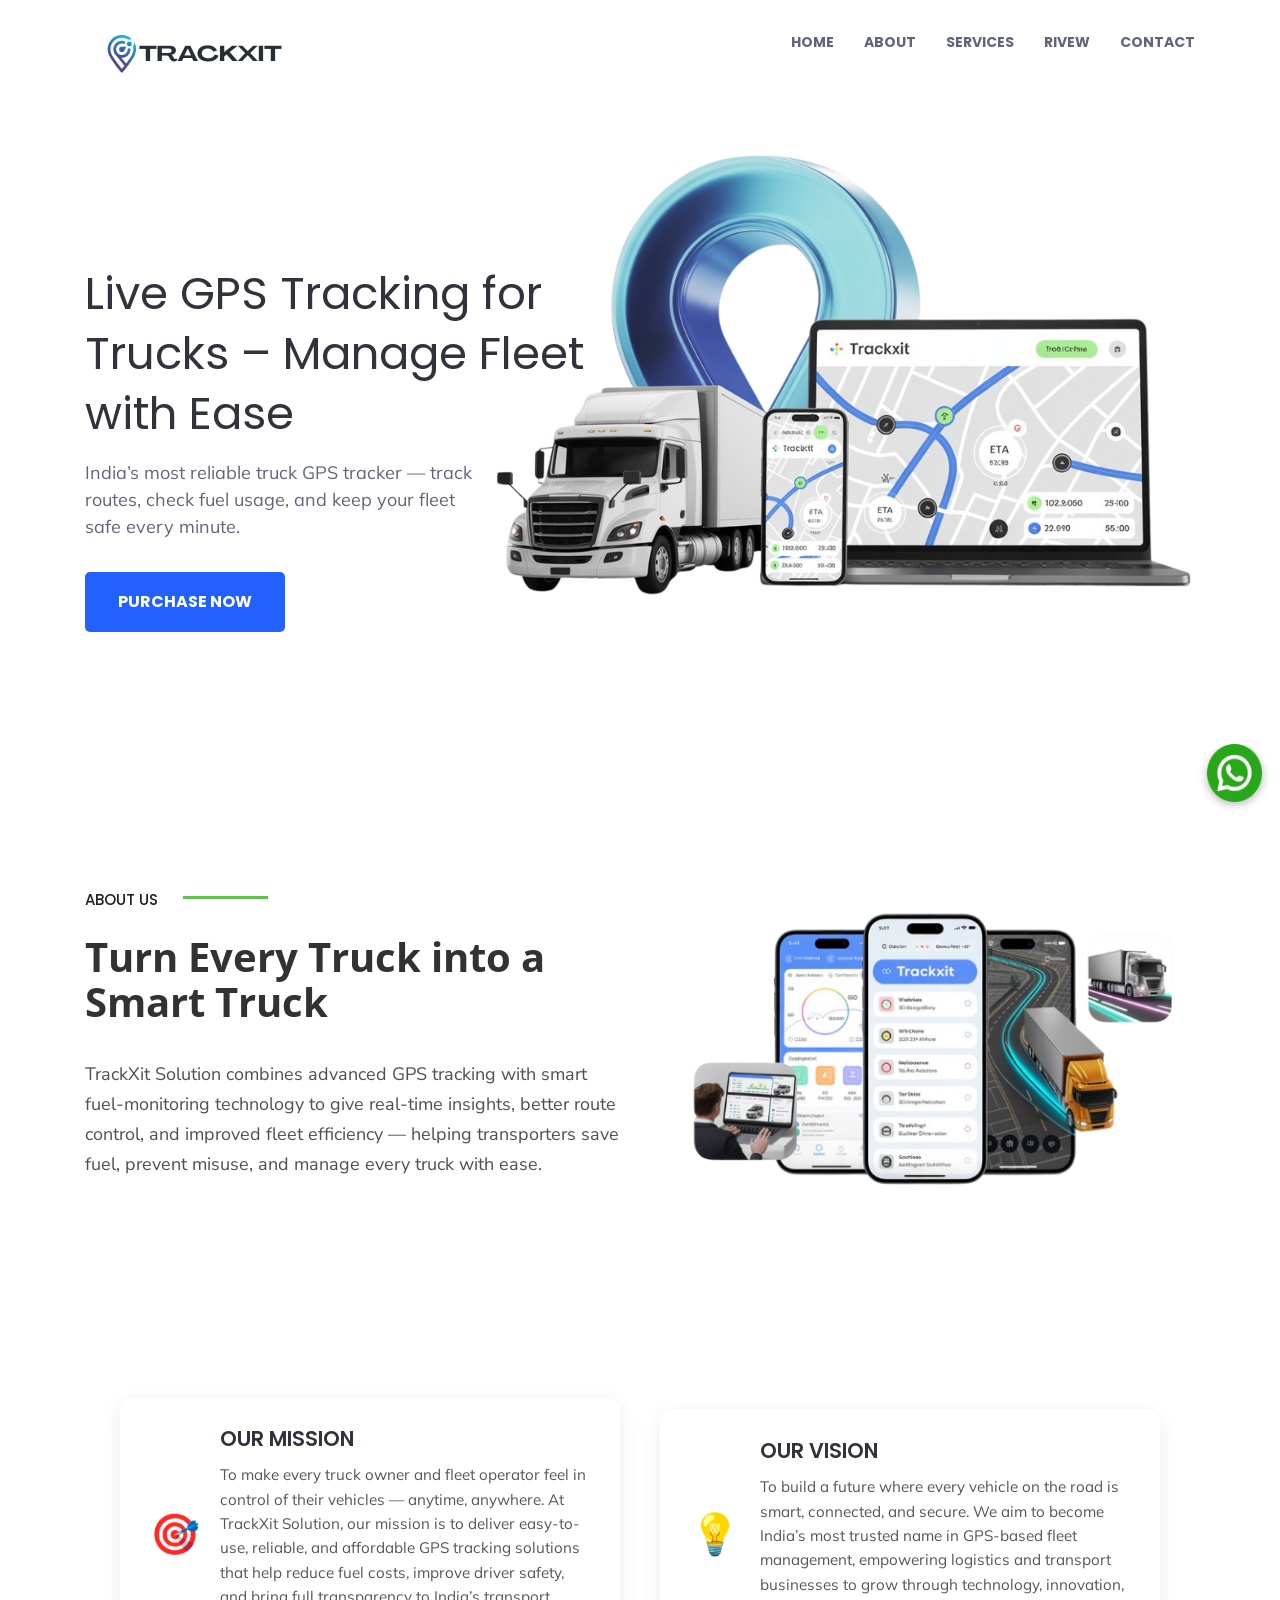
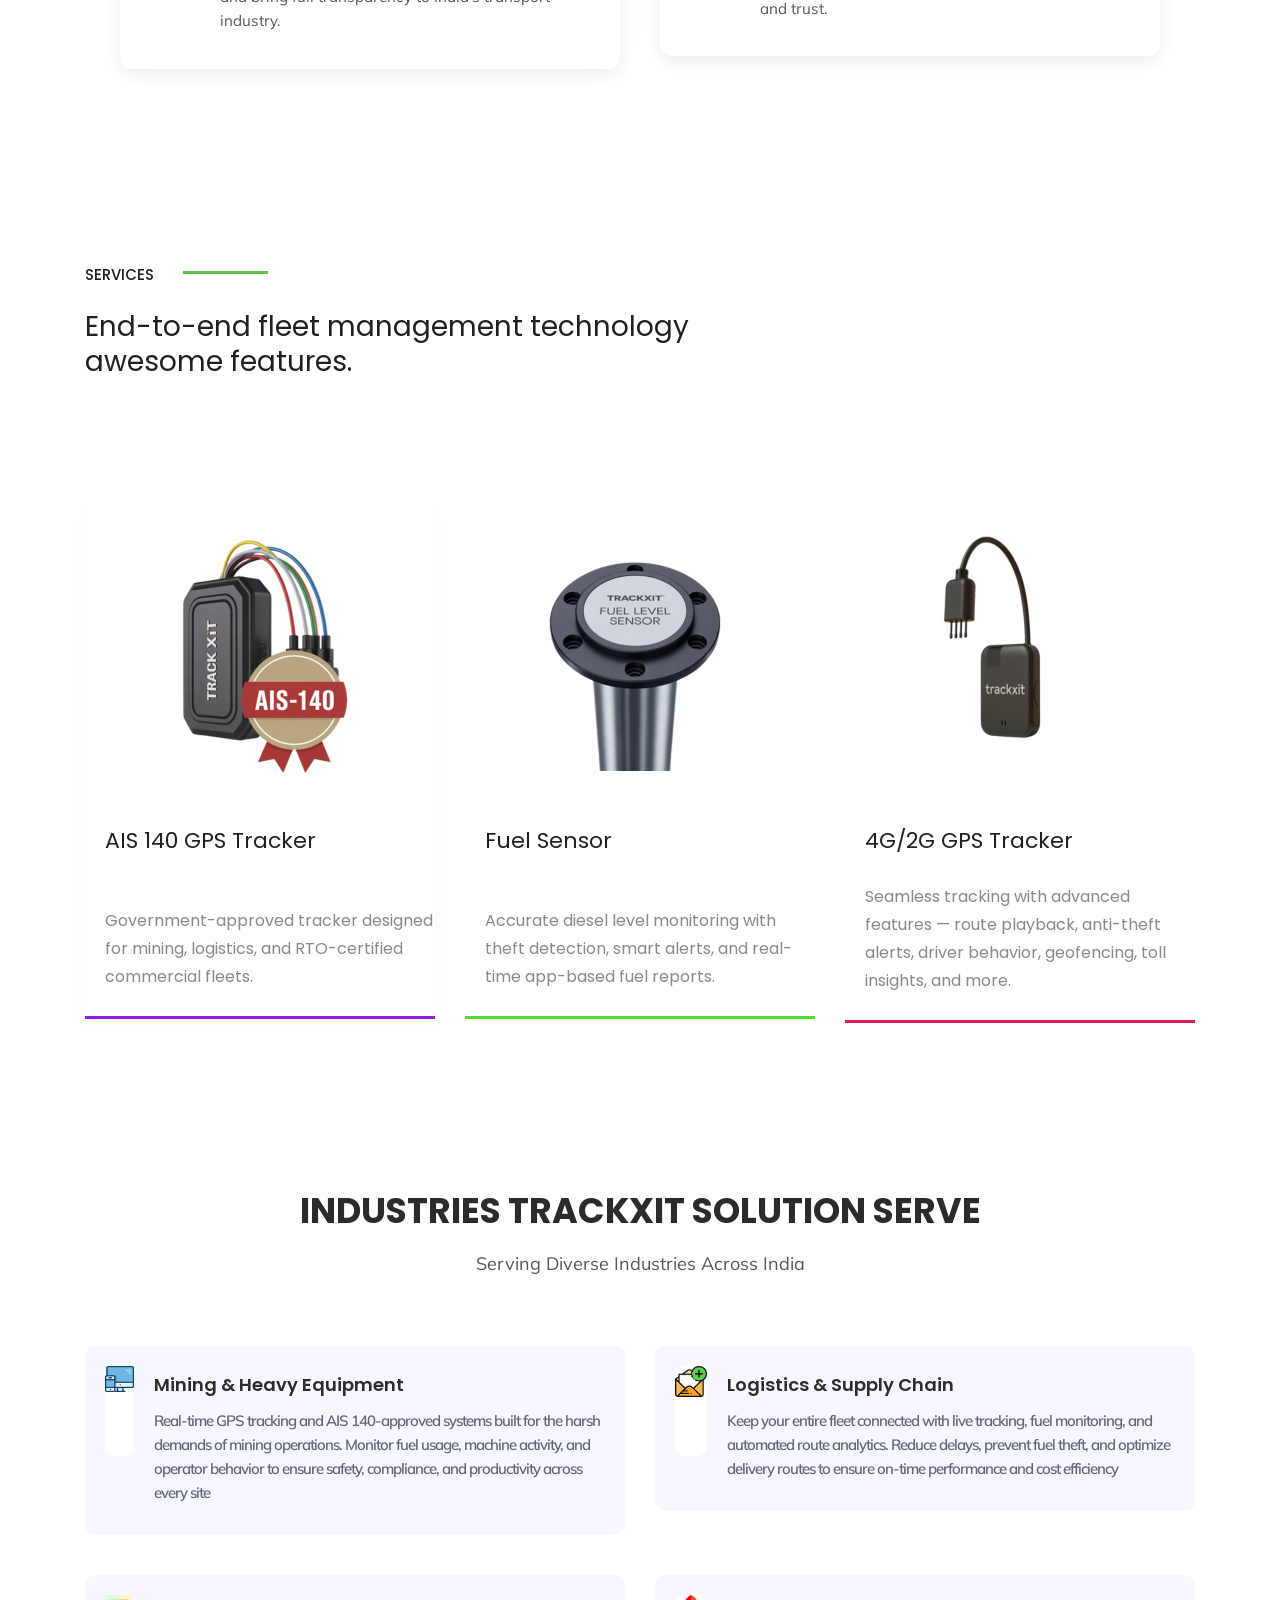
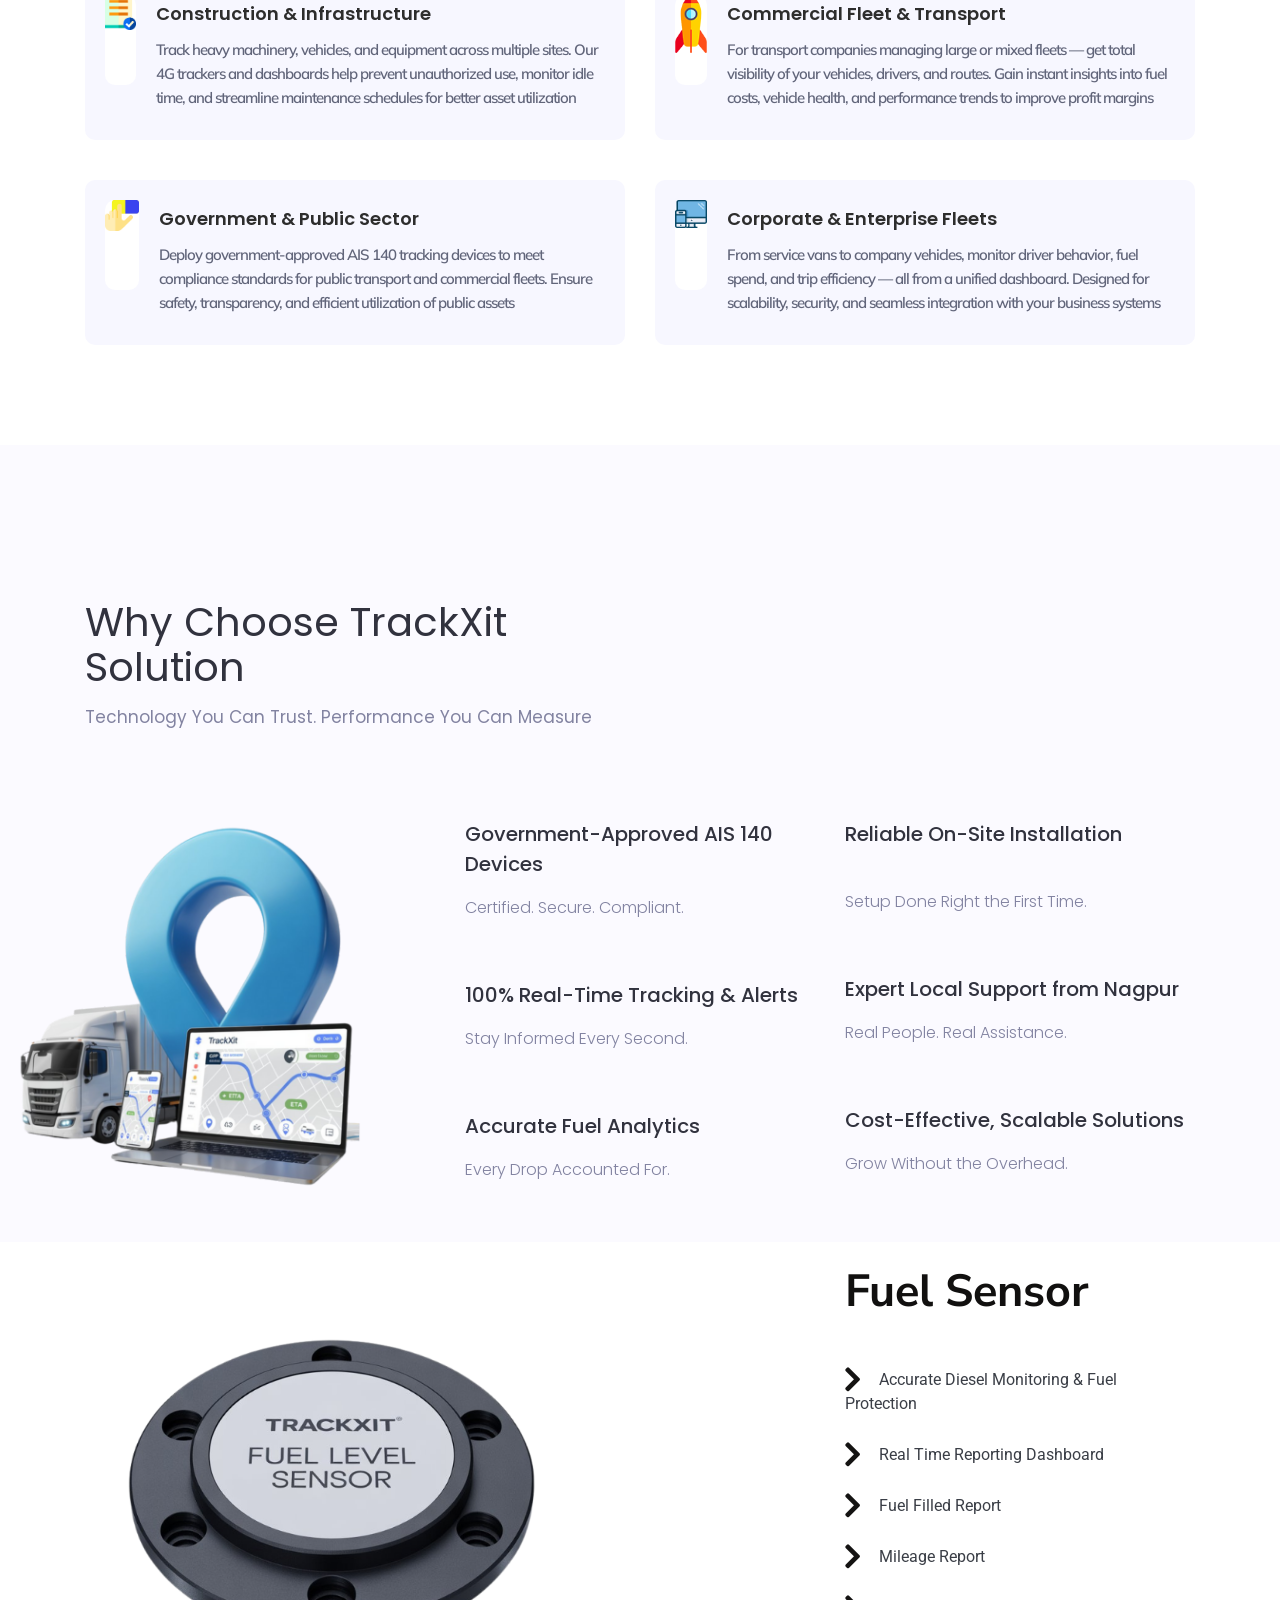
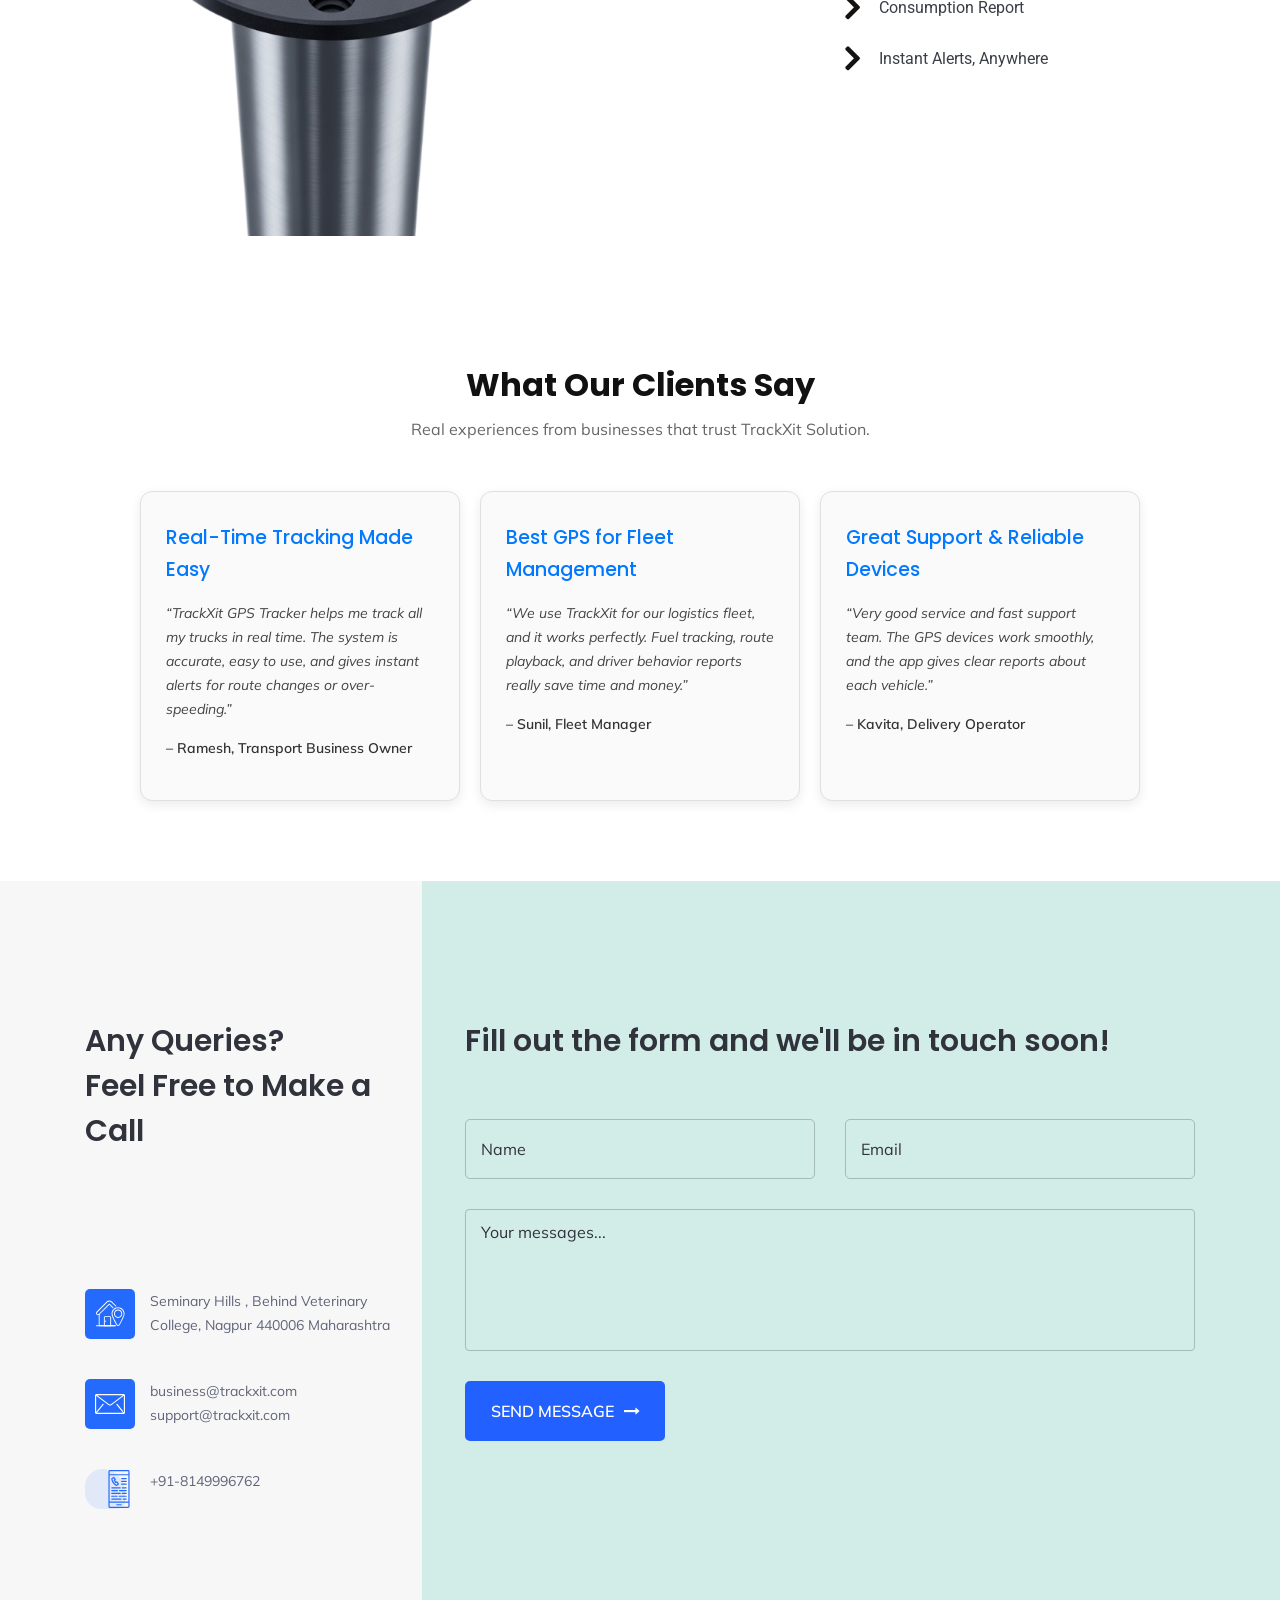
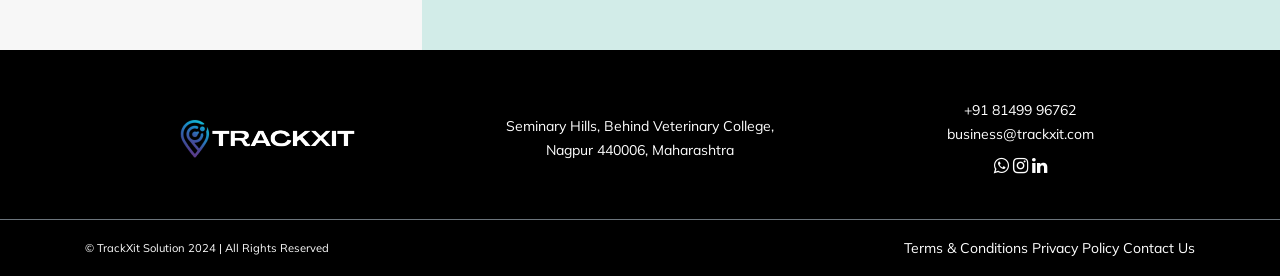
<file: index.html>
<!doctype html>
<html class="no-js" lang="zxx">

<head>
	<meta charset="utf-8">
	<meta http-equiv="x-ua-compatible" content="ie=edge">
	<meta name="description"
		content="bizes is a multipurpose buisness template suitable for agency, business, consultant, corporate, creative, finance, portfolio, startup, trading  or any other business website">
	<meta name="keywords" content="bizes, Bootstrap, Construction, finance, Real Estate, Corporate, Template ">
	<meta name="author" content="Masud Rana">
	<meta name="viewport" content="width=device-width, initial-scale=1">
	<!-- Site Title -->
	<title>TRACKXIT SOLUTION</title>
	<link rel=icon href="assets/img/world.png" sizes="20x20" type="image/png">
	<!-- Favicon -->
	<!-- <link rel="shortcut icon" href="assets/img/favicon.ico" > -->
	<!-- All CSS Here -->
	<!-- Bootstrap 4.2.0 CSS -->
	<link rel="stylesheet" href="assets/css/bootstrap.min.css">
	<!-- This file contents all plugings CSS -->
	<link rel="stylesheet" href="assets/css/theme-plugins.css">
	<!-- Style CSS -->
<link rel="stylesheet" href="/style.css">
	<!-- Responsive CSS -->
<link rel="stylesheet" href="/assets/css/responsive.css">
</head>

<body>
	<!--[if lt IE 8]>
            <p class="browserupgrade">You are using an <strong>outdated</strong> browser. Please <a href="http://browsehappy.com/">upgrade your browser</a> to improve your experience.</p>
        <![endif]-->
		<!-- Start Header Area -->
		<header class="header-area primary-header">
			<div class="navigation-area">
				<div class="container">
					<div class="row">
						<div class="col-10 col-sm-2 col-md-3">
							<div class="logo">
								<a href="#"><img src="assets/img/Add a heading (18).png" alt="Logo"></a>
							</div>
						</div>
						<div class="col-2 col-sm-10 col-md-9">
							<!-- Start Bizes Nav -->
							<div class="main-menu-wrap">
								<nav class="bizes-nav">
									<ul class="menu">
										<li><a href="#">Home</a></li>
										<li><a href="#about">About</a></li>
										<!-- <li> <a href="#">Video</a></li> -->
										<li> <a href="#services">Services</a></li>
										<li> <a href="#testimonials">rivew</a></li>
										<li> <a href="#contact">contact</a></li>
									</ul>
								</nav>
							</div>
							<!-- End Bizes Nav -->
							<!-- Mobile Menu Active here. Don't Remove it -->
							<div class="mobile-menu-area"></div>
						</div>
					</div>
				</div>
			</div>
		</header>
		<!-- End Header Area -->
		
		<!-- Start hero area -->
		<section class="hero-area">
			<div class="container">
				<div class="row">
					<div class="col-md-6">
						<div class="hero-content-area">
							<h1>Live GPS Tracking for Trucks – Manage Fleet with Ease</h1>
							<p>India’s most reliable truck GPS tracker — track <br>routes, check fuel usage, and keep
								your
								fleet <br> safe every minute. </p>
							<a href="#contact" class="filed-btn">PURCHASE NOW</a>
						</div>
					</div>
				</div>
			</div>
		</section>
		<!-- End hero area -->
		<!-- Start About Area -->
		<section class="bike-welcome-area">
			<div class="container">
				<div class="row" id="about">
					<div class="col-md-6 wow fadeInLeft">
						<div class="bike-section-title">
							<div class="watch-section-title">
								<h4>ABOUT US</h4>
							</div>
							<h2>Turn Every Truck into a Smart Truck</h2>
						</div>
						<div class="bike-weclome-content">
							<p>TrackXit Solution combines advanced GPS tracking with smart fuel-monitoring technology to
								give real-time insights, better route control, and improved fleet efficiency — helping
								transporters save fuel, prevent misuse, and manage every truck with ease.
							</p>
						</div>
					</div>
					<div class="col-md-6 wow fadeInRight">
						<div class="bike-welcome">
							<img src="assets/img/watch/Untitled (540 x 100 px) (563 x 555 px).png" alt="">
						</div>
					</div>
				</div>
			</div>
		</section>
		<!-- End About Area -->
		<!-- ===== Vision & Mission Rectangle Section ===== -->
		<section class="vm-rect-section">
			<div class="vm-rect-container">
				<div class="vm-rect-box mission">
					<div class="vm-icon">🎯</div>
					<div class="vm-content">
						<h3>Our Mission</h3>
						<p>
							To make every truck owner and fleet operator feel in control of their vehicles — anytime,
							anywhere.
							At TrackXit Solution, our mission is to deliver easy-to-use, reliable, and affordable GPS
							tracking solutions that help reduce fuel costs, improve driver safety, and bring full
							transparency to India’s transport industry.
						</p>
					</div>
				</div>

				<div class="vm-rect-box vision">
					<div class="vm-icon">💡</div>
					<div class="vm-content">
						<h3>Our Vision</h3>
						<p>
							To build a future where every vehicle on the road is smart, connected, and secure.
							We aim to become India’s most trusted name in GPS-based fleet management, empowering
							logistics and transport businesses to grow through technology, innovation, and trust.
						</p>
					</div>
				</div>
			</div>
		</section>

		<!-- Start products Area -->
		<section class="watch-features-area wow fadeInUp" id="services">
			<div class="container">
				<div class="row">
					<div class="col">
						<div class="watch-section-title">
							<h4>SERVICES</h4>
							<h2>End-to-end fleet management technology<br> awesome features.</h2>
						</div>
					</div>
				</div>
				<div class="row">
					<div class="col-md-4">
						<div class="single-watch-feature one">
							<img src="assets/img/watch/Untitled (300 x 300 px) (2).png" alt="">
							<h4>AIS 140 GPS Tracker</h4>
							<br>
							<p>Government-approved tracker designed for mining, logistics, and RTO-certified commercial
								fleets. </p>
						</div>
					</div>
					<div class="col-md-4">
						<div class="single-watch-feature two">
							<img src="assets/img/watch/Untitled (300 x 300 px) (4).png" alt="">
							<h4>Fuel Sensor</h4>
							<br>
							<p>Accurate diesel level monitoring with theft detection, smart alerts, and real-time
								app-based fuel reports. </p>
						</div>
					</div>
					<div class="col-md-4">
						<div class="single-watch-feature three">
							<img src="assets/img/watch/Untitled (300 x 300 px) (3).png" alt="">
							<h4>4G/2G GPS Tracker</h4>
							<p>Seamless tracking with advanced features — route playback, anti-theft alerts, driver
								behavior, geofencing, toll insights, and more. </p>
						</div>
					</div>
				</div>
			</div>
		</section>
		<!-- End products Area -->
		<div class="prev-freature-area">
			<div class="container">
				<div class="row">
					<div class="col-md-8 offset-md-2 text-center">
						<h1>INDUSTRIES TRACKXIT SOLUTION SERVE</h1>
						<p>Serving Diverse Industries Across India
						</p>
					</div>
				</div>
			</div>
		</div>
		<section class="features-content-area">
			<div class="container">
				<div class="row">
					<div class="col-md-6">
						<div class="prev-freure-single">
							<div class="prev-freure-img">
								<img src="assets/img/prev/respondive.png" alt="">
							</div>
							<div class="prev-freure-content">
								<h4>Mining & Heavy Equipment </h4>
								<p>Real-time GPS tracking and AIS 140-approved systems built for the harsh demands of
									mining operations. Monitor fuel usage, machine activity, and operator behavior to
									ensure safety, compliance, and productivity across every site</p>
							</div>
						</div>
					</div>
					<div class="col-md-6">
						<div class="prev-freure-single">
							<div class="prev-freure-img">
								<img src="assets/img/prev/contact.png" alt="">
							</div>
							<div class="prev-freure-content">
								<h4>Logistics & Supply Chain </h4>
								<p>Keep your entire fleet connected with live tracking, fuel monitoring, and automated
									route analytics. Reduce delays, prevent fuel theft, and optimize delivery routes to
									ensure on-time performance and cost efficiency</p>
							</div>
						</div>
					</div>
				</div>
				<div class="row">
					<div class="col-md-6">
						<div class="prev-freure-single">
							<div class="prev-freure-img">
								<img src="assets/img/prev/document.png" alt="">
							</div>
							<div class="prev-freure-content">
								<h4>Construction & Infrastructure </h4>
								<p>Track heavy machinery, vehicles, and equipment across multiple sites. Our 4G trackers
									and dashboards help prevent unauthorized use, monitor idle time, and streamline
									maintenance schedules for better asset utilization</p>
							</div>
						</div>
					</div>
					<div class="col-md-6">
						<div class="prev-freure-single">
							<div class="prev-freure-img">
								<img src="assets/img/prev/fast.png" alt="">
							</div>
							<div class="prev-freure-content">
								<h4>Commercial Fleet & Transport </h4>
								<p>For transport companies managing large or mixed fleets — get total visibility of your
									vehicles, drivers, and routes. Gain instant insights into fuel costs, vehicle
									health, and performance trends to improve profit margins</p>
							</div>
						</div>
					</div>
					<div class="col-md-6">
						<div class="prev-freure-single">
							<div class="prev-freure-img">
								<img src="assets/img/prev/click.png" alt="">
							</div>
							<div class="prev-freure-content">
								<h4>Government & Public Sector </h4>
								<p>Deploy government-approved AIS 140 tracking devices to meet compliance standards for
									public transport and commercial fleets. Ensure safety, transparency, and efficient
									utilization of public assets</p>
							</div>
						</div>
					</div>
					<div class="col-md-6">
						<div class="prev-freure-single">
							<div class="prev-freure-img">
								<img src="assets/img/prev/respondive.png" alt="">
							</div>
							<div class="prev-freure-content">
								<h4>Corporate & Enterprise Fleets </h4>
								<p>From service vans to company vehicles, monitor driver behavior, fuel spend, and trip
									efficiency — all from a unified dashboard. Designed for scalability, security, and
									seamless integration with your business systems</p>
							</div>
						</div>
					</div>
				</div>
			</div>
		</section>

		<!-- Start Features Area -->
		<section class="music-feature-area">
			<div class="container">
				<div class="row">
					<div class="col-md-6">
						<div class="music-section-title wow fadeInUp">
							<h2>Why Choose TrackXit Solution</h2>
							<p>Technology You Can Trust. Performance You Can Measure</p>
						</div>
					</div>
				</div>
				<div class="row">
					<div class="col-md-4">
						<div class="music-features-pro">
							<img src="assets/img/Untitled design (22).png" alt="">
						</div>
					</div>
					<div class="col-md-4">
						<!-- Start singele feature -->
						<div class="music-single-feature">
							<h5>Government-Approved AIS 140 Devices</h5>
							<p>Certified. Secure. Compliant.</p>
						</div>
						<!-- End singele feature -->
						<!-- Start singele feature -->
						<div class="music-single-feature">
							<h5>100% Real-Time Tracking & Alerts</h5>
							<p>Stay Informed Every Second.</p>
						</div>
						<!-- End singele feature -->
						<!-- Start singele feature -->
						<div class="music-single-feature">
							<h5>Accurate Fuel Analytics</h5>
							<p>Every Drop Accounted For.
							</p>
						</div>
						<!-- End singele feature -->
					</div>
					<div class="col-md-4">
						<!-- Start singele feature -->
						<div class="music-single-feature">
							<h5>Reliable On-Site Installation</h5>
							<br>
							<p>Setup Done Right the First Time.</p>
						</div>
						<!-- End singele feature -->
						<!-- Start singele feature -->
						<div class="music-single-feature">
							<h5>Expert Local Support from Nagpur</h5>
							<p>Real People. Real Assistance.
							</p>
						</div>
						<!-- End singele feature -->
						<!-- Start singele feature -->
						<div class="music-single-feature">
							<h5>Cost-Effective, Scalable Solutions</h5>
							<p>Grow Without the Overhead.
							</p>
						</div>
						<!-- End singele feature -->
					</div>
				</div>
			</div>
		</section>
		<!-- End Features Area -->
		<!-- Start Features Area -->
		<section class="board-features-area">
			<div class="container">
				<div class="row">
					<div class="col-md-6 col-lg-8"></div>
					<div class="col-md-6 col-lg-4">
						<div class="board-features-content wow fadeInUp" style="margin-top: -15vh;">
							<h2>Fuel Sensor </h2>
							<p><i class="fa fa-angle-right"></i>Accurate Diesel Monitoring & Fuel Protection</p>
							<p><i class="fa fa-angle-right"></i>Real Time Reporting Dashboard</p>
							<p><i class="fa fa-angle-right"></i>Fuel Filled Report</p>
							<p><i class="fa fa-angle-right"></i>Mileage Report</p>
							<p><i class="fa fa-angle-right"></i>Consumption Report</p>
							<p><i class="fa fa-angle-right"></i>Instant Alerts, Anywhere</p>
						</div>
					</div>
				</div>
			</div>
		</section>
		<!-- End Features Area -->
		<!-- =================== TESTIMONIALS SECTION =================== -->
		<section class="testimonials" id="testimonials">
			<div class="container">
				<h2 class="section-title">What Our Clients Say</h2>
				<p class="section-subtitle">Real experiences from businesses that trust TrackXit Solution.</p>

				<div class="testimonial-wrapper">
					<div class="testimonial-card">
						<h3>Real-Time Tracking Made Easy</h3>
						<p class="quote">“TrackXit GPS Tracker helps me track all my trucks in real time. The system is
							accurate, easy to use, and gives instant alerts for route changes or over-speeding.”</p>
						<p class="author">– Ramesh, Transport Business Owner</p>
					</div>

					<div class="testimonial-card">
						<h3>Best GPS for Fleet Management</h3>
						<p class="quote">“We use TrackXit for our logistics fleet, and it works perfectly. Fuel
							tracking, route playback, and driver behavior reports really save time and money.”</p>
						<p class="author">– Sunil, Fleet Manager</p>
					</div>

					<div class="testimonial-card">
						<h3>Great Support & Reliable Devices</h3>
						<p class="quote">“Very good service and fast support team. The GPS devices work smoothly, and
							the app gives clear reports about each vehicle.”</p>
						<p class="author">– Kavita, Delivery Operator</p>
					</div>
				</div>
			</div>
		</section>
		<!-- End of Testimonials -->
		<!-- Start Contact Area -->
		<section class="contact-area" id="contact">
			<div class="container">
				<div class="row">
					<div class="col-md-4 col-sm-5 wow fadeInLeft">
						<div class="section-title">
							<h2>Any Queries?<br> Feel Free to Make a Call</h2>
						</div>
						<div class="contact-left">
							<div class="single-contact">
								<p><span><img src="assets/img/contact/15.svg" alt=""></span>Seminary Hills
									, Behind Veterinary <br>College, Nagpur 440006 Maharashtra</p>
							</div>
							<div class="single-contact">
								<p><span><img src="assets/img/contact/14.svg" alt=""></span>
									business@trackxit.com <br>support@trackxit.com</p>
							</div>
							<div class="single-contact">
								<p><span><img src="assets/img/contact/10.svg" alt=""><br> <br></span>+91-8149996762
								</p>
							</div>
						</div>
					</div>
					<div class="col-md-8 col-sm-7 wow fadeInRight">
						<div class="section-title">
							<h2>Fill out the form and we'll be in touch soon!</h2>
						</div>
						<form action="#" class="contact-us-form drone">
							<!-- Start Single Field -->
							<div class="single-field half-field">
								<input type="text" class="form-control" id="usr" placeholder="Name">
							</div>
							<!-- End Single Field -->
							<!-- Start Single Field -->
							<div class="single-field half-field-last">
								<input type="email" class="form-control" id="email" placeholder="Email">
							</div>
							<!-- End Single Field -->
							<!-- Start Single Field -->
							<div class="single-field">
								<textarea class="form-control" rows="5" id="comment"
									placeholder="Your messages..."></textarea>
							</div>
							<!-- End Single Field -->
							<button class="btn btn-contact" type="submit">Send Message<i
									class="fa fa-long-arrow-right"></i></button>
						</form>
					</div>
				</div>
			</div>
		</section>
		<!-- End Contact Area -->
		<!-- Footer Area Start -->
		<footer class="footer-area bg-black text-white pt-5">
			<div class="container">
				<div class="row align-items-center pb-4">

					<!-- Left: Logo -->
					<div class="col-lg-4 col-md-12 text-center text-lg-start mb-3 mb-lg-0">
						<img src="assets/img/Add a heading (20).png" alt="TrackXit Solution Logo"
							class="footer-logo img-fluid" style="max-height: 80px;">
					</div>

					<!-- Center: Address -->
					<div class="col-lg-4 col-md-6 text-center mb-3 mb-md-0">
						<p class="mb-0">
							Seminary Hills, Behind Veterinary College,<br>
							Nagpur 440006, Maharashtra
						</p>
					</div>

					<!-- Right: Contact + Social -->
					<div class="col-lg-4 col-md-6 text-center text-lg-end">
						<ul class="list-unstyled mb-2">
							<li><a href="tel:+918149996762" class="text-white text-decoration-none">+91 81499 96762</a>
							</li>
							<!-- <li><a href="tel:+918956456013" class="text-white text-decoration-none">+91 89564 56013</a> -->
							</li>
							<li><a href="mailto:business@trackxit.com"
									class="text-white text-decoration-none">business@trackxit.com</a></li>
						</ul>
						<div class="social-links">
							<a href="https://wa.me/918149996762" class="text-white me-3"><i
									class="fa fa-whatsapp"></i></a>
							<a href="https://www.instagram.com/trackxit03?igsh=OWh3cnBjMzRpcnp5"
								class="text-white me-3"><i class="fa fa-instagram"></i></a>
							<a href="https://www.linkedin.com/in/trackxit-solution-751617398?utm_source=share&utm_campaign=share_via&utm_content=profile&utm_medium=android_app"
								class="text-white me-3"><i class="fa fa-linkedin"></i></a>

						</div>
					</div>

				</div>
			</div>

			<!-- Bottom Bar -->
			<div class="footer-bottom border-top border-secondary py-3 mt-3">
				<div class="container d-flex flex-column flex-md-row justify-content-between align-items-center">
					<p class="mb-0 small">© TrackXit Solution 2024 | All Rights Reserved</p>
					<div class="footer-links mt-2 mt-md-0">
						<a href="#" class="text-white text-decoration-none me-3">Terms & Conditions</a>
						<a href="#" class="text-white text-decoration-none me-3">Privacy Policy</a>
						<a href="#" class="text-white text-decoration-none">Contact Us</a>
					</div>
				</div>
			</div>
		</footer>
		<!-- Footer Area End -->

		<!-- WhatsApp Floating Button -->
		<a href="https://wa.me/918149996762" class="whatsapp-float" target="_blank" aria-label="Chat on WhatsApp">
			<img src="assets/img/contact/whatsapp.png" class="whatsapp-icon"
				alt="WhatsApp">
		</a>

	<!-- all js here -->
	<!-- jquery latest version -->
	<script src="assets/js/vendor/jquery-2.2.1.min.js"></script>
	<!-- bootstrap js -->
	<script src="assets/js/bootstrap.min.js"></script>
	<!-- plugins js -->
	<script src="assets/js/plugins.js"></script>
	<!-- main js -->
	<script src="assets/js/main.js"></script>

</body>

</html>
</file>
<file: assets/css/theme-plugins.css>
/*------------------------------------------------------------------------------
	Template  Name: Edifice Multipurpose Buisness Template;
	Template URI: www.bootitems.com
	Description: This is a multipurpose Business template;
	Author: Masud Rana
	Author URI: www.bootitems.com
	Version: 1.0  
    Note: This style file includes all external plugins css file.
-------------------------------------------------------------------------------
	CSS INDEX
============================================================
	1. Animate CSS
	2. Font Awesome
	3. Owl Carousel v2.2.1
	4. MeanMenu CSS
	5. venobox CSS
------------------------------------------------------------------------------- */
 /*=========================================
    1. Animate CSS
 ============================================ */
 @charset "UTF-8";


 /*!
 Animate.css - http://daneden.me/animate
 Licensed under the MIT license

 Copyright (c) 2013 Daniel Eden

 Permission is hereby granted, free of charge, to any person obtaining a copy of this software and associated documentation files (the "Software"), to deal in the Software without restriction, including without limitation the rights to use, copy, modify, merge, publish, distribute, sublicense, and/or sell copies of the Software, and to permit persons to whom the Software is furnished to do so, subject to the following conditions:

 The above copyright notice and this permission notice shall be included in all copies or substantial portions of the Software.

 THE SOFTWARE IS PROVIDED "AS IS", WITHOUT WARRANTY OF ANY KIND, EXPRESS OR IMPLIED, INCLUDING BUT NOT LIMITED TO THE WARRANTIES OF MERCHANTABILITY, FITNESS FOR A PARTICULAR PURPOSE AND NONINFRINGEMENT. IN NO EVENT SHALL THE AUTHORS OR COPYRIGHT HOLDERS BE LIABLE FOR ANY CLAIM, DAMAGES OR OTHER LIABILITY, WHETHER IN AN ACTION OF CONTRACT, TORT OR OTHERWISE, ARISING FROM, OUT OF OR IN CONNECTION WITH THE SOFTWARE OR THE USE OR OTHER DEALINGS IN THE SOFTWARE.
 */

 .animated {
   -webkit-animation-duration: 1s;
   animation-duration: 1s;
   -webkit-animation-fill-mode: both;
   animation-fill-mode: both;
 }

 .animated.hinge {
   -webkit-animation-duration: 2s;
   animation-duration: 2s;
 }

 @-webkit-keyframes bounce {
   0%, 20%, 50%, 80%, 100% {
     -webkit-transform: translateY(0);
     transform: translateY(0);
   }

   40% {
     -webkit-transform: translateY(-30px);
     transform: translateY(-30px);
   }

   60% {
     -webkit-transform: translateY(-15px);
     transform: translateY(-15px);
   }
 }

 @keyframes bounce {
   0%, 20%, 50%, 80%, 100% {
     -webkit-transform: translateY(0);
     -ms-transform: translateY(0);
     transform: translateY(0);
   }

   40% {
     -webkit-transform: translateY(-30px);
     -ms-transform: translateY(-30px);
     transform: translateY(-30px);
   }

   60% {
     -webkit-transform: translateY(-15px);
     -ms-transform: translateY(-15px);
     transform: translateY(-15px);
   }
 }

 .bounce {
   -webkit-animation-name: bounce;
   animation-name: bounce;
 }

 @-webkit-keyframes flash {
   0%, 50%, 100% {
     opacity: 1;
   }

   25%, 75% {
     opacity: 0;
   }
 }

 @keyframes flash {
   0%, 50%, 100% {
     opacity: 1;
   }

   25%, 75% {
     opacity: 0;
   }
 }

 .flash {
   -webkit-animation-name: flash;
   animation-name: flash;
 }

 /* originally authored by Nick Pettit - https://github.com/nickpettit/glide */

 @-webkit-keyframes pulse {
   0% {
     -webkit-transform: scale(1);
     transform: scale(1);
   }

   50% {
     -webkit-transform: scale(1.1);
     transform: scale(1.1);
   }

   100% {
     -webkit-transform: scale(1);
     transform: scale(1);
   }
 }

 @keyframes pulse {
   0% {
     -webkit-transform: scale(1);
     -ms-transform: scale(1);
     transform: scale(1);
   }

   50% {
     -webkit-transform: scale(1.1);
     -ms-transform: scale(1.1);
     transform: scale(1.1);
   }

   100% {
     -webkit-transform: scale(1);
     -ms-transform: scale(1);
     transform: scale(1);
   }
 }

 .pulse {
   -webkit-animation-name: pulse;
   animation-name: pulse;
 }

 @-webkit-keyframes shake {
   0%, 100% {
     -webkit-transform: translateX(0);
     transform: translateX(0);
   }

   10%, 30%, 50%, 70%, 90% {
     -webkit-transform: translateX(-10px);
     transform: translateX(-10px);
   }

   20%, 40%, 60%, 80% {
     -webkit-transform: translateX(10px);
     transform: translateX(10px);
   }
 }

 @keyframes shake {
   0%, 100% {
     -webkit-transform: translateX(0);
     -ms-transform: translateX(0);
     transform: translateX(0);
   }

   10%, 30%, 50%, 70%, 90% {
     -webkit-transform: translateX(-10px);
     -ms-transform: translateX(-10px);
     transform: translateX(-10px);
   }

   20%, 40%, 60%, 80% {
     -webkit-transform: translateX(10px);
     -ms-transform: translateX(10px);
     transform: translateX(10px);
   }
 }

 .shake {
   -webkit-animation-name: shake;
   animation-name: shake;
 }

 @-webkit-keyframes swing {
   20% {
     -webkit-transform: rotate(15deg);
     transform: rotate(15deg);
   }

   40% {
     -webkit-transform: rotate(-10deg);
     transform: rotate(-10deg);
   }

   60% {
     -webkit-transform: rotate(5deg);
     transform: rotate(5deg);
   }

   80% {
     -webkit-transform: rotate(-5deg);
     transform: rotate(-5deg);
   }

   100% {
     -webkit-transform: rotate(0deg);
     transform: rotate(0deg);
   }
 }

 @keyframes swing {
   20% {
     -webkit-transform: rotate(15deg);
     -ms-transform: rotate(15deg);
     transform: rotate(15deg);
   }

   40% {
     -webkit-transform: rotate(-10deg);
     -ms-transform: rotate(-10deg);
     transform: rotate(-10deg);
   }

   60% {
     -webkit-transform: rotate(5deg);
     -ms-transform: rotate(5deg);
     transform: rotate(5deg);
   }

   80% {
     -webkit-transform: rotate(-5deg);
     -ms-transform: rotate(-5deg);
     transform: rotate(-5deg);
   }

   100% {
     -webkit-transform: rotate(0deg);
     -ms-transform: rotate(0deg);
     transform: rotate(0deg);
   }
 }

 .swing {
   -webkit-transform-origin: top center;
   -ms-transform-origin: top center;
   transform-origin: top center;
   -webkit-animation-name: swing;
   animation-name: swing;
 }

 @-webkit-keyframes tada {
   0% {
     -webkit-transform: scale(1);
     transform: scale(1);
   }

   10%, 20% {
     -webkit-transform: scale(0.9) rotate(-3deg);
     transform: scale(0.9) rotate(-3deg);
   }

   30%, 50%, 70%, 90% {
     -webkit-transform: scale(1.1) rotate(3deg);
     transform: scale(1.1) rotate(3deg);
   }

   40%, 60%, 80% {
     -webkit-transform: scale(1.1) rotate(-3deg);
     transform: scale(1.1) rotate(-3deg);
   }

   100% {
     -webkit-transform: scale(1) rotate(0);
     transform: scale(1) rotate(0);
   }
 }

 @keyframes tada {
   0% {
     -webkit-transform: scale(1);
     -ms-transform: scale(1);
     transform: scale(1);
   }

   10%, 20% {
     -webkit-transform: scale(0.9) rotate(-3deg);
     -ms-transform: scale(0.9) rotate(-3deg);
     transform: scale(0.9) rotate(-3deg);
   }

   30%, 50%, 70%, 90% {
     -webkit-transform: scale(1.1) rotate(3deg);
     -ms-transform: scale(1.1) rotate(3deg);
     transform: scale(1.1) rotate(3deg);
   }

   40%, 60%, 80% {
     -webkit-transform: scale(1.1) rotate(-3deg);
     -ms-transform: scale(1.1) rotate(-3deg);
     transform: scale(1.1) rotate(-3deg);
   }

   100% {
     -webkit-transform: scale(1) rotate(0);
     -ms-transform: scale(1) rotate(0);
     transform: scale(1) rotate(0);
   }
 }

 .tada {
   -webkit-animation-name: tada;
   animation-name: tada;
 }

 /* originally authored by Nick Pettit - https://github.com/nickpettit/glide */

 @-webkit-keyframes wobble {
   0% {
     -webkit-transform: translateX(0%);
     transform: translateX(0%);
   }

   15% {
     -webkit-transform: translateX(-25%) rotate(-5deg);
     transform: translateX(-25%) rotate(-5deg);
   }

   30% {
     -webkit-transform: translateX(20%) rotate(3deg);
     transform: translateX(20%) rotate(3deg);
   }

   45% {
     -webkit-transform: translateX(-15%) rotate(-3deg);
     transform: translateX(-15%) rotate(-3deg);
   }

   60% {
     -webkit-transform: translateX(10%) rotate(2deg);
     transform: translateX(10%) rotate(2deg);
   }

   75% {
     -webkit-transform: translateX(-5%) rotate(-1deg);
     transform: translateX(-5%) rotate(-1deg);
   }

   100% {
     -webkit-transform: translateX(0%);
     transform: translateX(0%);
   }
 }

 @keyframes wobble {
   0% {
     -webkit-transform: translateX(0%);
     -ms-transform: translateX(0%);
     transform: translateX(0%);
   }

   15% {
     -webkit-transform: translateX(-25%) rotate(-5deg);
     -ms-transform: translateX(-25%) rotate(-5deg);
     transform: translateX(-25%) rotate(-5deg);
   }

   30% {
     -webkit-transform: translateX(20%) rotate(3deg);
     -ms-transform: translateX(20%) rotate(3deg);
     transform: translateX(20%) rotate(3deg);
   }

   45% {
     -webkit-transform: translateX(-15%) rotate(-3deg);
     -ms-transform: translateX(-15%) rotate(-3deg);
     transform: translateX(-15%) rotate(-3deg);
   }

   60% {
     -webkit-transform: translateX(10%) rotate(2deg);
     -ms-transform: translateX(10%) rotate(2deg);
     transform: translateX(10%) rotate(2deg);
   }

   75% {
     -webkit-transform: translateX(-5%) rotate(-1deg);
     -ms-transform: translateX(-5%) rotate(-1deg);
     transform: translateX(-5%) rotate(-1deg);
   }

   100% {
     -webkit-transform: translateX(0%);
     -ms-transform: translateX(0%);
     transform: translateX(0%);
   }
 }

 .wobble {
   -webkit-animation-name: wobble;
   animation-name: wobble;
 }

 @-webkit-keyframes bounceIn {
   0% {
     opacity: 0;
     -webkit-transform: scale(.3);
     transform: scale(.3);
   }

   50% {
     opacity: 1;
     -webkit-transform: scale(1.05);
     transform: scale(1.05);
   }

   70% {
     -webkit-transform: scale(.9);
     transform: scale(.9);
   }

   100% {
     -webkit-transform: scale(1);
     transform: scale(1);
   }
 }

 @keyframes bounceIn {
   0% {
     opacity: 0;
     -webkit-transform: scale(.3);
     -ms-transform: scale(.3);
     transform: scale(.3);
   }

   50% {
     opacity: 1;
     -webkit-transform: scale(1.05);
     -ms-transform: scale(1.05);
     transform: scale(1.05);
   }

   70% {
     -webkit-transform: scale(.9);
     -ms-transform: scale(.9);
     transform: scale(.9);
   }

   100% {
     -webkit-transform: scale(1);
     -ms-transform: scale(1);
     transform: scale(1);
   }
 }

 .bounceIn {
   -webkit-animation-name: bounceIn;
   animation-name: bounceIn;
 }

 @-webkit-keyframes bounceInDown {
   0% {
     opacity: 0;
     -webkit-transform: translateY(-2000px);
     transform: translateY(-2000px);
   }

   60% {
     opacity: 1;
     -webkit-transform: translateY(30px);
     transform: translateY(30px);
   }

   80% {
     -webkit-transform: translateY(-10px);
     transform: translateY(-10px);
   }

   100% {
     -webkit-transform: translateY(0);
     transform: translateY(0);
   }
 }

 @keyframes bounceInDown {
   0% {
     opacity: 0;
     -webkit-transform: translateY(-2000px);
     -ms-transform: translateY(-2000px);
     transform: translateY(-2000px);
   }

   60% {
     opacity: 1;
     -webkit-transform: translateY(30px);
     -ms-transform: translateY(30px);
     transform: translateY(30px);
   }

   80% {
     -webkit-transform: translateY(-10px);
     -ms-transform: translateY(-10px);
     transform: translateY(-10px);
   }

   100% {
     -webkit-transform: translateY(0);
     -ms-transform: translateY(0);
     transform: translateY(0);
   }
 }

 .bounceInDown {
   -webkit-animation-name: bounceInDown;
   animation-name: bounceInDown;
 }

 @-webkit-keyframes bounceInLeft {
   0% {
     opacity: 0;
     -webkit-transform: translateX(-2000px);
     transform: translateX(-2000px);
   }

   60% {
     opacity: 1;
     -webkit-transform: translateX(30px);
     transform: translateX(30px);
   }

   80% {
     -webkit-transform: translateX(-10px);
     transform: translateX(-10px);
   }

   100% {
     -webkit-transform: translateX(0);
     transform: translateX(0);
   }
 }

 @keyframes bounceInLeft {
   0% {
     opacity: 0;
     -webkit-transform: translateX(-2000px);
     -ms-transform: translateX(-2000px);
     transform: translateX(-2000px);
   }

   60% {
     opacity: 1;
     -webkit-transform: translateX(30px);
     -ms-transform: translateX(30px);
     transform: translateX(30px);
   }

   80% {
     -webkit-transform: translateX(-10px);
     -ms-transform: translateX(-10px);
     transform: translateX(-10px);
   }

   100% {
     -webkit-transform: translateX(0);
     -ms-transform: translateX(0);
     transform: translateX(0);
   }
 }

 .bounceInLeft {
   -webkit-animation-name: bounceInLeft;
   animation-name: bounceInLeft;
 }

 @-webkit-keyframes bounceInRight {
   0% {
     opacity: 0;
     -webkit-transform: translateX(2000px);
     transform: translateX(2000px);
   }

   60% {
     opacity: 1;
     -webkit-transform: translateX(-30px);
     transform: translateX(-30px);
   }

   80% {
     -webkit-transform: translateX(10px);
     transform: translateX(10px);
   }

   100% {
     -webkit-transform: translateX(0);
     transform: translateX(0);
   }
 }

 @keyframes bounceInRight {
   0% {
     opacity: 0;
     -webkit-transform: translateX(2000px);
     -ms-transform: translateX(2000px);
     transform: translateX(2000px);
   }

   60% {
     opacity: 1;
     -webkit-transform: translateX(-30px);
     -ms-transform: translateX(-30px);
     transform: translateX(-30px);
   }

   80% {
     -webkit-transform: translateX(10px);
     -ms-transform: translateX(10px);
     transform: translateX(10px);
   }

   100% {
     -webkit-transform: translateX(0);
     -ms-transform: translateX(0);
     transform: translateX(0);
   }
 }

 .bounceInRight {
   -webkit-animation-name: bounceInRight;
   animation-name: bounceInRight;
 }

 @-webkit-keyframes bounceInUp {
   0% {
     opacity: 0;
     -webkit-transform: translateY(2000px);
     transform: translateY(2000px);
   }

   60% {
     opacity: 1;
     -webkit-transform: translateY(-30px);
     transform: translateY(-30px);
   }

   80% {
     -webkit-transform: translateY(10px);
     transform: translateY(10px);
   }

   100% {
     -webkit-transform: translateY(0);
     transform: translateY(0);
   }
 }

 @keyframes bounceInUp {
   0% {
     opacity: 0;
     -webkit-transform: translateY(2000px);
     -ms-transform: translateY(2000px);
     transform: translateY(2000px);
   }

   60% {
     opacity: 1;
     -webkit-transform: translateY(-30px);
     -ms-transform: translateY(-30px);
     transform: translateY(-30px);
   }

   80% {
     -webkit-transform: translateY(10px);
     -ms-transform: translateY(10px);
     transform: translateY(10px);
   }

   100% {
     -webkit-transform: translateY(0);
     -ms-transform: translateY(0);
     transform: translateY(0);
   }
 }

 .bounceInUp {
   -webkit-animation-name: bounceInUp;
   animation-name: bounceInUp;
 }

 @-webkit-keyframes bounceOut {
   0% {
     -webkit-transform: scale(1);
     transform: scale(1);
   }

   25% {
     -webkit-transform: scale(.95);
     transform: scale(.95);
   }

   50% {
     opacity: 1;
     -webkit-transform: scale(1.1);
     transform: scale(1.1);
   }

   100% {
     opacity: 0;
     -webkit-transform: scale(.3);
     transform: scale(.3);
   }
 }

 @keyframes bounceOut {
   0% {
     -webkit-transform: scale(1);
     -ms-transform: scale(1);
     transform: scale(1);
   }

   25% {
     -webkit-transform: scale(.95);
     -ms-transform: scale(.95);
     transform: scale(.95);
   }

   50% {
     opacity: 1;
     -webkit-transform: scale(1.1);
     -ms-transform: scale(1.1);
     transform: scale(1.1);
   }

   100% {
     opacity: 0;
     -webkit-transform: scale(.3);
     -ms-transform: scale(.3);
     transform: scale(.3);
   }
 }

 .bounceOut {
   -webkit-animation-name: bounceOut;
   animation-name: bounceOut;
 }

 @-webkit-keyframes bounceOutDown {
   0% {
     -webkit-transform: translateY(0);
     transform: translateY(0);
   }

   20% {
     opacity: 1;
     -webkit-transform: translateY(-20px);
     transform: translateY(-20px);
   }

   100% {
     opacity: 0;
     -webkit-transform: translateY(2000px);
     transform: translateY(2000px);
   }
 }

 @keyframes bounceOutDown {
   0% {
     -webkit-transform: translateY(0);
     -ms-transform: translateY(0);
     transform: translateY(0);
   }

   20% {
     opacity: 1;
     -webkit-transform: translateY(-20px);
     -ms-transform: translateY(-20px);
     transform: translateY(-20px);
   }

   100% {
     opacity: 0;
     -webkit-transform: translateY(2000px);
     -ms-transform: translateY(2000px);
     transform: translateY(2000px);
   }
 }

 .bounceOutDown {
   -webkit-animation-name: bounceOutDown;
   animation-name: bounceOutDown;
 }

 @-webkit-keyframes bounceOutLeft {
   0% {
     -webkit-transform: translateX(0);
     transform: translateX(0);
   }

   20% {
     opacity: 1;
     -webkit-transform: translateX(20px);
     transform: translateX(20px);
   }

   100% {
     opacity: 0;
     -webkit-transform: translateX(-2000px);
     transform: translateX(-2000px);
   }
 }

 @keyframes bounceOutLeft {
   0% {
     -webkit-transform: translateX(0);
     -ms-transform: translateX(0);
     transform: translateX(0);
   }

   20% {
     opacity: 1;
     -webkit-transform: translateX(20px);
     -ms-transform: translateX(20px);
     transform: translateX(20px);
   }

   100% {
     opacity: 0;
     -webkit-transform: translateX(-2000px);
     -ms-transform: translateX(-2000px);
     transform: translateX(-2000px);
   }
 }

 .bounceOutLeft {
   -webkit-animation-name: bounceOutLeft;
   animation-name: bounceOutLeft;
 }

 @-webkit-keyframes bounceOutRight {
   0% {
     -webkit-transform: translateX(0);
     transform: translateX(0);
   }

   20% {
     opacity: 1;
     -webkit-transform: translateX(-20px);
     transform: translateX(-20px);
   }

   100% {
     opacity: 0;
     -webkit-transform: translateX(2000px);
     transform: translateX(2000px);
   }
 }

 @keyframes bounceOutRight {
   0% {
     -webkit-transform: translateX(0);
     -ms-transform: translateX(0);
     transform: translateX(0);
   }

   20% {
     opacity: 1;
     -webkit-transform: translateX(-20px);
     -ms-transform: translateX(-20px);
     transform: translateX(-20px);
   }

   100% {
     opacity: 0;
     -webkit-transform: translateX(2000px);
     -ms-transform: translateX(2000px);
     transform: translateX(2000px);
   }
 }

 .bounceOutRight {
   -webkit-animation-name: bounceOutRight;
   animation-name: bounceOutRight;
 }

 @-webkit-keyframes bounceOutUp {
   0% {
     -webkit-transform: translateY(0);
     transform: translateY(0);
   }

   20% {
     opacity: 1;
     -webkit-transform: translateY(20px);
     transform: translateY(20px);
   }

   100% {
     opacity: 0;
     -webkit-transform: translateY(-2000px);
     transform: translateY(-2000px);
   }
 }

 @keyframes bounceOutUp {
   0% {
     -webkit-transform: translateY(0);
     -ms-transform: translateY(0);
     transform: translateY(0);
   }

   20% {
     opacity: 1;
     -webkit-transform: translateY(20px);
     -ms-transform: translateY(20px);
     transform: translateY(20px);
   }

   100% {
     opacity: 0;
     -webkit-transform: translateY(-2000px);
     -ms-transform: translateY(-2000px);
     transform: translateY(-2000px);
   }
 }

 .bounceOutUp {
   -webkit-animation-name: bounceOutUp;
   animation-name: bounceOutUp;
 }

 @-webkit-keyframes fadeIn {
   0% {
     opacity: 0;
   }

   100% {
     opacity: 1;
   }
 }

 @keyframes fadeIn {
   0% {
     opacity: 0;
   }

   100% {
     opacity: 1;
   }
 }

 .fadeIn {
   -webkit-animation-name: fadeIn;
   animation-name: fadeIn;
 }

 @-webkit-keyframes fadeInDown {
   0% {
     opacity: 0;
     -webkit-transform: translateY(-20px);
     transform: translateY(-20px);
   }

   100% {
     opacity: 1;
     -webkit-transform: translateY(0);
     transform: translateY(0);
   }
 }

 @keyframes fadeInDown {
   0% {
     opacity: 0;
     -webkit-transform: translateY(-20px);
     -ms-transform: translateY(-20px);
     transform: translateY(-20px);
   }

   100% {
     opacity: 1;
     -webkit-transform: translateY(0);
     -ms-transform: translateY(0);
     transform: translateY(0);
   }
 }

 .fadeInDown {
   -webkit-animation-name: fadeInDown;
   animation-name: fadeInDown;
 }

 @-webkit-keyframes fadeInDownBig {
   0% {
     opacity: 0;
     -webkit-transform: translateY(-2000px);
     transform: translateY(-2000px);
   }

   100% {
     opacity: 1;
     -webkit-transform: translateY(0);
     transform: translateY(0);
   }
 }

 @keyframes fadeInDownBig {
   0% {
     opacity: 0;
     -webkit-transform: translateY(-2000px);
     -ms-transform: translateY(-2000px);
     transform: translateY(-2000px);
   }

   100% {
     opacity: 1;
     -webkit-transform: translateY(0);
     -ms-transform: translateY(0);
     transform: translateY(0);
   }
 }

 .fadeInDownBig {
   -webkit-animation-name: fadeInDownBig;
   animation-name: fadeInDownBig;
 }

 @-webkit-keyframes fadeInLeft {
   0% {
     opacity: 0;
     -webkit-transform: translateX(-20px);
     transform: translateX(-20px);
   }

   100% {
     opacity: 1;
     -webkit-transform: translateX(0);
     transform: translateX(0);
   }
 }

 @keyframes fadeInLeft {
   0% {
     opacity: 0;
     -webkit-transform: translateX(-20px);
     -ms-transform: translateX(-20px);
     transform: translateX(-20px);
   }

   100% {
     opacity: 1;
     -webkit-transform: translateX(0);
     -ms-transform: translateX(0);
     transform: translateX(0);
   }
 }

 .fadeInLeft {
   -webkit-animation-name: fadeInLeft;
   animation-name: fadeInLeft;
 }

 @-webkit-keyframes fadeInLeftBig {
   0% {
     opacity: 0;
     -webkit-transform: translateX(-2000px);
     transform: translateX(-2000px);
   }

   100% {
     opacity: 1;
     -webkit-transform: translateX(0);
     transform: translateX(0);
   }
 }

 @keyframes fadeInLeftBig {
   0% {
     opacity: 0;
     -webkit-transform: translateX(-2000px);
     -ms-transform: translateX(-2000px);
     transform: translateX(-2000px);
   }

   100% {
     opacity: 1;
     -webkit-transform: translateX(0);
     -ms-transform: translateX(0);
     transform: translateX(0);
   }
 }

 .fadeInLeftBig {
   -webkit-animation-name: fadeInLeftBig;
   animation-name: fadeInLeftBig;
 }

 @-webkit-keyframes fadeInRight {
   0% {
     opacity: 0;
     -webkit-transform: translateX(20px);
     transform: translateX(20px);
   }

   100% {
     opacity: 1;
     -webkit-transform: translateX(0);
     transform: translateX(0);
   }
 }

 @keyframes fadeInRight {
   0% {
     opacity: 0;
     -webkit-transform: translateX(20px);
     -ms-transform: translateX(20px);
     transform: translateX(20px);
   }

   100% {
     opacity: 1;
     -webkit-transform: translateX(0);
     -ms-transform: translateX(0);
     transform: translateX(0);
   }
 }

 .fadeInRight {
   -webkit-animation-name: fadeInRight;
   animation-name: fadeInRight;
 }

 @-webkit-keyframes fadeInRightBig {
   0% {
     opacity: 0;
     -webkit-transform: translateX(2000px);
     transform: translateX(2000px);
   }

   100% {
     opacity: 1;
     -webkit-transform: translateX(0);
     transform: translateX(0);
   }
 }

 @keyframes fadeInRightBig {
   0% {
     opacity: 0;
     -webkit-transform: translateX(2000px);
     -ms-transform: translateX(2000px);
     transform: translateX(2000px);
   }

   100% {
     opacity: 1;
     -webkit-transform: translateX(0);
     -ms-transform: translateX(0);
     transform: translateX(0);
   }
 }

 .fadeInRightBig {
   -webkit-animation-name: fadeInRightBig;
   animation-name: fadeInRightBig;
 }

 @-webkit-keyframes fadeInUp {
   0% {
     opacity: 0;
     -webkit-transform: translateY(20px);
     transform: translateY(20px);
   }

   100% {
     opacity: 1;
     -webkit-transform: translateY(0);
     transform: translateY(0);
   }
 }

 @keyframes fadeInUp {
   0% {
     opacity: 0;
     -webkit-transform: translateY(20px);
     -ms-transform: translateY(20px);
     transform: translateY(20px);
   }

   100% {
     opacity: 1;
     -webkit-transform: translateY(0);
     -ms-transform: translateY(0);
     transform: translateY(0);
   }
 }

 .fadeInUp {
   -webkit-animation-name: fadeInUp;
   animation-name: fadeInUp;
 }

 @-webkit-keyframes fadeInUpBig {
   0% {
     opacity: 0;
     -webkit-transform: translateY(2000px);
     transform: translateY(2000px);
   }

   100% {
     opacity: 1;
     -webkit-transform: translateY(0);
     transform: translateY(0);
   }
 }

 @keyframes fadeInUpBig {
   0% {
     opacity: 0;
     -webkit-transform: translateY(2000px);
     -ms-transform: translateY(2000px);
     transform: translateY(2000px);
   }

   100% {
     opacity: 1;
     -webkit-transform: translateY(0);
     -ms-transform: translateY(0);
     transform: translateY(0);
   }
 }

 .fadeInUpBig {
   -webkit-animation-name: fadeInUpBig;
   animation-name: fadeInUpBig;
 }

 @-webkit-keyframes fadeOut {
   0% {
     opacity: 1;
   }

   100% {
     opacity: 0;
   }
 }

 @keyframes fadeOut {
   0% {
     opacity: 1;
   }

   100% {
     opacity: 0;
   }
 }

 .fadeOut {
   -webkit-animation-name: fadeOut;
   animation-name: fadeOut;
 }

 @-webkit-keyframes fadeOutDown {
   0% {
     opacity: 1;
     -webkit-transform: translateY(0);
     transform: translateY(0);
   }

   100% {
     opacity: 0;
     -webkit-transform: translateY(20px);
     transform: translateY(20px);
   }
 }

 @keyframes fadeOutDown {
   0% {
     opacity: 1;
     -webkit-transform: translateY(0);
     -ms-transform: translateY(0);
     transform: translateY(0);
   }

   100% {
     opacity: 0;
     -webkit-transform: translateY(20px);
     -ms-transform: translateY(20px);
     transform: translateY(20px);
   }
 }

 .fadeOutDown {
   -webkit-animation-name: fadeOutDown;
   animation-name: fadeOutDown;
 }

 @-webkit-keyframes fadeOutDownBig {
   0% {
     opacity: 1;
     -webkit-transform: translateY(0);
     transform: translateY(0);
   }

   100% {
     opacity: 0;
     -webkit-transform: translateY(2000px);
     transform: translateY(2000px);
   }
 }

 @keyframes fadeOutDownBig {
   0% {
     opacity: 1;
     -webkit-transform: translateY(0);
     -ms-transform: translateY(0);
     transform: translateY(0);
   }

   100% {
     opacity: 0;
     -webkit-transform: translateY(2000px);
     -ms-transform: translateY(2000px);
     transform: translateY(2000px);
   }
 }

 .fadeOutDownBig {
   -webkit-animation-name: fadeOutDownBig;
   animation-name: fadeOutDownBig;
 }

 @-webkit-keyframes fadeOutLeft {
   0% {
     opacity: 1;
     -webkit-transform: translateX(0);
     transform: translateX(0);
   }

   100% {
     opacity: 0;
     -webkit-transform: translateX(-20px);
     transform: translateX(-20px);
   }
 }

 @keyframes fadeOutLeft {
   0% {
     opacity: 1;
     -webkit-transform: translateX(0);
     -ms-transform: translateX(0);
     transform: translateX(0);
   }

   100% {
     opacity: 0;
     -webkit-transform: translateX(-20px);
     -ms-transform: translateX(-20px);
     transform: translateX(-20px);
   }
 }

 .fadeOutLeft {
   -webkit-animation-name: fadeOutLeft;
   animation-name: fadeOutLeft;
 }

 @-webkit-keyframes fadeOutLeftBig {
   0% {
     opacity: 1;
     -webkit-transform: translateX(0);
     transform: translateX(0);
   }

   100% {
     opacity: 0;
     -webkit-transform: translateX(-2000px);
     transform: translateX(-2000px);
   }
 }

 @keyframes fadeOutLeftBig {
   0% {
     opacity: 1;
     -webkit-transform: translateX(0);
     -ms-transform: translateX(0);
     transform: translateX(0);
   }

   100% {
     opacity: 0;
     -webkit-transform: translateX(-2000px);
     -ms-transform: translateX(-2000px);
     transform: translateX(-2000px);
   }
 }

 .fadeOutLeftBig {
   -webkit-animation-name: fadeOutLeftBig;
   animation-name: fadeOutLeftBig;
 }

 @-webkit-keyframes fadeOutRight {
   0% {
     opacity: 1;
     -webkit-transform: translateX(0);
     transform: translateX(0);
   }

   100% {
     opacity: 0;
     -webkit-transform: translateX(20px);
     transform: translateX(20px);
   }
 }

 @keyframes fadeOutRight {
   0% {
     opacity: 1;
     -webkit-transform: translateX(0);
     -ms-transform: translateX(0);
     transform: translateX(0);
   }

   100% {
     opacity: 0;
     -webkit-transform: translateX(20px);
     -ms-transform: translateX(20px);
     transform: translateX(20px);
   }
 }

 .fadeOutRight {
   -webkit-animation-name: fadeOutRight;
   animation-name: fadeOutRight;
 }

 @-webkit-keyframes fadeOutRightBig {
   0% {
     opacity: 1;
     -webkit-transform: translateX(0);
     transform: translateX(0);
   }

   100% {
     opacity: 0;
     -webkit-transform: translateX(2000px);
     transform: translateX(2000px);
   }
 }

 @keyframes fadeOutRightBig {
   0% {
     opacity: 1;
     -webkit-transform: translateX(0);
     -ms-transform: translateX(0);
     transform: translateX(0);
   }

   100% {
     opacity: 0;
     -webkit-transform: translateX(2000px);
     -ms-transform: translateX(2000px);
     transform: translateX(2000px);
   }
 }

 .fadeOutRightBig {
   -webkit-animation-name: fadeOutRightBig;
   animation-name: fadeOutRightBig;
 }

 @-webkit-keyframes fadeOutUp {
   0% {
     opacity: 1;
     -webkit-transform: translateY(0);
     transform: translateY(0);
   }

   100% {
     opacity: 0;
     -webkit-transform: translateY(-20px);
     transform: translateY(-20px);
   }
 }

 @keyframes fadeOutUp {
   0% {
     opacity: 1;
     -webkit-transform: translateY(0);
     -ms-transform: translateY(0);
     transform: translateY(0);
   }

   100% {
     opacity: 0;
     -webkit-transform: translateY(-20px);
     -ms-transform: translateY(-20px);
     transform: translateY(-20px);
   }
 }

 .fadeOutUp {
   -webkit-animation-name: fadeOutUp;
   animation-name: fadeOutUp;
 }

 @-webkit-keyframes fadeOutUpBig {
   0% {
     opacity: 1;
     -webkit-transform: translateY(0);
     transform: translateY(0);
   }

   100% {
     opacity: 0;
     -webkit-transform: translateY(-2000px);
     transform: translateY(-2000px);
   }
 }

 @keyframes fadeOutUpBig {
   0% {
     opacity: 1;
     -webkit-transform: translateY(0);
     -ms-transform: translateY(0);
     transform: translateY(0);
   }

   100% {
     opacity: 0;
     -webkit-transform: translateY(-2000px);
     -ms-transform: translateY(-2000px);
     transform: translateY(-2000px);
   }
 }

 .fadeOutUpBig {
   -webkit-animation-name: fadeOutUpBig;
   animation-name: fadeOutUpBig;
 }

 @-webkit-keyframes flip {
   0% {
     -webkit-transform: perspective(400px) translateZ(0) rotateY(0) scale(1);
     transform: perspective(400px) translateZ(0) rotateY(0) scale(1);
     -webkit-animation-timing-function: ease-out;
     animation-timing-function: ease-out;
   }

   40% {
     -webkit-transform: perspective(400px) translateZ(150px) rotateY(170deg) scale(1);
     transform: perspective(400px) translateZ(150px) rotateY(170deg) scale(1);
     -webkit-animation-timing-function: ease-out;
     animation-timing-function: ease-out;
   }

   50% {
     -webkit-transform: perspective(400px) translateZ(150px) rotateY(190deg) scale(1);
     transform: perspective(400px) translateZ(150px) rotateY(190deg) scale(1);
     -webkit-animation-timing-function: ease-in;
     animation-timing-function: ease-in;
   }

   80% {
     -webkit-transform: perspective(400px) translateZ(0) rotateY(360deg) scale(.95);
     transform: perspective(400px) translateZ(0) rotateY(360deg) scale(.95);
     -webkit-animation-timing-function: ease-in;
     animation-timing-function: ease-in;
   }

   100% {
     -webkit-transform: perspective(400px) translateZ(0) rotateY(360deg) scale(1);
     transform: perspective(400px) translateZ(0) rotateY(360deg) scale(1);
     -webkit-animation-timing-function: ease-in;
     animation-timing-function: ease-in;
   }
 }

 @keyframes flip {
   0% {
     -webkit-transform: perspective(400px) translateZ(0) rotateY(0) scale(1);
     -ms-transform: perspective(400px) translateZ(0) rotateY(0) scale(1);
     transform: perspective(400px) translateZ(0) rotateY(0) scale(1);
     -webkit-animation-timing-function: ease-out;
     animation-timing-function: ease-out;
   }

   40% {
     -webkit-transform: perspective(400px) translateZ(150px) rotateY(170deg) scale(1);
     -ms-transform: perspective(400px) translateZ(150px) rotateY(170deg) scale(1);
     transform: perspective(400px) translateZ(150px) rotateY(170deg) scale(1);
     -webkit-animation-timing-function: ease-out;
     animation-timing-function: ease-out;
   }

   50% {
     -webkit-transform: perspective(400px) translateZ(150px) rotateY(190deg) scale(1);
     -ms-transform: perspective(400px) translateZ(150px) rotateY(190deg) scale(1);
     transform: perspective(400px) translateZ(150px) rotateY(190deg) scale(1);
     -webkit-animation-timing-function: ease-in;
     animation-timing-function: ease-in;
   }

   80% {
     -webkit-transform: perspective(400px) translateZ(0) rotateY(360deg) scale(.95);
     -ms-transform: perspective(400px) translateZ(0) rotateY(360deg) scale(.95);
     transform: perspective(400px) translateZ(0) rotateY(360deg) scale(.95);
     -webkit-animation-timing-function: ease-in;
     animation-timing-function: ease-in;
   }

   100% {
     -webkit-transform: perspective(400px) translateZ(0) rotateY(360deg) scale(1);
     -ms-transform: perspective(400px) translateZ(0) rotateY(360deg) scale(1);
     transform: perspective(400px) translateZ(0) rotateY(360deg) scale(1);
     -webkit-animation-timing-function: ease-in;
     animation-timing-function: ease-in;
   }
 }

 .animated.flip {
   -webkit-backface-visibility: visible;
   -ms-backface-visibility: visible;
   backface-visibility: visible;
   -webkit-animation-name: flip;
   animation-name: flip;
 }

 @-webkit-keyframes flipInX {
   0% {
     -webkit-transform: perspective(400px) rotateX(90deg);
     transform: perspective(400px) rotateX(90deg);
     opacity: 0;
   }

   40% {
     -webkit-transform: perspective(400px) rotateX(-10deg);
     transform: perspective(400px) rotateX(-10deg);
   }

   70% {
     -webkit-transform: perspective(400px) rotateX(10deg);
     transform: perspective(400px) rotateX(10deg);
   }

   100% {
     -webkit-transform: perspective(400px) rotateX(0deg);
     transform: perspective(400px) rotateX(0deg);
     opacity: 1;
   }
 }

 @keyframes flipInX {
   0% {
     -webkit-transform: perspective(400px) rotateX(90deg);
     -ms-transform: perspective(400px) rotateX(90deg);
     transform: perspective(400px) rotateX(90deg);
     opacity: 0;
   }

   40% {
     -webkit-transform: perspective(400px) rotateX(-10deg);
     -ms-transform: perspective(400px) rotateX(-10deg);
     transform: perspective(400px) rotateX(-10deg);
   }

   70% {
     -webkit-transform: perspective(400px) rotateX(10deg);
     -ms-transform: perspective(400px) rotateX(10deg);
     transform: perspective(400px) rotateX(10deg);
   }

   100% {
     -webkit-transform: perspective(400px) rotateX(0deg);
     -ms-transform: perspective(400px) rotateX(0deg);
     transform: perspective(400px) rotateX(0deg);
     opacity: 1;
   }
 }

 .flipInX {
   -webkit-backface-visibility: visible !important;
   -ms-backface-visibility: visible !important;
   backface-visibility: visible !important;
   -webkit-animation-name: flipInX;
   animation-name: flipInX;
 }

 @-webkit-keyframes flipInY {
   0% {
     -webkit-transform: perspective(400px) rotateY(90deg);
     transform: perspective(400px) rotateY(90deg);
     opacity: 0;
   }

   40% {
     -webkit-transform: perspective(400px) rotateY(-10deg);
     transform: perspective(400px) rotateY(-10deg);
   }

   70% {
     -webkit-transform: perspective(400px) rotateY(10deg);
     transform: perspective(400px) rotateY(10deg);
   }

   100% {
     -webkit-transform: perspective(400px) rotateY(0deg);
     transform: perspective(400px) rotateY(0deg);
     opacity: 1;
   }
 }

 @keyframes flipInY {
   0% {
     -webkit-transform: perspective(400px) rotateY(90deg);
     -ms-transform: perspective(400px) rotateY(90deg);
     transform: perspective(400px) rotateY(90deg);
     opacity: 0;
   }

   40% {
     -webkit-transform: perspective(400px) rotateY(-10deg);
     -ms-transform: perspective(400px) rotateY(-10deg);
     transform: perspective(400px) rotateY(-10deg);
   }

   70% {
     -webkit-transform: perspective(400px) rotateY(10deg);
     -ms-transform: perspective(400px) rotateY(10deg);
     transform: perspective(400px) rotateY(10deg);
   }

   100% {
     -webkit-transform: perspective(400px) rotateY(0deg);
     -ms-transform: perspective(400px) rotateY(0deg);
     transform: perspective(400px) rotateY(0deg);
     opacity: 1;
   }
 }

 .flipInY {
   -webkit-backface-visibility: visible !important;
   -ms-backface-visibility: visible !important;
   backface-visibility: visible !important;
   -webkit-animation-name: flipInY;
   animation-name: flipInY;
 }

 @-webkit-keyframes flipOutX {
   0% {
     -webkit-transform: perspective(400px) rotateX(0deg);
     transform: perspective(400px) rotateX(0deg);
     opacity: 1;
   }

   100% {
     -webkit-transform: perspective(400px) rotateX(90deg);
     transform: perspective(400px) rotateX(90deg);
     opacity: 0;
   }
 }

 @keyframes flipOutX {
   0% {
     -webkit-transform: perspective(400px) rotateX(0deg);
     -ms-transform: perspective(400px) rotateX(0deg);
     transform: perspective(400px) rotateX(0deg);
     opacity: 1;
   }

   100% {
     -webkit-transform: perspective(400px) rotateX(90deg);
     -ms-transform: perspective(400px) rotateX(90deg);
     transform: perspective(400px) rotateX(90deg);
     opacity: 0;
   }
 }

 .flipOutX {
   -webkit-animation-name: flipOutX;
   animation-name: flipOutX;
   -webkit-backface-visibility: visible !important;
   -ms-backface-visibility: visible !important;
   backface-visibility: visible !important;
 }

 @-webkit-keyframes flipOutY {
   0% {
     -webkit-transform: perspective(400px) rotateY(0deg);
     transform: perspective(400px) rotateY(0deg);
     opacity: 1;
   }

   100% {
     -webkit-transform: perspective(400px) rotateY(90deg);
     transform: perspective(400px) rotateY(90deg);
     opacity: 0;
   }
 }

 @keyframes flipOutY {
   0% {
     -webkit-transform: perspective(400px) rotateY(0deg);
     -ms-transform: perspective(400px) rotateY(0deg);
     transform: perspective(400px) rotateY(0deg);
     opacity: 1;
   }

   100% {
     -webkit-transform: perspective(400px) rotateY(90deg);
     -ms-transform: perspective(400px) rotateY(90deg);
     transform: perspective(400px) rotateY(90deg);
     opacity: 0;
   }
 }

 .flipOutY {
   -webkit-backface-visibility: visible !important;
   -ms-backface-visibility: visible !important;
   backface-visibility: visible !important;
   -webkit-animation-name: flipOutY;
   animation-name: flipOutY;
 }

 @-webkit-keyframes lightSpeedIn {
   0% {
     -webkit-transform: translateX(100%) skewX(-30deg);
     transform: translateX(100%) skewX(-30deg);
     opacity: 0;
   }

   60% {
     -webkit-transform: translateX(-20%) skewX(30deg);
     transform: translateX(-20%) skewX(30deg);
     opacity: 1;
   }

   80% {
     -webkit-transform: translateX(0%) skewX(-15deg);
     transform: translateX(0%) skewX(-15deg);
     opacity: 1;
   }

   100% {
     -webkit-transform: translateX(0%) skewX(0deg);
     transform: translateX(0%) skewX(0deg);
     opacity: 1;
   }
 }

 @keyframes lightSpeedIn {
   0% {
     -webkit-transform: translateX(100%) skewX(-30deg);
     -ms-transform: translateX(100%) skewX(-30deg);
     transform: translateX(100%) skewX(-30deg);
     opacity: 0;
   }

   60% {
     -webkit-transform: translateX(-20%) skewX(30deg);
     -ms-transform: translateX(-20%) skewX(30deg);
     transform: translateX(-20%) skewX(30deg);
     opacity: 1;
   }

   80% {
     -webkit-transform: translateX(0%) skewX(-15deg);
     -ms-transform: translateX(0%) skewX(-15deg);
     transform: translateX(0%) skewX(-15deg);
     opacity: 1;
   }

   100% {
     -webkit-transform: translateX(0%) skewX(0deg);
     -ms-transform: translateX(0%) skewX(0deg);
     transform: translateX(0%) skewX(0deg);
     opacity: 1;
   }
 }

 .lightSpeedIn {
   -webkit-animation-name: lightSpeedIn;
   animation-name: lightSpeedIn;
   -webkit-animation-timing-function: ease-out;
   animation-timing-function: ease-out;
 }

 @-webkit-keyframes lightSpeedOut {
   0% {
     -webkit-transform: translateX(0%) skewX(0deg);
     transform: translateX(0%) skewX(0deg);
     opacity: 1;
   }

   100% {
     -webkit-transform: translateX(100%) skewX(-30deg);
     transform: translateX(100%) skewX(-30deg);
     opacity: 0;
   }
 }

 @keyframes lightSpeedOut {
   0% {
     -webkit-transform: translateX(0%) skewX(0deg);
     -ms-transform: translateX(0%) skewX(0deg);
     transform: translateX(0%) skewX(0deg);
     opacity: 1;
   }

   100% {
     -webkit-transform: translateX(100%) skewX(-30deg);
     -ms-transform: translateX(100%) skewX(-30deg);
     transform: translateX(100%) skewX(-30deg);
     opacity: 0;
   }
 }

 .lightSpeedOut {
   -webkit-animation-name: lightSpeedOut;
   animation-name: lightSpeedOut;
   -webkit-animation-timing-function: ease-in;
   animation-timing-function: ease-in;
 }

 @-webkit-keyframes rotateIn {
   0% {
     -webkit-transform-origin: center center;
     transform-origin: center center;
     -webkit-transform: rotate(-200deg);
     transform: rotate(-200deg);
     opacity: 0;
   }

   100% {
     -webkit-transform-origin: center center;
     transform-origin: center center;
     -webkit-transform: rotate(0);
     transform: rotate(0);
     opacity: 1;
   }
 }

 @keyframes rotateIn {
   0% {
     -webkit-transform-origin: center center;
     -ms-transform-origin: center center;
     transform-origin: center center;
     -webkit-transform: rotate(-200deg);
     -ms-transform: rotate(-200deg);
     transform: rotate(-200deg);
     opacity: 0;
   }

   100% {
     -webkit-transform-origin: center center;
     -ms-transform-origin: center center;
     transform-origin: center center;
     -webkit-transform: rotate(0);
     -ms-transform: rotate(0);
     transform: rotate(0);
     opacity: 1;
   }
 }

 .rotateIn {
   -webkit-animation-name: rotateIn;
   animation-name: rotateIn;
 }

 @-webkit-keyframes rotateInDownLeft {
   0% {
     -webkit-transform-origin: left bottom;
     transform-origin: left bottom;
     -webkit-transform: rotate(-90deg);
     transform: rotate(-90deg);
     opacity: 0;
   }

   100% {
     -webkit-transform-origin: left bottom;
     transform-origin: left bottom;
     -webkit-transform: rotate(0);
     transform: rotate(0);
     opacity: 1;
   }
 }

 @keyframes rotateInDownLeft {
   0% {
     -webkit-transform-origin: left bottom;
     -ms-transform-origin: left bottom;
     transform-origin: left bottom;
     -webkit-transform: rotate(-90deg);
     -ms-transform: rotate(-90deg);
     transform: rotate(-90deg);
     opacity: 0;
   }

   100% {
     -webkit-transform-origin: left bottom;
     -ms-transform-origin: left bottom;
     transform-origin: left bottom;
     -webkit-transform: rotate(0);
     -ms-transform: rotate(0);
     transform: rotate(0);
     opacity: 1;
   }
 }

 .rotateInDownLeft {
   -webkit-animation-name: rotateInDownLeft;
   animation-name: rotateInDownLeft;
 }

 @-webkit-keyframes rotateInDownRight {
   0% {
     -webkit-transform-origin: right bottom;
     transform-origin: right bottom;
     -webkit-transform: rotate(90deg);
     transform: rotate(90deg);
     opacity: 0;
   }

   100% {
     -webkit-transform-origin: right bottom;
     transform-origin: right bottom;
     -webkit-transform: rotate(0);
     transform: rotate(0);
     opacity: 1;
   }
 }

 @keyframes rotateInDownRight {
   0% {
     -webkit-transform-origin: right bottom;
     -ms-transform-origin: right bottom;
     transform-origin: right bottom;
     -webkit-transform: rotate(90deg);
     -ms-transform: rotate(90deg);
     transform: rotate(90deg);
     opacity: 0;
   }

   100% {
     -webkit-transform-origin: right bottom;
     -ms-transform-origin: right bottom;
     transform-origin: right bottom;
     -webkit-transform: rotate(0);
     -ms-transform: rotate(0);
     transform: rotate(0);
     opacity: 1;
   }
 }

 .rotateInDownRight {
   -webkit-animation-name: rotateInDownRight;
   animation-name: rotateInDownRight;
 }

 @-webkit-keyframes rotateInUpLeft {
   0% {
     -webkit-transform-origin: left bottom;
     transform-origin: left bottom;
     -webkit-transform: rotate(90deg);
     transform: rotate(90deg);
     opacity: 0;
   }

   100% {
     -webkit-transform-origin: left bottom;
     transform-origin: left bottom;
     -webkit-transform: rotate(0);
     transform: rotate(0);
     opacity: 1;
   }
 }

 @keyframes rotateInUpLeft {
   0% {
     -webkit-transform-origin: left bottom;
     -ms-transform-origin: left bottom;
     transform-origin: left bottom;
     -webkit-transform: rotate(90deg);
     -ms-transform: rotate(90deg);
     transform: rotate(90deg);
     opacity: 0;
   }

   100% {
     -webkit-transform-origin: left bottom;
     -ms-transform-origin: left bottom;
     transform-origin: left bottom;
     -webkit-transform: rotate(0);
     -ms-transform: rotate(0);
     transform: rotate(0);
     opacity: 1;
   }
 }

 .rotateInUpLeft {
   -webkit-animation-name: rotateInUpLeft;
   animation-name: rotateInUpLeft;
 }

 @-webkit-keyframes rotateInUpRight {
   0% {
     -webkit-transform-origin: right bottom;
     transform-origin: right bottom;
     -webkit-transform: rotate(-90deg);
     transform: rotate(-90deg);
     opacity: 0;
   }

   100% {
     -webkit-transform-origin: right bottom;
     transform-origin: right bottom;
     -webkit-transform: rotate(0);
     transform: rotate(0);
     opacity: 1;
   }
 }

 @keyframes rotateInUpRight {
   0% {
     -webkit-transform-origin: right bottom;
     -ms-transform-origin: right bottom;
     transform-origin: right bottom;
     -webkit-transform: rotate(-90deg);
     -ms-transform: rotate(-90deg);
     transform: rotate(-90deg);
     opacity: 0;
   }

   100% {
     -webkit-transform-origin: right bottom;
     -ms-transform-origin: right bottom;
     transform-origin: right bottom;
     -webkit-transform: rotate(0);
     -ms-transform: rotate(0);
     transform: rotate(0);
     opacity: 1;
   }
 }

 .rotateInUpRight {
   -webkit-animation-name: rotateInUpRight;
   animation-name: rotateInUpRight;
 }

 @-webkit-keyframes rotateOut {
   0% {
     -webkit-transform-origin: center center;
     transform-origin: center center;
     -webkit-transform: rotate(0);
     transform: rotate(0);
     opacity: 1;
   }

   100% {
     -webkit-transform-origin: center center;
     transform-origin: center center;
     -webkit-transform: rotate(200deg);
     transform: rotate(200deg);
     opacity: 0;
   }
 }

 @keyframes rotateOut {
   0% {
     -webkit-transform-origin: center center;
     -ms-transform-origin: center center;
     transform-origin: center center;
     -webkit-transform: rotate(0);
     -ms-transform: rotate(0);
     transform: rotate(0);
     opacity: 1;
   }

   100% {
     -webkit-transform-origin: center center;
     -ms-transform-origin: center center;
     transform-origin: center center;
     -webkit-transform: rotate(200deg);
     -ms-transform: rotate(200deg);
     transform: rotate(200deg);
     opacity: 0;
   }
 }

 .rotateOut {
   -webkit-animation-name: rotateOut;
   animation-name: rotateOut;
 }

 @-webkit-keyframes rotateOutDownLeft {
   0% {
     -webkit-transform-origin: left bottom;
     transform-origin: left bottom;
     -webkit-transform: rotate(0);
     transform: rotate(0);
     opacity: 1;
   }

   100% {
     -webkit-transform-origin: left bottom;
     transform-origin: left bottom;
     -webkit-transform: rotate(90deg);
     transform: rotate(90deg);
     opacity: 0;
   }
 }

 @keyframes rotateOutDownLeft {
   0% {
     -webkit-transform-origin: left bottom;
     -ms-transform-origin: left bottom;
     transform-origin: left bottom;
     -webkit-transform: rotate(0);
     -ms-transform: rotate(0);
     transform: rotate(0);
     opacity: 1;
   }

   100% {
     -webkit-transform-origin: left bottom;
     -ms-transform-origin: left bottom;
     transform-origin: left bottom;
     -webkit-transform: rotate(90deg);
     -ms-transform: rotate(90deg);
     transform: rotate(90deg);
     opacity: 0;
   }
 }

 .rotateOutDownLeft {
   -webkit-animation-name: rotateOutDownLeft;
   animation-name: rotateOutDownLeft;
 }

 @-webkit-keyframes rotateOutDownRight {
   0% {
     -webkit-transform-origin: right bottom;
     transform-origin: right bottom;
     -webkit-transform: rotate(0);
     transform: rotate(0);
     opacity: 1;
   }

   100% {
     -webkit-transform-origin: right bottom;
     transform-origin: right bottom;
     -webkit-transform: rotate(-90deg);
     transform: rotate(-90deg);
     opacity: 0;
   }
 }

 @keyframes rotateOutDownRight {
   0% {
     -webkit-transform-origin: right bottom;
     -ms-transform-origin: right bottom;
     transform-origin: right bottom;
     -webkit-transform: rotate(0);
     -ms-transform: rotate(0);
     transform: rotate(0);
     opacity: 1;
   }

   100% {
     -webkit-transform-origin: right bottom;
     -ms-transform-origin: right bottom;
     transform-origin: right bottom;
     -webkit-transform: rotate(-90deg);
     -ms-transform: rotate(-90deg);
     transform: rotate(-90deg);
     opacity: 0;
   }
 }

 .rotateOutDownRight {
   -webkit-animation-name: rotateOutDownRight;
   animation-name: rotateOutDownRight;
 }

 @-webkit-keyframes rotateOutUpLeft {
   0% {
     -webkit-transform-origin: left bottom;
     transform-origin: left bottom;
     -webkit-transform: rotate(0);
     transform: rotate(0);
     opacity: 1;
   }

   100% {
     -webkit-transform-origin: left bottom;
     transform-origin: left bottom;
     -webkit-transform: rotate(-90deg);
     transform: rotate(-90deg);
     opacity: 0;
   }
 }

 @keyframes rotateOutUpLeft {
   0% {
     -webkit-transform-origin: left bottom;
     -ms-transform-origin: left bottom;
     transform-origin: left bottom;
     -webkit-transform: rotate(0);
     -ms-transform: rotate(0);
     transform: rotate(0);
     opacity: 1;
   }

   100% {
     -webkit-transform-origin: left bottom;
     -ms-transform-origin: left bottom;
     transform-origin: left bottom;
     -webkit-transform: rotate(-90deg);
     -ms-transform: rotate(-90deg);
     transform: rotate(-90deg);
     opacity: 0;
   }
 }

 .rotateOutUpLeft {
   -webkit-animation-name: rotateOutUpLeft;
   animation-name: rotateOutUpLeft;
 }

 @-webkit-keyframes rotateOutUpRight {
   0% {
     -webkit-transform-origin: right bottom;
     transform-origin: right bottom;
     -webkit-transform: rotate(0);
     transform: rotate(0);
     opacity: 1;
   }

   100% {
     -webkit-transform-origin: right bottom;
     transform-origin: right bottom;
     -webkit-transform: rotate(90deg);
     transform: rotate(90deg);
     opacity: 0;
   }
 }

 @keyframes rotateOutUpRight {
   0% {
     -webkit-transform-origin: right bottom;
     -ms-transform-origin: right bottom;
     transform-origin: right bottom;
     -webkit-transform: rotate(0);
     -ms-transform: rotate(0);
     transform: rotate(0);
     opacity: 1;
   }

   100% {
     -webkit-transform-origin: right bottom;
     -ms-transform-origin: right bottom;
     transform-origin: right bottom;
     -webkit-transform: rotate(90deg);
     -ms-transform: rotate(90deg);
     transform: rotate(90deg);
     opacity: 0;
   }
 }

 .rotateOutUpRight {
   -webkit-animation-name: rotateOutUpRight;
   animation-name: rotateOutUpRight;
 }

 @-webkit-keyframes slideInDown {
   0% {
     opacity: 0;
     -webkit-transform: translateY(-2000px);
     transform: translateY(-2000px);
   }

   100% {
     -webkit-transform: translateY(0);
     transform: translateY(0);
   }
 }

 @keyframes slideInDown {
   0% {
     opacity: 0;
     -webkit-transform: translateY(-2000px);
     -ms-transform: translateY(-2000px);
     transform: translateY(-2000px);
   }

   100% {
     -webkit-transform: translateY(0);
     -ms-transform: translateY(0);
     transform: translateY(0);
   }
 }

 .slideInDown {
   -webkit-animation-name: slideInDown;
   animation-name: slideInDown;
 }

 @-webkit-keyframes slideInLeft {
   0% {
     opacity: 0;
     -webkit-transform: translateX(-2000px);
     transform: translateX(-2000px);
   }

   100% {
     -webkit-transform: translateX(0);
     transform: translateX(0);
   }
 }

 @keyframes slideInLeft {
   0% {
     opacity: 0;
     -webkit-transform: translateX(-2000px);
     -ms-transform: translateX(-2000px);
     transform: translateX(-2000px);
   }

   100% {
     -webkit-transform: translateX(0);
     -ms-transform: translateX(0);
     transform: translateX(0);
   }
 }

 .slideInLeft {
   -webkit-animation-name: slideInLeft;
   animation-name: slideInLeft;
 }

 @-webkit-keyframes slideInRight {
   0% {
     opacity: 0;
     -webkit-transform: translateX(2000px);
     transform: translateX(2000px);
   }

   100% {
     -webkit-transform: translateX(0);
     transform: translateX(0);
   }
 }

 @keyframes slideInRight {
   0% {
     opacity: 0;
     -webkit-transform: translateX(2000px);
     -ms-transform: translateX(2000px);
     transform: translateX(2000px);
   }

   100% {
     -webkit-transform: translateX(0);
     -ms-transform: translateX(0);
     transform: translateX(0);
   }
 }

 .slideInRight {
   -webkit-animation-name: slideInRight;
   animation-name: slideInRight;
 }

 @-webkit-keyframes slideOutLeft {
   0% {
     -webkit-transform: translateX(0);
     transform: translateX(0);
   }

   100% {
     opacity: 0;
     -webkit-transform: translateX(-2000px);
     transform: translateX(-2000px);
   }
 }

 @keyframes slideOutLeft {
   0% {
     -webkit-transform: translateX(0);
     -ms-transform: translateX(0);
     transform: translateX(0);
   }

   100% {
     opacity: 0;
     -webkit-transform: translateX(-2000px);
     -ms-transform: translateX(-2000px);
     transform: translateX(-2000px);
   }
 }

 .slideOutLeft {
   -webkit-animation-name: slideOutLeft;
   animation-name: slideOutLeft;
 }

 @-webkit-keyframes slideOutRight {
   0% {
     -webkit-transform: translateX(0);
     transform: translateX(0);
   }

   100% {
     opacity: 0;
     -webkit-transform: translateX(2000px);
     transform: translateX(2000px);
   }
 }

 @keyframes slideOutRight {
   0% {
     -webkit-transform: translateX(0);
     -ms-transform: translateX(0);
     transform: translateX(0);
   }

   100% {
     opacity: 0;
     -webkit-transform: translateX(2000px);
     -ms-transform: translateX(2000px);
     transform: translateX(2000px);
   }
 }

 .slideOutRight {
   -webkit-animation-name: slideOutRight;
   animation-name: slideOutRight;
 }

 @-webkit-keyframes slideOutUp {
   0% {
     -webkit-transform: translateY(0);
     transform: translateY(0);
   }

   100% {
     opacity: 0;
     -webkit-transform: translateY(-2000px);
     transform: translateY(-2000px);
   }
 }

 @keyframes slideOutUp {
   0% {
     -webkit-transform: translateY(0);
     -ms-transform: translateY(0);
     transform: translateY(0);
   }

   100% {
     opacity: 0;
     -webkit-transform: translateY(-2000px);
     -ms-transform: translateY(-2000px);
     transform: translateY(-2000px);
   }
 }

 .slideOutUp {
   -webkit-animation-name: slideOutUp;
   animation-name: slideOutUp;
 }

 @-webkit-keyframes hinge {
   0% {
     -webkit-transform: rotate(0);
     transform: rotate(0);
     -webkit-transform-origin: top left;
     transform-origin: top left;
     -webkit-animation-timing-function: ease-in-out;
     animation-timing-function: ease-in-out;
   }

   20%, 60% {
     -webkit-transform: rotate(80deg);
     transform: rotate(80deg);
     -webkit-transform-origin: top left;
     transform-origin: top left;
     -webkit-animation-timing-function: ease-in-out;
     animation-timing-function: ease-in-out;
   }

   40% {
     -webkit-transform: rotate(60deg);
     transform: rotate(60deg);
     -webkit-transform-origin: top left;
     transform-origin: top left;
     -webkit-animation-timing-function: ease-in-out;
     animation-timing-function: ease-in-out;
   }

   80% {
     -webkit-transform: rotate(60deg) translateY(0);
     transform: rotate(60deg) translateY(0);
     opacity: 1;
     -webkit-transform-origin: top left;
     transform-origin: top left;
     -webkit-animation-timing-function: ease-in-out;
     animation-timing-function: ease-in-out;
   }

   100% {
     -webkit-transform: translateY(700px);
     transform: translateY(700px);
     opacity: 0;
   }
 }

 @keyframes hinge {
   0% {
     -webkit-transform: rotate(0);
     -ms-transform: rotate(0);
     transform: rotate(0);
     -webkit-transform-origin: top left;
     -ms-transform-origin: top left;
     transform-origin: top left;
     -webkit-animation-timing-function: ease-in-out;
     animation-timing-function: ease-in-out;
   }

   20%, 60% {
     -webkit-transform: rotate(80deg);
     -ms-transform: rotate(80deg);
     transform: rotate(80deg);
     -webkit-transform-origin: top left;
     -ms-transform-origin: top left;
     transform-origin: top left;
     -webkit-animation-timing-function: ease-in-out;
     animation-timing-function: ease-in-out;
   }

   40% {
     -webkit-transform: rotate(60deg);
     -ms-transform: rotate(60deg);
     transform: rotate(60deg);
     -webkit-transform-origin: top left;
     -ms-transform-origin: top left;
     transform-origin: top left;
     -webkit-animation-timing-function: ease-in-out;
     animation-timing-function: ease-in-out;
   }

   80% {
     -webkit-transform: rotate(60deg) translateY(0);
     -ms-transform: rotate(60deg) translateY(0);
     transform: rotate(60deg) translateY(0);
     opacity: 1;
     -webkit-transform-origin: top left;
     -ms-transform-origin: top left;
     transform-origin: top left;
     -webkit-animation-timing-function: ease-in-out;
     animation-timing-function: ease-in-out;
   }

   100% {
     -webkit-transform: translateY(700px);
     -ms-transform: translateY(700px);
     transform: translateY(700px);
     opacity: 0;
   }
 }

 .hinge {
   -webkit-animation-name: hinge;
   animation-name: hinge;
 }

 /* originally authored by Nick Pettit - https://github.com/nickpettit/glide */

 @-webkit-keyframes rollIn {
   0% {
     opacity: 0;
     -webkit-transform: translateX(-100%) rotate(-120deg);
     transform: translateX(-100%) rotate(-120deg);
   }

   100% {
     opacity: 1;
     -webkit-transform: translateX(0px) rotate(0deg);
     transform: translateX(0px) rotate(0deg);
   }
 }

 @keyframes rollIn {
   0% {
     opacity: 0;
     -webkit-transform: translateX(-100%) rotate(-120deg);
     -ms-transform: translateX(-100%) rotate(-120deg);
     transform: translateX(-100%) rotate(-120deg);
   }

   100% {
     opacity: 1;
     -webkit-transform: translateX(0px) rotate(0deg);
     -ms-transform: translateX(0px) rotate(0deg);
     transform: translateX(0px) rotate(0deg);
   }
 }

 .rollIn {
   -webkit-animation-name: rollIn;
   animation-name: rollIn;
 }

 /* originally authored by Nick Pettit - https://github.com/nickpettit/glide */

 @-webkit-keyframes rollOut {
   0% {
     opacity: 1;
     -webkit-transform: translateX(0px) rotate(0deg);
     transform: translateX(0px) rotate(0deg);
   }

   100% {
     opacity: 0;
     -webkit-transform: translateX(100%) rotate(120deg);
     transform: translateX(100%) rotate(120deg);
   }
 }

 @keyframes rollOut {
   0% {
     opacity: 1;
     -webkit-transform: translateX(0px) rotate(0deg);
     -ms-transform: translateX(0px) rotate(0deg);
     transform: translateX(0px) rotate(0deg);
   }

   100% {
     opacity: 0;
     -webkit-transform: translateX(100%) rotate(120deg);
     -ms-transform: translateX(100%) rotate(120deg);
     transform: translateX(100%) rotate(120deg);
   }
 }

 .rollOut {
   -webkit-animation-name: rollOut;
   animation-name: rollOut;
 }
 @-webkit-keyframes zoomIn {
   from {
     opacity: 0;
     -webkit-transform: scale3d(.3, .3, .3);
     transform: scale3d(.3, .3, .3);
   }

   50% {
     opacity: 1;
   }
 }

 @keyframes zoomIn {
   from {
     opacity: 0;
     -webkit-transform: scale3d(.3, .3, .3);
     transform: scale3d(.3, .3, .3);
   }

   50% {
     opacity: 1;
   }
 }

 .zoomIn {
   -webkit-animation-name: zoomIn;
   animation-name: zoomIn;
 }

 @-webkit-keyframes zoomInDown {
   from {
     opacity: 0;
     -webkit-transform: scale3d(.1, .1, .1) translate3d(0, -1000px, 0);
     transform: scale3d(.1, .1, .1) translate3d(0, -1000px, 0);
     -webkit-animation-timing-function: cubic-bezier(0.550, 0.055, 0.675, 0.190);
     animation-timing-function: cubic-bezier(0.550, 0.055, 0.675, 0.190);
   }

   60% {
     opacity: 1;
     -webkit-transform: scale3d(.475, .475, .475) translate3d(0, 60px, 0);
     transform: scale3d(.475, .475, .475) translate3d(0, 60px, 0);
     -webkit-animation-timing-function: cubic-bezier(0.175, 0.885, 0.320, 1);
     animation-timing-function: cubic-bezier(0.175, 0.885, 0.320, 1);
   }
 }

 @keyframes zoomInDown {
   from {
     opacity: 0;
     -webkit-transform: scale3d(.1, .1, .1) translate3d(0, -1000px, 0);
     transform: scale3d(.1, .1, .1) translate3d(0, -1000px, 0);
     -webkit-animation-timing-function: cubic-bezier(0.550, 0.055, 0.675, 0.190);
     animation-timing-function: cubic-bezier(0.550, 0.055, 0.675, 0.190);
   }

   60% {
     opacity: 1;
     -webkit-transform: scale3d(.475, .475, .475) translate3d(0, 60px, 0);
     transform: scale3d(.475, .475, .475) translate3d(0, 60px, 0);
     -webkit-animation-timing-function: cubic-bezier(0.175, 0.885, 0.320, 1);
     animation-timing-function: cubic-bezier(0.175, 0.885, 0.320, 1);
   }
 }

 .zoomInDown {
   -webkit-animation-name: zoomInDown;
   animation-name: zoomInDown;
 }

 @-webkit-keyframes zoomInLeft {
   from {
     opacity: 0;
     -webkit-transform: scale3d(.1, .1, .1) translate3d(-1000px, 0, 0);
     transform: scale3d(.1, .1, .1) translate3d(-1000px, 0, 0);
     -webkit-animation-timing-function: cubic-bezier(0.550, 0.055, 0.675, 0.190);
     animation-timing-function: cubic-bezier(0.550, 0.055, 0.675, 0.190);
   }

   60% {
     opacity: 1;
     -webkit-transform: scale3d(.475, .475, .475) translate3d(10px, 0, 0);
     transform: scale3d(.475, .475, .475) translate3d(10px, 0, 0);
     -webkit-animation-timing-function: cubic-bezier(0.175, 0.885, 0.320, 1);
     animation-timing-function: cubic-bezier(0.175, 0.885, 0.320, 1);
   }
 }

 @keyframes zoomInLeft {
   from {
     opacity: 0;
     -webkit-transform: scale3d(.1, .1, .1) translate3d(-1000px, 0, 0);
     transform: scale3d(.1, .1, .1) translate3d(-1000px, 0, 0);
     -webkit-animation-timing-function: cubic-bezier(0.550, 0.055, 0.675, 0.190);
     animation-timing-function: cubic-bezier(0.550, 0.055, 0.675, 0.190);
   }

   60% {
     opacity: 1;
     -webkit-transform: scale3d(.475, .475, .475) translate3d(10px, 0, 0);
     transform: scale3d(.475, .475, .475) translate3d(10px, 0, 0);
     -webkit-animation-timing-function: cubic-bezier(0.175, 0.885, 0.320, 1);
     animation-timing-function: cubic-bezier(0.175, 0.885, 0.320, 1);
   }
 }

 .zoomInLeft {
   -webkit-animation-name: zoomInLeft;
   animation-name: zoomInLeft;
 }

 @-webkit-keyframes zoomInRight {
   from {
     opacity: 0;
     -webkit-transform: scale3d(.1, .1, .1) translate3d(1000px, 0, 0);
     transform: scale3d(.1, .1, .1) translate3d(1000px, 0, 0);
     -webkit-animation-timing-function: cubic-bezier(0.550, 0.055, 0.675, 0.190);
     animation-timing-function: cubic-bezier(0.550, 0.055, 0.675, 0.190);
   }

   60% {
     opacity: 1;
     -webkit-transform: scale3d(.475, .475, .475) translate3d(-10px, 0, 0);
     transform: scale3d(.475, .475, .475) translate3d(-10px, 0, 0);
     -webkit-animation-timing-function: cubic-bezier(0.175, 0.885, 0.320, 1);
     animation-timing-function: cubic-bezier(0.175, 0.885, 0.320, 1);
   }
 }

 @keyframes zoomInRight {
   from {
     opacity: 0;
     -webkit-transform: scale3d(.1, .1, .1) translate3d(1000px, 0, 0);
     transform: scale3d(.1, .1, .1) translate3d(1000px, 0, 0);
     -webkit-animation-timing-function: cubic-bezier(0.550, 0.055, 0.675, 0.190);
     animation-timing-function: cubic-bezier(0.550, 0.055, 0.675, 0.190);
   }

   60% {
     opacity: 1;
     -webkit-transform: scale3d(.475, .475, .475) translate3d(-10px, 0, 0);
     transform: scale3d(.475, .475, .475) translate3d(-10px, 0, 0);
     -webkit-animation-timing-function: cubic-bezier(0.175, 0.885, 0.320, 1);
     animation-timing-function: cubic-bezier(0.175, 0.885, 0.320, 1);
   }
 }

 .zoomInRight {
   -webkit-animation-name: zoomInRight;
   animation-name: zoomInRight;
 }

 @-webkit-keyframes zoomInUp {
   from {
     opacity: 0;
     -webkit-transform: scale3d(.1, .1, .1) translate3d(0, 1000px, 0);
     transform: scale3d(.1, .1, .1) translate3d(0, 1000px, 0);
     -webkit-animation-timing-function: cubic-bezier(0.550, 0.055, 0.675, 0.190);
     animation-timing-function: cubic-bezier(0.550, 0.055, 0.675, 0.190);
   }

   60% {
     opacity: 1;
     -webkit-transform: scale3d(.475, .475, .475) translate3d(0, -60px, 0);
     transform: scale3d(.475, .475, .475) translate3d(0, -60px, 0);
     -webkit-animation-timing-function: cubic-bezier(0.175, 0.885, 0.320, 1);
     animation-timing-function: cubic-bezier(0.175, 0.885, 0.320, 1);
   }
 }

 @keyframes zoomInUp {
   from {
     opacity: 0;
     -webkit-transform: scale3d(.1, .1, .1) translate3d(0, 1000px, 0);
     transform: scale3d(.1, .1, .1) translate3d(0, 1000px, 0);
     -webkit-animation-timing-function: cubic-bezier(0.550, 0.055, 0.675, 0.190);
     animation-timing-function: cubic-bezier(0.550, 0.055, 0.675, 0.190);
   }

   60% {
     opacity: 1;
     -webkit-transform: scale3d(.475, .475, .475) translate3d(0, -60px, 0);
     transform: scale3d(.475, .475, .475) translate3d(0, -60px, 0);
     -webkit-animation-timing-function: cubic-bezier(0.175, 0.885, 0.320, 1);
     animation-timing-function: cubic-bezier(0.175, 0.885, 0.320, 1);
   }
 }

 .zoomInUp {
   -webkit-animation-name: zoomInUp;
   animation-name: zoomInUp;
 }

 @-webkit-keyframes zoomOut {
   from {
     opacity: 1;
   }

   50% {
     opacity: 0;
     -webkit-transform: scale3d(.3, .3, .3);
     transform: scale3d(.3, .3, .3);
   }

   to {
     opacity: 0;
   }
 }

 @keyframes zoomOut {
   from {
     opacity: 1;
   }

   50% {
     opacity: 0;
     -webkit-transform: scale3d(.3, .3, .3);
     transform: scale3d(.3, .3, .3);
   }

   to {
     opacity: 0;
   }
 }

 .zoomOut {
   -webkit-animation-name: zoomOut;
   animation-name: zoomOut;
 }

 @-webkit-keyframes zoomOutDown {
   40% {
     opacity: 1;
     -webkit-transform: scale3d(.475, .475, .475) translate3d(0, -60px, 0);
     transform: scale3d(.475, .475, .475) translate3d(0, -60px, 0);
     -webkit-animation-timing-function: cubic-bezier(0.550, 0.055, 0.675, 0.190);
     animation-timing-function: cubic-bezier(0.550, 0.055, 0.675, 0.190);
   }

   to {
     opacity: 0;
     -webkit-transform: scale3d(.1, .1, .1) translate3d(0, 2000px, 0);
     transform: scale3d(.1, .1, .1) translate3d(0, 2000px, 0);
     -webkit-transform-origin: center bottom;
     transform-origin: center bottom;
     -webkit-animation-timing-function: cubic-bezier(0.175, 0.885, 0.320, 1);
     animation-timing-function: cubic-bezier(0.175, 0.885, 0.320, 1);
   }
 }

 @keyframes zoomOutDown {
   40% {
     opacity: 1;
     -webkit-transform: scale3d(.475, .475, .475) translate3d(0, -60px, 0);
     transform: scale3d(.475, .475, .475) translate3d(0, -60px, 0);
     -webkit-animation-timing-function: cubic-bezier(0.550, 0.055, 0.675, 0.190);
     animation-timing-function: cubic-bezier(0.550, 0.055, 0.675, 0.190);
   }

   to {
     opacity: 0;
     -webkit-transform: scale3d(.1, .1, .1) translate3d(0, 2000px, 0);
     transform: scale3d(.1, .1, .1) translate3d(0, 2000px, 0);
     -webkit-transform-origin: center bottom;
     transform-origin: center bottom;
     -webkit-animation-timing-function: cubic-bezier(0.175, 0.885, 0.320, 1);
     animation-timing-function: cubic-bezier(0.175, 0.885, 0.320, 1);
   }
 }

 .zoomOutDown {
   -webkit-animation-name: zoomOutDown;
   animation-name: zoomOutDown;
 }

 @-webkit-keyframes zoomOutLeft {
   40% {
     opacity: 1;
     -webkit-transform: scale3d(.475, .475, .475) translate3d(42px, 0, 0);
     transform: scale3d(.475, .475, .475) translate3d(42px, 0, 0);
   }

   to {
     opacity: 0;
     -webkit-transform: scale(.1) translate3d(-2000px, 0, 0);
     transform: scale(.1) translate3d(-2000px, 0, 0);
     -webkit-transform-origin: left center;
     transform-origin: left center;
   }
 }

 @keyframes zoomOutLeft {
   40% {
     opacity: 1;
     -webkit-transform: scale3d(.475, .475, .475) translate3d(42px, 0, 0);
     transform: scale3d(.475, .475, .475) translate3d(42px, 0, 0);
   }

   to {
     opacity: 0;
     -webkit-transform: scale(.1) translate3d(-2000px, 0, 0);
     transform: scale(.1) translate3d(-2000px, 0, 0);
     -webkit-transform-origin: left center;
     transform-origin: left center;
   }
 }

 .zoomOutLeft {
   -webkit-animation-name: zoomOutLeft;
   animation-name: zoomOutLeft;
 }

 @-webkit-keyframes zoomOutRight {
   40% {
     opacity: 1;
     -webkit-transform: scale3d(.475, .475, .475) translate3d(-42px, 0, 0);
     transform: scale3d(.475, .475, .475) translate3d(-42px, 0, 0);
   }

   to {
     opacity: 0;
     -webkit-transform: scale(.1) translate3d(2000px, 0, 0);
     transform: scale(.1) translate3d(2000px, 0, 0);
     -webkit-transform-origin: right center;
     transform-origin: right center;
   }
 }

 @keyframes zoomOutRight {
   40% {
     opacity: 1;
     -webkit-transform: scale3d(.475, .475, .475) translate3d(-42px, 0, 0);
     transform: scale3d(.475, .475, .475) translate3d(-42px, 0, 0);
   }

   to {
     opacity: 0;
     -webkit-transform: scale(.1) translate3d(2000px, 0, 0);
     transform: scale(.1) translate3d(2000px, 0, 0);
     -webkit-transform-origin: right center;
     transform-origin: right center;
   }
 }

 .zoomOutRight {
   -webkit-animation-name: zoomOutRight;
   animation-name: zoomOutRight;
 }

 @-webkit-keyframes zoomOutUp {
   40% {
     opacity: 1;
     -webkit-transform: scale3d(.475, .475, .475) translate3d(0, 60px, 0);
     transform: scale3d(.475, .475, .475) translate3d(0, 60px, 0);
     -webkit-animation-timing-function: cubic-bezier(0.550, 0.055, 0.675, 0.190);
     animation-timing-function: cubic-bezier(0.550, 0.055, 0.675, 0.190);
   }

   to {
     opacity: 0;
     -webkit-transform: scale3d(.1, .1, .1) translate3d(0, -2000px, 0);
     transform: scale3d(.1, .1, .1) translate3d(0, -2000px, 0);
     -webkit-transform-origin: center bottom;
     transform-origin: center bottom;
     -webkit-animation-timing-function: cubic-bezier(0.175, 0.885, 0.320, 1);
     animation-timing-function: cubic-bezier(0.175, 0.885, 0.320, 1);
   }
 }

 @keyframes zoomOutUp {
   40% {
     opacity: 1;
     -webkit-transform: scale3d(.475, .475, .475) translate3d(0, 60px, 0);
     transform: scale3d(.475, .475, .475) translate3d(0, 60px, 0);
     -webkit-animation-timing-function: cubic-bezier(0.550, 0.055, 0.675, 0.190);
     animation-timing-function: cubic-bezier(0.550, 0.055, 0.675, 0.190);
   }

   to {
     opacity: 0;
     -webkit-transform: scale3d(.1, .1, .1) translate3d(0, -2000px, 0);
     transform: scale3d(.1, .1, .1) translate3d(0, -2000px, 0);
     -webkit-transform-origin: center bottom;
     transform-origin: center bottom;
     -webkit-animation-timing-function: cubic-bezier(0.175, 0.885, 0.320, 1);
     animation-timing-function: cubic-bezier(0.175, 0.885, 0.320, 1);
   }
 }

 .zoomOutUp {
   -webkit-animation-name: zoomOutUp;
   animation-name: zoomOutUp;
 }
 /*=========================================
    2. Font Awesome
 ============================================ */
/*!
 *  Font Awesome 4.7.0 by @davegandy - http://fontawesome.io - @fontawesome
 *  License - http://fontawesome.io/license (Font: SIL OFL 1.1, CSS: MIT License)
 */
/* FONT PATH
 * -------------------------- */
@font-face {
  font-family: 'FontAwesome';
  src: url('../fonts/fontawesome-webfont.eot?v=4.7.0');
  src: url('../fonts/fontawesome-webfont.eot?#iefix&v=4.7.0') format('embedded-opentype'), url('../fonts/fontawesome-webfont.woff2?v=4.7.0') format('woff2'), url('../fonts/fontawesome-webfont.woff?v=4.7.0') format('woff'), url('../fonts/fontawesome-webfont.ttf?v=4.7.0') format('truetype'), url('../fonts/fontawesome-webfont.svg?v=4.7.0#fontawesomeregular') format('svg');
  font-weight: normal;
  font-style: normal;
}
.fa {
  display: inline-block;
  font: normal normal normal 14px/1 FontAwesome;
  font-size: inherit;
  text-rendering: auto;
  -webkit-font-smoothing: antialiased;
  -moz-osx-font-smoothing: grayscale;
}
/* makes the font 33% larger relative to the icon container */
.fa-lg {
  font-size: 1.33333333em;
  line-height: 0.75em;
  vertical-align: -15%;
}
.fa-2x {
  font-size: 2em;
}
.fa-3x {
  font-size: 3em;
}
.fa-4x {
  font-size: 4em;
}
.fa-5x {
  font-size: 5em;
}
.fa-fw {
  width: 1.28571429em;
  text-align: center;
}
.fa-ul {
  padding-left: 0;
  margin-left: 2.14285714em;
  list-style-type: none;
}
.fa-ul > li {
  position: relative;
}
.fa-li {
  position: absolute;
  left: -2.14285714em;
  width: 2.14285714em;
  top: 0.14285714em;
  text-align: center;
}
.fa-li.fa-lg {
  left: -1.85714286em;
}
.fa-border {
  padding: .2em .25em .15em;
  border: solid 0.08em #eeeeee;
  border-radius: .1em;
}
.fa-pull-left {
  float: left;
}
.fa-pull-right {
  float: right;
}
.fa.fa-pull-left {
  margin-right: .3em;
}
.fa.fa-pull-right {
  margin-left: .3em;
}
/* Deprecated as of 4.4.0 */
.pull-right {
  float: right;
}
.pull-left {
  float: left;
}
.fa.pull-left {
  margin-right: .3em;
}
.fa.pull-right {
  margin-left: .3em;
}
.fa-spin {
  -webkit-animation: fa-spin 2s infinite linear;
  animation: fa-spin 2s infinite linear;
}
.fa-pulse {
  -webkit-animation: fa-spin 1s infinite steps(8);
  animation: fa-spin 1s infinite steps(8);
}
@-webkit-keyframes fa-spin {
  0% {
    -webkit-transform: rotate(0deg);
    transform: rotate(0deg);
  }
  100% {
    -webkit-transform: rotate(359deg);
    transform: rotate(359deg);
  }
}
@keyframes fa-spin {
  0% {
    -webkit-transform: rotate(0deg);
    transform: rotate(0deg);
  }
  100% {
    -webkit-transform: rotate(359deg);
    transform: rotate(359deg);
  }
}
.fa-rotate-90 {
  -ms-filter: "progid:DXImageTransform.Microsoft.BasicImage(rotation=1)";
  -webkit-transform: rotate(90deg);
  -ms-transform: rotate(90deg);
  transform: rotate(90deg);
}
.fa-rotate-180 {
  -ms-filter: "progid:DXImageTransform.Microsoft.BasicImage(rotation=2)";
  -webkit-transform: rotate(180deg);
  -ms-transform: rotate(180deg);
  transform: rotate(180deg);
}
.fa-rotate-270 {
  -ms-filter: "progid:DXImageTransform.Microsoft.BasicImage(rotation=3)";
  -webkit-transform: rotate(270deg);
  -ms-transform: rotate(270deg);
  transform: rotate(270deg);
}
.fa-flip-horizontal {
  -ms-filter: "progid:DXImageTransform.Microsoft.BasicImage(rotation=0, mirror=1)";
  -webkit-transform: scale(-1, 1);
  -ms-transform: scale(-1, 1);
  transform: scale(-1, 1);
}
.fa-flip-vertical {
  -ms-filter: "progid:DXImageTransform.Microsoft.BasicImage(rotation=2, mirror=1)";
  -webkit-transform: scale(1, -1);
  -ms-transform: scale(1, -1);
  transform: scale(1, -1);
}
:root .fa-rotate-90,
:root .fa-rotate-180,
:root .fa-rotate-270,
:root .fa-flip-horizontal,
:root .fa-flip-vertical {
  filter: none;
}
.fa-stack {
  position: relative;
  display: inline-block;
  width: 2em;
  height: 2em;
  line-height: 2em;
  vertical-align: middle;
}
.fa-stack-1x,
.fa-stack-2x {
  position: absolute;
  left: 0;
  width: 100%;
  text-align: center;
}
.fa-stack-1x {
  line-height: inherit;
}
.fa-stack-2x {
  font-size: 2em;
}
.fa-inverse {
  color: #ffffff;
}
/* Font Awesome uses the Unicode Private Use Area (PUA) to ensure screen
   readers do not read off random characters that represent icons */
.fa-glass:before {
  content: "\f000";
}
.fa-music:before {
  content: "\f001";
}
.fa-search:before {
  content: "\f002";
}
.fa-envelope-o:before {
  content: "\f003";
}
.fa-heart:before {
  content: "\f004";
}
.fa-star:before {
  content: "\f005";
}
.fa-star-o:before {
  content: "\f006";
}
.fa-user:before {
  content: "\f007";
}
.fa-film:before {
  content: "\f008";
}
.fa-th-large:before {
  content: "\f009";
}
.fa-th:before {
  content: "\f00a";
}
.fa-th-list:before {
  content: "\f00b";
}
.fa-check:before {
  content: "\f00c";
}
.fa-remove:before,
.fa-close:before,
.fa-times:before {
  content: "\f00d";
}
.fa-search-plus:before {
  content: "\f00e";
}
.fa-search-minus:before {
  content: "\f010";
}
.fa-power-off:before {
  content: "\f011";
}
.fa-signal:before {
  content: "\f012";
}
.fa-gear:before,
.fa-cog:before {
  content: "\f013";
}
.fa-trash-o:before {
  content: "\f014";
}
.fa-home:before {
  content: "\f015";
}
.fa-file-o:before {
  content: "\f016";
}
.fa-clock-o:before {
  content: "\f017";
}
.fa-road:before {
  content: "\f018";
}
.fa-download:before {
  content: "\f019";
}
.fa-arrow-circle-o-down:before {
  content: "\f01a";
}
.fa-arrow-circle-o-up:before {
  content: "\f01b";
}
.fa-inbox:before {
  content: "\f01c";
}
.fa-play-circle-o:before {
  content: "\f01d";
}
.fa-rotate-right:before,
.fa-repeat:before {
  content: "\f01e";
}
.fa-refresh:before {
  content: "\f021";
}
.fa-list-alt:before {
  content: "\f022";
}
.fa-lock:before {
  content: "\f023";
}
.fa-flag:before {
  content: "\f024";
}
.fa-headphones:before {
  content: "\f025";
}
.fa-volume-off:before {
  content: "\f026";
}
.fa-volume-down:before {
  content: "\f027";
}
.fa-volume-up:before {
  content: "\f028";
}
.fa-qrcode:before {
  content: "\f029";
}
.fa-barcode:before {
  content: "\f02a";
}
.fa-tag:before {
  content: "\f02b";
}
.fa-tags:before {
  content: "\f02c";
}
.fa-book:before {
  content: "\f02d";
}
.fa-bookmark:before {
  content: "\f02e";
}
.fa-print:before {
  content: "\f02f";
}
.fa-camera:before {
  content: "\f030";
}
.fa-font:before {
  content: "\f031";
}
.fa-bold:before {
  content: "\f032";
}
.fa-italic:before {
  content: "\f033";
}
.fa-text-height:before {
  content: "\f034";
}
.fa-text-width:before {
  content: "\f035";
}
.fa-align-left:before {
  content: "\f036";
}
.fa-align-center:before {
  content: "\f037";
}
.fa-align-right:before {
  content: "\f038";
}
.fa-align-justify:before {
  content: "\f039";
}
.fa-list:before {
  content: "\f03a";
}
.fa-dedent:before,
.fa-outdent:before {
  content: "\f03b";
}
.fa-indent:before {
  content: "\f03c";
}
.fa-video-camera:before {
  content: "\f03d";
}
.fa-photo:before,
.fa-image:before,
.fa-picture-o:before {
  content: "\f03e";
}
.fa-pencil:before {
  content: "\f040";
}
.fa-map-marker:before {
  content: "\f041";
}
.fa-adjust:before {
  content: "\f042";
}
.fa-tint:before {
  content: "\f043";
}
.fa-edit:before,
.fa-pencil-square-o:before {
  content: "\f044";
}
.fa-share-square-o:before {
  content: "\f045";
}
.fa-check-square-o:before {
  content: "\f046";
}
.fa-arrows:before {
  content: "\f047";
}
.fa-step-backward:before {
  content: "\f048";
}
.fa-fast-backward:before {
  content: "\f049";
}
.fa-backward:before {
  content: "\f04a";
}
.fa-play:before {
  content: "\f04b";
}
.fa-pause:before {
  content: "\f04c";
}
.fa-stop:before {
  content: "\f04d";
}
.fa-forward:before {
  content: "\f04e";
}
.fa-fast-forward:before {
  content: "\f050";
}
.fa-step-forward:before {
  content: "\f051";
}
.fa-eject:before {
  content: "\f052";
}
.fa-chevron-left:before {
  content: "\f053";
}
.fa-chevron-right:before {
  content: "\f054";
}
.fa-plus-circle:before {
  content: "\f055";
}
.fa-minus-circle:before {
  content: "\f056";
}
.fa-times-circle:before {
  content: "\f057";
}
.fa-check-circle:before {
  content: "\f058";
}
.fa-question-circle:before {
  content: "\f059";
}
.fa-info-circle:before {
  content: "\f05a";
}
.fa-crosshairs:before {
  content: "\f05b";
}
.fa-times-circle-o:before {
  content: "\f05c";
}
.fa-check-circle-o:before {
  content: "\f05d";
}
.fa-ban:before {
  content: "\f05e";
}
.fa-arrow-left:before {
  content: "\f060";
}
.fa-arrow-right:before {
  content: "\f061";
}
.fa-arrow-up:before {
  content: "\f062";
}
.fa-arrow-down:before {
  content: "\f063";
}
.fa-mail-forward:before,
.fa-share:before {
  content: "\f064";
}
.fa-expand:before {
  content: "\f065";
}
.fa-compress:before {
  content: "\f066";
}
.fa-plus:before {
  content: "\f067";
}
.fa-minus:before {
  content: "\f068";
}
.fa-asterisk:before {
  content: "\f069";
}
.fa-exclamation-circle:before {
  content: "\f06a";
}
.fa-gift:before {
  content: "\f06b";
}
.fa-leaf:before {
  content: "\f06c";
}
.fa-fire:before {
  content: "\f06d";
}
.fa-eye:before {
  content: "\f06e";
}
.fa-eye-slash:before {
  content: "\f070";
}
.fa-warning:before,
.fa-exclamation-triangle:before {
  content: "\f071";
}
.fa-plane:before {
  content: "\f072";
}
.fa-calendar:before {
  content: "\f073";
}
.fa-random:before {
  content: "\f074";
}
.fa-comment:before {
  content: "\f075";
}
.fa-magnet:before {
  content: "\f076";
}
.fa-chevron-up:before {
  content: "\f077";
}
.fa-chevron-down:before {
  content: "\f078";
}
.fa-retweet:before {
  content: "\f079";
}
.fa-shopping-cart:before {
  content: "\f07a";
}
.fa-folder:before {
  content: "\f07b";
}
.fa-folder-open:before {
  content: "\f07c";
}
.fa-arrows-v:before {
  content: "\f07d";
}
.fa-arrows-h:before {
  content: "\f07e";
}
.fa-bar-chart-o:before,
.fa-bar-chart:before {
  content: "\f080";
}
.fa-twitter-square:before {
  content: "\f081";
}
.fa-facebook-square:before {
  content: "\f082";
}
.fa-camera-retro:before {
  content: "\f083";
}
.fa-key:before {
  content: "\f084";
}
.fa-gears:before,
.fa-cogs:before {
  content: "\f085";
}
.fa-comments:before {
  content: "\f086";
}
.fa-thumbs-o-up:before {
  content: "\f087";
}
.fa-thumbs-o-down:before {
  content: "\f088";
}
.fa-star-half:before {
  content: "\f089";
}
.fa-heart-o:before {
  content: "\f08a";
}
.fa-sign-out:before {
  content: "\f08b";
}
.fa-linkedin-square:before {
  content: "\f08c";
}
.fa-thumb-tack:before {
  content: "\f08d";
}
.fa-external-link:before {
  content: "\f08e";
}
.fa-sign-in:before {
  content: "\f090";
}
.fa-trophy:before {
  content: "\f091";
}
.fa-github-square:before {
  content: "\f092";
}
.fa-upload:before {
  content: "\f093";
}
.fa-lemon-o:before {
  content: "\f094";
}
.fa-phone:before {
  content: "\f095";
}
.fa-square-o:before {
  content: "\f096";
}
.fa-bookmark-o:before {
  content: "\f097";
}
.fa-phone-square:before {
  content: "\f098";
}
.fa-twitter:before {
  content: "\f099";
}
.fa-facebook-f:before,
.fa-facebook:before {
  content: "\f09a";
}
.fa-github:before {
  content: "\f09b";
}
.fa-unlock:before {
  content: "\f09c";
}
.fa-credit-card:before {
  content: "\f09d";
}
.fa-feed:before,
.fa-rss:before {
  content: "\f09e";
}
.fa-hdd-o:before {
  content: "\f0a0";
}
.fa-bullhorn:before {
  content: "\f0a1";
}
.fa-bell:before {
  content: "\f0f3";
}
.fa-certificate:before {
  content: "\f0a3";
}
.fa-hand-o-right:before {
  content: "\f0a4";
}
.fa-hand-o-left:before {
  content: "\f0a5";
}
.fa-hand-o-up:before {
  content: "\f0a6";
}
.fa-hand-o-down:before {
  content: "\f0a7";
}
.fa-arrow-circle-left:before {
  content: "\f0a8";
}
.fa-arrow-circle-right:before {
  content: "\f0a9";
}
.fa-arrow-circle-up:before {
  content: "\f0aa";
}
.fa-arrow-circle-down:before {
  content: "\f0ab";
}
.fa-globe:before {
  content: "\f0ac";
}
.fa-wrench:before {
  content: "\f0ad";
}
.fa-tasks:before {
  content: "\f0ae";
}
.fa-filter:before {
  content: "\f0b0";
}
.fa-briefcase:before {
  content: "\f0b1";
}
.fa-arrows-alt:before {
  content: "\f0b2";
}
.fa-group:before,
.fa-users:before {
  content: "\f0c0";
}
.fa-chain:before,
.fa-link:before {
  content: "\f0c1";
}
.fa-cloud:before {
  content: "\f0c2";
}
.fa-flask:before {
  content: "\f0c3";
}
.fa-cut:before,
.fa-scissors:before {
  content: "\f0c4";
}
.fa-copy:before,
.fa-files-o:before {
  content: "\f0c5";
}
.fa-paperclip:before {
  content: "\f0c6";
}
.fa-save:before,
.fa-floppy-o:before {
  content: "\f0c7";
}
.fa-square:before {
  content: "\f0c8";
}
.fa-navicon:before,
.fa-reorder:before,
.fa-bars:before {
  content: "\f0c9";
}
.fa-list-ul:before {
  content: "\f0ca";
}
.fa-list-ol:before {
  content: "\f0cb";
}
.fa-strikethrough:before {
  content: "\f0cc";
}
.fa-underline:before {
  content: "\f0cd";
}
.fa-table:before {
  content: "\f0ce";
}
.fa-magic:before {
  content: "\f0d0";
}
.fa-truck:before {
  content: "\f0d1";
}
.fa-pinterest:before {
  content: "\f0d2";
}
.fa-pinterest-square:before {
  content: "\f0d3";
}
.fa-google-plus-square:before {
  content: "\f0d4";
}
.fa-google-plus:before {
  content: "\f0d5";
}
.fa-money:before {
  content: "\f0d6";
}
.fa-caret-down:before {
  content: "\f0d7";
}
.fa-caret-up:before {
  content: "\f0d8";
}
.fa-caret-left:before {
  content: "\f0d9";
}
.fa-caret-right:before {
  content: "\f0da";
}
.fa-columns:before {
  content: "\f0db";
}
.fa-unsorted:before,
.fa-sort:before {
  content: "\f0dc";
}
.fa-sort-down:before,
.fa-sort-desc:before {
  content: "\f0dd";
}
.fa-sort-up:before,
.fa-sort-asc:before {
  content: "\f0de";
}
.fa-envelope:before {
  content: "\f0e0";
}
.fa-linkedin:before {
  content: "\f0e1";
}
.fa-rotate-left:before,
.fa-undo:before {
  content: "\f0e2";
}
.fa-legal:before,
.fa-gavel:before {
  content: "\f0e3";
}
.fa-dashboard:before,
.fa-tachometer:before {
  content: "\f0e4";
}
.fa-comment-o:before {
  content: "\f0e5";
}
.fa-comments-o:before {
  content: "\f0e6";
}
.fa-flash:before,
.fa-bolt:before {
  content: "\f0e7";
}
.fa-sitemap:before {
  content: "\f0e8";
}
.fa-umbrella:before {
  content: "\f0e9";
}
.fa-paste:before,
.fa-clipboard:before {
  content: "\f0ea";
}
.fa-lightbulb-o:before {
  content: "\f0eb";
}
.fa-exchange:before {
  content: "\f0ec";
}
.fa-cloud-download:before {
  content: "\f0ed";
}
.fa-cloud-upload:before {
  content: "\f0ee";
}
.fa-user-md:before {
  content: "\f0f0";
}
.fa-stethoscope:before {
  content: "\f0f1";
}
.fa-suitcase:before {
  content: "\f0f2";
}
.fa-bell-o:before {
  content: "\f0a2";
}
.fa-coffee:before {
  content: "\f0f4";
}
.fa-cutlery:before {
  content: "\f0f5";
}
.fa-file-text-o:before {
  content: "\f0f6";
}
.fa-building-o:before {
  content: "\f0f7";
}
.fa-hospital-o:before {
  content: "\f0f8";
}
.fa-ambulance:before {
  content: "\f0f9";
}
.fa-medkit:before {
  content: "\f0fa";
}
.fa-fighter-jet:before {
  content: "\f0fb";
}
.fa-beer:before {
  content: "\f0fc";
}
.fa-h-square:before {
  content: "\f0fd";
}
.fa-plus-square:before {
  content: "\f0fe";
}
.fa-angle-double-left:before {
  content: "\f100";
}
.fa-angle-double-right:before {
  content: "\f101";
}
.fa-angle-double-up:before {
  content: "\f102";
}
.fa-angle-double-down:before {
  content: "\f103";
}
.fa-angle-left:before {
  content: "\f104";
}
.fa-angle-right:before {
  content: "\f105";
}
.fa-angle-up:before {
  content: "\f106";
}
.fa-angle-down:before {
  content: "\f107";
}
.fa-desktop:before {
  content: "\f108";
}
.fa-laptop:before {
  content: "\f109";
}
.fa-tablet:before {
  content: "\f10a";
}
.fa-mobile-phone:before,
.fa-mobile:before {
  content: "\f10b";
}
.fa-circle-o:before {
  content: "\f10c";
}
.fa-quote-left:before {
  content: "\f10d";
}
.fa-quote-right:before {
  content: "\f10e";
}
.fa-spinner:before {
  content: "\f110";
}
.fa-circle:before {
  content: "\f111";
}
.fa-mail-reply:before,
.fa-reply:before {
  content: "\f112";
}
.fa-github-alt:before {
  content: "\f113";
}
.fa-folder-o:before {
  content: "\f114";
}
.fa-folder-open-o:before {
  content: "\f115";
}
.fa-smile-o:before {
  content: "\f118";
}
.fa-frown-o:before {
  content: "\f119";
}
.fa-meh-o:before {
  content: "\f11a";
}
.fa-gamepad:before {
  content: "\f11b";
}
.fa-keyboard-o:before {
  content: "\f11c";
}
.fa-flag-o:before {
  content: "\f11d";
}
.fa-flag-checkered:before {
  content: "\f11e";
}
.fa-terminal:before {
  content: "\f120";
}
.fa-code:before {
  content: "\f121";
}
.fa-mail-reply-all:before,
.fa-reply-all:before {
  content: "\f122";
}
.fa-star-half-empty:before,
.fa-star-half-full:before,
.fa-star-half-o:before {
  content: "\f123";
}
.fa-location-arrow:before {
  content: "\f124";
}
.fa-crop:before {
  content: "\f125";
}
.fa-code-fork:before {
  content: "\f126";
}
.fa-unlink:before,
.fa-chain-broken:before {
  content: "\f127";
}
.fa-question:before {
  content: "\f128";
}
.fa-info:before {
  content: "\f129";
}
.fa-exclamation:before {
  content: "\f12a";
}
.fa-superscript:before {
  content: "\f12b";
}
.fa-subscript:before {
  content: "\f12c";
}
.fa-eraser:before {
  content: "\f12d";
}
.fa-puzzle-piece:before {
  content: "\f12e";
}
.fa-microphone:before {
  content: "\f130";
}
.fa-microphone-slash:before {
  content: "\f131";
}
.fa-shield:before {
  content: "\f132";
}
.fa-calendar-o:before {
  content: "\f133";
}
.fa-fire-extinguisher:before {
  content: "\f134";
}
.fa-rocket:before {
  content: "\f135";
}
.fa-maxcdn:before {
  content: "\f136";
}
.fa-chevron-circle-left:before {
  content: "\f137";
}
.fa-chevron-circle-right:before {
  content: "\f138";
}
.fa-chevron-circle-up:before {
  content: "\f139";
}
.fa-chevron-circle-down:before {
  content: "\f13a";
}
.fa-html5:before {
  content: "\f13b";
}
.fa-css3:before {
  content: "\f13c";
}
.fa-anchor:before {
  content: "\f13d";
}
.fa-unlock-alt:before {
  content: "\f13e";
}
.fa-bullseye:before {
  content: "\f140";
}
.fa-ellipsis-h:before {
  content: "\f141";
}
.fa-ellipsis-v:before {
  content: "\f142";
}
.fa-rss-square:before {
  content: "\f143";
}
.fa-play-circle:before {
  content: "\f144";
}
.fa-ticket:before {
  content: "\f145";
}
.fa-minus-square:before {
  content: "\f146";
}
.fa-minus-square-o:before {
  content: "\f147";
}
.fa-level-up:before {
  content: "\f148";
}
.fa-level-down:before {
  content: "\f149";
}
.fa-check-square:before {
  content: "\f14a";
}
.fa-pencil-square:before {
  content: "\f14b";
}
.fa-external-link-square:before {
  content: "\f14c";
}
.fa-share-square:before {
  content: "\f14d";
}
.fa-compass:before {
  content: "\f14e";
}
.fa-toggle-down:before,
.fa-caret-square-o-down:before {
  content: "\f150";
}
.fa-toggle-up:before,
.fa-caret-square-o-up:before {
  content: "\f151";
}
.fa-toggle-right:before,
.fa-caret-square-o-right:before {
  content: "\f152";
}
.fa-euro:before,
.fa-eur:before {
  content: "\f153";
}
.fa-gbp:before {
  content: "\f154";
}
.fa-dollar:before,
.fa-usd:before {
  content: "\f155";
}
.fa-rupee:before,
.fa-inr:before {
  content: "\f156";
}
.fa-cny:before,
.fa-rmb:before,
.fa-yen:before,
.fa-jpy:before {
  content: "\f157";
}
.fa-ruble:before,
.fa-rouble:before,
.fa-rub:before {
  content: "\f158";
}
.fa-won:before,
.fa-krw:before {
  content: "\f159";
}
.fa-bitcoin:before,
.fa-btc:before {
  content: "\f15a";
}
.fa-file:before {
  content: "\f15b";
}
.fa-file-text:before {
  content: "\f15c";
}
.fa-sort-alpha-asc:before {
  content: "\f15d";
}
.fa-sort-alpha-desc:before {
  content: "\f15e";
}
.fa-sort-amount-asc:before {
  content: "\f160";
}
.fa-sort-amount-desc:before {
  content: "\f161";
}
.fa-sort-numeric-asc:before {
  content: "\f162";
}
.fa-sort-numeric-desc:before {
  content: "\f163";
}
.fa-thumbs-up:before {
  content: "\f164";
}
.fa-thumbs-down:before {
  content: "\f165";
}
.fa-youtube-square:before {
  content: "\f166";
}
.fa-youtube:before {
  content: "\f167";
}
.fa-xing:before {
  content: "\f168";
}
.fa-xing-square:before {
  content: "\f169";
}
.fa-youtube-play:before {
  content: "\f16a";
}
.fa-dropbox:before {
  content: "\f16b";
}
.fa-stack-overflow:before {
  content: "\f16c";
}
.fa-instagram:before {
  content: "\f16d";
}
.fa-flickr:before {
  content: "\f16e";
}
.fa-adn:before {
  content: "\f170";
}
.fa-bitbucket:before {
  content: "\f171";
}
.fa-bitbucket-square:before {
  content: "\f172";
}
.fa-tumblr:before {
  content: "\f173";
}
.fa-tumblr-square:before {
  content: "\f174";
}
.fa-long-arrow-down:before {
  content: "\f175";
}
.fa-long-arrow-up:before {
  content: "\f176";
}
.fa-long-arrow-left:before {
  content: "\f177";
}
.fa-long-arrow-right:before {
  content: "\f178";
}
.fa-apple:before {
  content: "\f179";
}
.fa-windows:before {
  content: "\f17a";
}
.fa-android:before {
  content: "\f17b";
}
.fa-linux:before {
  content: "\f17c";
}
.fa-dribbble:before {
  content: "\f17d";
}
.fa-skype:before {
  content: "\f17e";
}
.fa-foursquare:before {
  content: "\f180";
}
.fa-trello:before {
  content: "\f181";
}
.fa-female:before {
  content: "\f182";
}
.fa-male:before {
  content: "\f183";
}
.fa-gittip:before,
.fa-gratipay:before {
  content: "\f184";
}
.fa-sun-o:before {
  content: "\f185";
}
.fa-moon-o:before {
  content: "\f186";
}
.fa-archive:before {
  content: "\f187";
}
.fa-bug:before {
  content: "\f188";
}
.fa-vk:before {
  content: "\f189";
}
.fa-weibo:before {
  content: "\f18a";
}
.fa-renren:before {
  content: "\f18b";
}
.fa-pagelines:before {
  content: "\f18c";
}
.fa-stack-exchange:before {
  content: "\f18d";
}
.fa-arrow-circle-o-right:before {
  content: "\f18e";
}
.fa-arrow-circle-o-left:before {
  content: "\f190";
}
.fa-toggle-left:before,
.fa-caret-square-o-left:before {
  content: "\f191";
}
.fa-dot-circle-o:before {
  content: "\f192";
}
.fa-wheelchair:before {
  content: "\f193";
}
.fa-vimeo-square:before {
  content: "\f194";
}
.fa-turkish-lira:before,
.fa-try:before {
  content: "\f195";
}
.fa-plus-square-o:before {
  content: "\f196";
}
.fa-space-shuttle:before {
  content: "\f197";
}
.fa-slack:before {
  content: "\f198";
}
.fa-envelope-square:before {
  content: "\f199";
}
.fa-wordpress:before {
  content: "\f19a";
}
.fa-openid:before {
  content: "\f19b";
}
.fa-institution:before,
.fa-bank:before,
.fa-university:before {
  content: "\f19c";
}
.fa-mortar-board:before,
.fa-graduation-cap:before {
  content: "\f19d";
}
.fa-yahoo:before {
  content: "\f19e";
}
.fa-google:before {
  content: "\f1a0";
}
.fa-reddit:before {
  content: "\f1a1";
}
.fa-reddit-square:before {
  content: "\f1a2";
}
.fa-stumbleupon-circle:before {
  content: "\f1a3";
}
.fa-stumbleupon:before {
  content: "\f1a4";
}
.fa-delicious:before {
  content: "\f1a5";
}
.fa-digg:before {
  content: "\f1a6";
}
.fa-pied-piper-pp:before {
  content: "\f1a7";
}
.fa-pied-piper-alt:before {
  content: "\f1a8";
}
.fa-drupal:before {
  content: "\f1a9";
}
.fa-joomla:before {
  content: "\f1aa";
}
.fa-language:before {
  content: "\f1ab";
}
.fa-fax:before {
  content: "\f1ac";
}
.fa-building:before {
  content: "\f1ad";
}
.fa-child:before {
  content: "\f1ae";
}
.fa-paw:before {
  content: "\f1b0";
}
.fa-spoon:before {
  content: "\f1b1";
}
.fa-cube:before {
  content: "\f1b2";
}
.fa-cubes:before {
  content: "\f1b3";
}
.fa-behance:before {
  content: "\f1b4";
}
.fa-behance-square:before {
  content: "\f1b5";
}
.fa-steam:before {
  content: "\f1b6";
}
.fa-steam-square:before {
  content: "\f1b7";
}
.fa-recycle:before {
  content: "\f1b8";
}
.fa-automobile:before,
.fa-car:before {
  content: "\f1b9";
}
.fa-cab:before,
.fa-taxi:before {
  content: "\f1ba";
}
.fa-tree:before {
  content: "\f1bb";
}
.fa-spotify:before {
  content: "\f1bc";
}
.fa-deviantart:before {
  content: "\f1bd";
}
.fa-soundcloud:before {
  content: "\f1be";
}
.fa-database:before {
  content: "\f1c0";
}
.fa-file-pdf-o:before {
  content: "\f1c1";
}
.fa-file-word-o:before {
  content: "\f1c2";
}
.fa-file-excel-o:before {
  content: "\f1c3";
}
.fa-file-powerpoint-o:before {
  content: "\f1c4";
}
.fa-file-photo-o:before,
.fa-file-picture-o:before,
.fa-file-image-o:before {
  content: "\f1c5";
}
.fa-file-zip-o:before,
.fa-file-archive-o:before {
  content: "\f1c6";
}
.fa-file-sound-o:before,
.fa-file-audio-o:before {
  content: "\f1c7";
}
.fa-file-movie-o:before,
.fa-file-video-o:before {
  content: "\f1c8";
}
.fa-file-code-o:before {
  content: "\f1c9";
}
.fa-vine:before {
  content: "\f1ca";
}
.fa-codepen:before {
  content: "\f1cb";
}
.fa-jsfiddle:before {
  content: "\f1cc";
}
.fa-life-bouy:before,
.fa-life-buoy:before,
.fa-life-saver:before,
.fa-support:before,
.fa-life-ring:before {
  content: "\f1cd";
}
.fa-circle-o-notch:before {
  content: "\f1ce";
}
.fa-ra:before,
.fa-resistance:before,
.fa-rebel:before {
  content: "\f1d0";
}
.fa-ge:before,
.fa-empire:before {
  content: "\f1d1";
}
.fa-git-square:before {
  content: "\f1d2";
}
.fa-git:before {
  content: "\f1d3";
}
.fa-y-combinator-square:before,
.fa-yc-square:before,
.fa-hacker-news:before {
  content: "\f1d4";
}
.fa-tencent-weibo:before {
  content: "\f1d5";
}
.fa-qq:before {
  content: "\f1d6";
}
.fa-wechat:before,
.fa-weixin:before {
  content: "\f1d7";
}
.fa-send:before,
.fa-paper-plane:before {
  content: "\f1d8";
}
.fa-send-o:before,
.fa-paper-plane-o:before {
  content: "\f1d9";
}
.fa-history:before {
  content: "\f1da";
}
.fa-circle-thin:before {
  content: "\f1db";
}
.fa-header:before {
  content: "\f1dc";
}
.fa-paragraph:before {
  content: "\f1dd";
}
.fa-sliders:before {
  content: "\f1de";
}
.fa-share-alt:before {
  content: "\f1e0";
}
.fa-share-alt-square:before {
  content: "\f1e1";
}
.fa-bomb:before {
  content: "\f1e2";
}
.fa-soccer-ball-o:before,
.fa-futbol-o:before {
  content: "\f1e3";
}
.fa-tty:before {
  content: "\f1e4";
}
.fa-binoculars:before {
  content: "\f1e5";
}
.fa-plug:before {
  content: "\f1e6";
}
.fa-slideshare:before {
  content: "\f1e7";
}
.fa-twitch:before {
  content: "\f1e8";
}
.fa-yelp:before {
  content: "\f1e9";
}
.fa-newspaper-o:before {
  content: "\f1ea";
}
.fa-wifi:before {
  content: "\f1eb";
}
.fa-calculator:before {
  content: "\f1ec";
}
.fa-paypal:before {
  content: "\f1ed";
}
.fa-google-wallet:before {
  content: "\f1ee";
}
.fa-cc-visa:before {
  content: "\f1f0";
}
.fa-cc-mastercard:before {
  content: "\f1f1";
}
.fa-cc-discover:before {
  content: "\f1f2";
}
.fa-cc-amex:before {
  content: "\f1f3";
}
.fa-cc-paypal:before {
  content: "\f1f4";
}
.fa-cc-stripe:before {
  content: "\f1f5";
}
.fa-bell-slash:before {
  content: "\f1f6";
}
.fa-bell-slash-o:before {
  content: "\f1f7";
}
.fa-trash:before {
  content: "\f1f8";
}
.fa-copyright:before {
  content: "\f1f9";
}
.fa-at:before {
  content: "\f1fa";
}
.fa-eyedropper:before {
  content: "\f1fb";
}
.fa-paint-brush:before {
  content: "\f1fc";
}
.fa-birthday-cake:before {
  content: "\f1fd";
}
.fa-area-chart:before {
  content: "\f1fe";
}
.fa-pie-chart:before {
  content: "\f200";
}
.fa-line-chart:before {
  content: "\f201";
}
.fa-lastfm:before {
  content: "\f202";
}
.fa-lastfm-square:before {
  content: "\f203";
}
.fa-toggle-off:before {
  content: "\f204";
}
.fa-toggle-on:before {
  content: "\f205";
}
.fa-bicycle:before {
  content: "\f206";
}
.fa-bus:before {
  content: "\f207";
}
.fa-ioxhost:before {
  content: "\f208";
}
.fa-angellist:before {
  content: "\f209";
}
.fa-cc:before {
  content: "\f20a";
}
.fa-shekel:before,
.fa-sheqel:before,
.fa-ils:before {
  content: "\f20b";
}
.fa-meanpath:before {
  content: "\f20c";
}
.fa-buysellads:before {
  content: "\f20d";
}
.fa-connectdevelop:before {
  content: "\f20e";
}
.fa-dashcube:before {
  content: "\f210";
}
.fa-forumbee:before {
  content: "\f211";
}
.fa-leanpub:before {
  content: "\f212";
}
.fa-sellsy:before {
  content: "\f213";
}
.fa-shirtsinbulk:before {
  content: "\f214";
}
.fa-simplybuilt:before {
  content: "\f215";
}
.fa-skyatlas:before {
  content: "\f216";
}
.fa-cart-plus:before {
  content: "\f217";
}
.fa-cart-arrow-down:before {
  content: "\f218";
}
.fa-diamond:before {
  content: "\f219";
}
.fa-ship:before {
  content: "\f21a";
}
.fa-user-secret:before {
  content: "\f21b";
}
.fa-motorcycle:before {
  content: "\f21c";
}
.fa-street-view:before {
  content: "\f21d";
}
.fa-heartbeat:before {
  content: "\f21e";
}
.fa-venus:before {
  content: "\f221";
}
.fa-mars:before {
  content: "\f222";
}
.fa-mercury:before {
  content: "\f223";
}
.fa-intersex:before,
.fa-transgender:before {
  content: "\f224";
}
.fa-transgender-alt:before {
  content: "\f225";
}
.fa-venus-double:before {
  content: "\f226";
}
.fa-mars-double:before {
  content: "\f227";
}
.fa-venus-mars:before {
  content: "\f228";
}
.fa-mars-stroke:before {
  content: "\f229";
}
.fa-mars-stroke-v:before {
  content: "\f22a";
}
.fa-mars-stroke-h:before {
  content: "\f22b";
}
.fa-neuter:before {
  content: "\f22c";
}
.fa-genderless:before {
  content: "\f22d";
}
.fa-facebook-official:before {
  content: "\f230";
}
.fa-pinterest-p:before {
  content: "\f231";
}
.fa-whatsapp:before {
  content: "\f232";
}
.fa-server:before {
  content: "\f233";
}
.fa-user-plus:before {
  content: "\f234";
}
.fa-user-times:before {
  content: "\f235";
}
.fa-hotel:before,
.fa-bed:before {
  content: "\f236";
}
.fa-viacoin:before {
  content: "\f237";
}
.fa-train:before {
  content: "\f238";
}
.fa-subway:before {
  content: "\f239";
}
.fa-medium:before {
  content: "\f23a";
}
.fa-yc:before,
.fa-y-combinator:before {
  content: "\f23b";
}
.fa-optin-monster:before {
  content: "\f23c";
}
.fa-opencart:before {
  content: "\f23d";
}
.fa-expeditedssl:before {
  content: "\f23e";
}
.fa-battery-4:before,
.fa-battery:before,
.fa-battery-full:before {
  content: "\f240";
}
.fa-battery-3:before,
.fa-battery-three-quarters:before {
  content: "\f241";
}
.fa-battery-2:before,
.fa-battery-half:before {
  content: "\f242";
}
.fa-battery-1:before,
.fa-battery-quarter:before {
  content: "\f243";
}
.fa-battery-0:before,
.fa-battery-empty:before {
  content: "\f244";
}
.fa-mouse-pointer:before {
  content: "\f245";
}
.fa-i-cursor:before {
  content: "\f246";
}
.fa-object-group:before {
  content: "\f247";
}
.fa-object-ungroup:before {
  content: "\f248";
}
.fa-sticky-note:before {
  content: "\f249";
}
.fa-sticky-note-o:before {
  content: "\f24a";
}
.fa-cc-jcb:before {
  content: "\f24b";
}
.fa-cc-diners-club:before {
  content: "\f24c";
}
.fa-clone:before {
  content: "\f24d";
}
.fa-balance-scale:before {
  content: "\f24e";
}
.fa-hourglass-o:before {
  content: "\f250";
}
.fa-hourglass-1:before,
.fa-hourglass-start:before {
  content: "\f251";
}
.fa-hourglass-2:before,
.fa-hourglass-half:before {
  content: "\f252";
}
.fa-hourglass-3:before,
.fa-hourglass-end:before {
  content: "\f253";
}
.fa-hourglass:before {
  content: "\f254";
}
.fa-hand-grab-o:before,
.fa-hand-rock-o:before {
  content: "\f255";
}
.fa-hand-stop-o:before,
.fa-hand-paper-o:before {
  content: "\f256";
}
.fa-hand-scissors-o:before {
  content: "\f257";
}
.fa-hand-lizard-o:before {
  content: "\f258";
}
.fa-hand-spock-o:before {
  content: "\f259";
}
.fa-hand-pointer-o:before {
  content: "\f25a";
}
.fa-hand-peace-o:before {
  content: "\f25b";
}
.fa-trademark:before {
  content: "\f25c";
}
.fa-registered:before {
  content: "\f25d";
}
.fa-creative-commons:before {
  content: "\f25e";
}
.fa-gg:before {
  content: "\f260";
}
.fa-gg-circle:before {
  content: "\f261";
}
.fa-tripadvisor:before {
  content: "\f262";
}
.fa-odnoklassniki:before {
  content: "\f263";
}
.fa-odnoklassniki-square:before {
  content: "\f264";
}
.fa-get-pocket:before {
  content: "\f265";
}
.fa-wikipedia-w:before {
  content: "\f266";
}
.fa-safari:before {
  content: "\f267";
}
.fa-chrome:before {
  content: "\f268";
}
.fa-firefox:before {
  content: "\f269";
}
.fa-opera:before {
  content: "\f26a";
}
.fa-internet-explorer:before {
  content: "\f26b";
}
.fa-tv:before,
.fa-television:before {
  content: "\f26c";
}
.fa-contao:before {
  content: "\f26d";
}
.fa-500px:before {
  content: "\f26e";
}
.fa-amazon:before {
  content: "\f270";
}
.fa-calendar-plus-o:before {
  content: "\f271";
}
.fa-calendar-minus-o:before {
  content: "\f272";
}
.fa-calendar-times-o:before {
  content: "\f273";
}
.fa-calendar-check-o:before {
  content: "\f274";
}
.fa-industry:before {
  content: "\f275";
}
.fa-map-pin:before {
  content: "\f276";
}
.fa-map-signs:before {
  content: "\f277";
}
.fa-map-o:before {
  content: "\f278";
}
.fa-map:before {
  content: "\f279";
}
.fa-commenting:before {
  content: "\f27a";
}
.fa-commenting-o:before {
  content: "\f27b";
}
.fa-houzz:before {
  content: "\f27c";
}
.fa-vimeo:before {
  content: "\f27d";
}
.fa-black-tie:before {
  content: "\f27e";
}
.fa-fonticons:before {
  content: "\f280";
}
.fa-reddit-alien:before {
  content: "\f281";
}
.fa-edge:before {
  content: "\f282";
}
.fa-credit-card-alt:before {
  content: "\f283";
}
.fa-codiepie:before {
  content: "\f284";
}
.fa-modx:before {
  content: "\f285";
}
.fa-fort-awesome:before {
  content: "\f286";
}
.fa-usb:before {
  content: "\f287";
}
.fa-product-hunt:before {
  content: "\f288";
}
.fa-mixcloud:before {
  content: "\f289";
}
.fa-scribd:before {
  content: "\f28a";
}
.fa-pause-circle:before {
  content: "\f28b";
}
.fa-pause-circle-o:before {
  content: "\f28c";
}
.fa-stop-circle:before {
  content: "\f28d";
}
.fa-stop-circle-o:before {
  content: "\f28e";
}
.fa-shopping-bag:before {
  content: "\f290";
}
.fa-shopping-basket:before {
  content: "\f291";
}
.fa-hashtag:before {
  content: "\f292";
}
.fa-bluetooth:before {
  content: "\f293";
}
.fa-bluetooth-b:before {
  content: "\f294";
}
.fa-percent:before {
  content: "\f295";
}
.fa-gitlab:before {
  content: "\f296";
}
.fa-wpbeginner:before {
  content: "\f297";
}
.fa-wpforms:before {
  content: "\f298";
}
.fa-envira:before {
  content: "\f299";
}
.fa-universal-access:before {
  content: "\f29a";
}
.fa-wheelchair-alt:before {
  content: "\f29b";
}
.fa-question-circle-o:before {
  content: "\f29c";
}
.fa-blind:before {
  content: "\f29d";
}
.fa-audio-description:before {
  content: "\f29e";
}
.fa-volume-control-phone:before {
  content: "\f2a0";
}
.fa-braille:before {
  content: "\f2a1";
}
.fa-assistive-listening-systems:before {
  content: "\f2a2";
}
.fa-asl-interpreting:before,
.fa-american-sign-language-interpreting:before {
  content: "\f2a3";
}
.fa-deafness:before,
.fa-hard-of-hearing:before,
.fa-deaf:before {
  content: "\f2a4";
}
.fa-glide:before {
  content: "\f2a5";
}
.fa-glide-g:before {
  content: "\f2a6";
}
.fa-signing:before,
.fa-sign-language:before {
  content: "\f2a7";
}
.fa-low-vision:before {
  content: "\f2a8";
}
.fa-viadeo:before {
  content: "\f2a9";
}
.fa-viadeo-square:before {
  content: "\f2aa";
}
.fa-snapchat:before {
  content: "\f2ab";
}
.fa-snapchat-ghost:before {
  content: "\f2ac";
}
.fa-snapchat-square:before {
  content: "\f2ad";
}
.fa-pied-piper:before {
  content: "\f2ae";
}
.fa-first-order:before {
  content: "\f2b0";
}
.fa-yoast:before {
  content: "\f2b1";
}
.fa-themeisle:before {
  content: "\f2b2";
}
.fa-google-plus-circle:before,
.fa-google-plus-official:before {
  content: "\f2b3";
}
.fa-fa:before,
.fa-font-awesome:before {
  content: "\f2b4";
}
.fa-handshake-o:before {
  content: "\f2b5";
}
.fa-envelope-open:before {
  content: "\f2b6";
}
.fa-envelope-open-o:before {
  content: "\f2b7";
}
.fa-linode:before {
  content: "\f2b8";
}
.fa-address-book:before {
  content: "\f2b9";
}
.fa-address-book-o:before {
  content: "\f2ba";
}
.fa-vcard:before,
.fa-address-card:before {
  content: "\f2bb";
}
.fa-vcard-o:before,
.fa-address-card-o:before {
  content: "\f2bc";
}
.fa-user-circle:before {
  content: "\f2bd";
}
.fa-user-circle-o:before {
  content: "\f2be";
}
.fa-user-o:before {
  content: "\f2c0";
}
.fa-id-badge:before {
  content: "\f2c1";
}
.fa-drivers-license:before,
.fa-id-card:before {
  content: "\f2c2";
}
.fa-drivers-license-o:before,
.fa-id-card-o:before {
  content: "\f2c3";
}
.fa-quora:before {
  content: "\f2c4";
}
.fa-free-code-camp:before {
  content: "\f2c5";
}
.fa-telegram:before {
  content: "\f2c6";
}
.fa-thermometer-4:before,
.fa-thermometer:before,
.fa-thermometer-full:before {
  content: "\f2c7";
}
.fa-thermometer-3:before,
.fa-thermometer-three-quarters:before {
  content: "\f2c8";
}
.fa-thermometer-2:before,
.fa-thermometer-half:before {
  content: "\f2c9";
}
.fa-thermometer-1:before,
.fa-thermometer-quarter:before {
  content: "\f2ca";
}
.fa-thermometer-0:before,
.fa-thermometer-empty:before {
  content: "\f2cb";
}
.fa-shower:before {
  content: "\f2cc";
}
.fa-bathtub:before,
.fa-s15:before,
.fa-bath:before {
  content: "\f2cd";
}
.fa-podcast:before {
  content: "\f2ce";
}
.fa-window-maximize:before {
  content: "\f2d0";
}
.fa-window-minimize:before {
  content: "\f2d1";
}
.fa-window-restore:before {
  content: "\f2d2";
}
.fa-times-rectangle:before,
.fa-window-close:before {
  content: "\f2d3";
}
.fa-times-rectangle-o:before,
.fa-window-close-o:before {
  content: "\f2d4";
}
.fa-bandcamp:before {
  content: "\f2d5";
}
.fa-grav:before {
  content: "\f2d6";
}
.fa-etsy:before {
  content: "\f2d7";
}
.fa-imdb:before {
  content: "\f2d8";
}
.fa-ravelry:before {
  content: "\f2d9";
}
.fa-eercast:before {
  content: "\f2da";
}
.fa-microchip:before {
  content: "\f2db";
}
.fa-snowflake-o:before {
  content: "\f2dc";
}
.fa-superpowers:before {
  content: "\f2dd";
}
.fa-wpexplorer:before {
  content: "\f2de";
}
.fa-meetup:before {
  content: "\f2e0";
}
.sr-only {
  position: absolute;
  width: 1px;
  height: 1px;
  padding: 0;
  margin: -1px;
  overflow: hidden;
  clip: rect(0, 0, 0, 0);
  border: 0;
}
.sr-only-focusable:active,
.sr-only-focusable:focus {
  position: static;
  width: auto;
  height: auto;
  margin: 0;
  overflow: visible;
  clip: auto;
}

 /*=========================================
    3. Owl Carousel v2.2.1
 ============================================ */
 /**
  * Owl Carousel v2.3.4
  * Copyright 2013-2018 David Deutsch
  * Licensed under: SEE LICENSE IN https://github.com/OwlCarousel2/OwlCarousel2/blob/master/LICENSE
  */
 /*
  *  Owl Carousel - Core
  */
 .owl-carousel {
   display: none;
   width: 100%;
   -webkit-tap-highlight-color: transparent;
   /* position relative and z-index fix webkit rendering fonts issue */
   position: relative;
   z-index: 1; }
   .owl-carousel .owl-stage {
     position: relative;
     -ms-touch-action: pan-Y;
     touch-action: manipulation;
     -moz-backface-visibility: hidden;
     /* fix firefox animation glitch */ }
   .owl-carousel .owl-stage:after {
     content: ".";
     display: block;
     clear: both;
     visibility: hidden;
     line-height: 0;
     height: 0; }
   .owl-carousel .owl-stage-outer {
     position: relative;
     overflow: hidden;
     /* fix for flashing background */
     -webkit-transform: translate3d(0px, 0px, 0px); }
   .owl-carousel .owl-wrapper,
   .owl-carousel .owl-item {
     -webkit-backface-visibility: hidden;
     -moz-backface-visibility: hidden;
     -ms-backface-visibility: hidden;
     -webkit-transform: translate3d(0, 0, 0);
     -moz-transform: translate3d(0, 0, 0);
     -ms-transform: translate3d(0, 0, 0); }
   .owl-carousel .owl-item {
     position: relative;
     min-height: 1px;
     float: left;
     -webkit-backface-visibility: hidden;
     -webkit-tap-highlight-color: transparent;
     -webkit-touch-callout: none; }
   .owl-carousel .owl-item img {
     display: block;
     width: 100%; }
   .owl-carousel .owl-nav.disabled,
   .owl-carousel .owl-dots.disabled {
     display: none; }
   .owl-carousel .owl-nav .owl-prev,
   .owl-carousel .owl-nav .owl-next,
   .owl-carousel .owl-dot {
     cursor: pointer;
     -webkit-user-select: none;
     -khtml-user-select: none;
     -moz-user-select: none;
     -ms-user-select: none;
     user-select: none; }
   .owl-carousel .owl-nav button.owl-prev,
   .owl-carousel .owl-nav button.owl-next,
   .owl-carousel button.owl-dot {
     background: none;
     color: inherit;
     border: none;
     padding: 0 !important;
     font: inherit; }
   .owl-carousel.owl-loaded {
     display: block; }
   .owl-carousel.owl-loading {
     opacity: 0;
     display: block; }
   .owl-carousel.owl-hidden {
     opacity: 0; }
   .owl-carousel.owl-refresh .owl-item {
     visibility: hidden; }
   .owl-carousel.owl-drag .owl-item {
     -ms-touch-action: pan-y;
         touch-action: pan-y;
     -webkit-user-select: none;
     -moz-user-select: none;
     -ms-user-select: none;
     user-select: none; }
   .owl-carousel.owl-grab {
     cursor: move;
     cursor: grab; }
   .owl-carousel.owl-rtl {
     direction: rtl; }
   .owl-carousel.owl-rtl .owl-item {
     float: right; }

 /* No Js */
 .no-js .owl-carousel {
   display: block; }

 /*
  *  Owl Carousel - Animate Plugin
  */
 .owl-carousel .animated {
   animation-duration: 1000ms;
   animation-fill-mode: both; }

 .owl-carousel .owl-animated-in {
   z-index: 0; }

 .owl-carousel .owl-animated-out {
   z-index: 1; }

 .owl-carousel .fadeOut {
   animation-name: fadeOut; }

 @keyframes fadeOut {
   0% {
     opacity: 1; }
   100% {
     opacity: 0; } }

 /*
  * 	Owl Carousel - Auto Height Plugin
  */
 .owl-height {
   transition: height 500ms ease-in-out; }

 /*
  * 	Owl Carousel - Lazy Load Plugin
  */
 .owl-carousel .owl-item {
   /**
 			This is introduced due to a bug in IE11 where lazy loading combined with autoheight plugin causes a wrong
 			calculation of the height of the owl-item that breaks page layouts
 		 */ }
   .owl-carousel .owl-item .owl-lazy {
     opacity: 0;
     transition: opacity 400ms ease; }
   .owl-carousel .owl-item .owl-lazy[src^=""], .owl-carousel .owl-item .owl-lazy:not([src]) {
     max-height: 0; }
   .owl-carousel .owl-item img.owl-lazy {
     transform-style: preserve-3d; }

 /*
  * 	Owl Carousel - Video Plugin
  */
 .owl-carousel .owl-video-wrapper {
   position: relative;
   height: 100%;
   background: #000; }

 .owl-carousel .owl-video-play-icon {
   position: absolute;
   height: 80px;
   width: 80px;
   left: 50%;
   top: 50%;
   margin-left: -40px;
   margin-top: -40px;
   background: url("owl.video.play.png") no-repeat;
   cursor: pointer;
   z-index: 1;
   -webkit-backface-visibility: hidden;
   transition: transform 100ms ease; }

 .owl-carousel .owl-video-play-icon:hover {
   -ms-transform: scale(1.3, 1.3);
       transform: scale(1.3, 1.3); }

 .owl-carousel .owl-video-playing .owl-video-tn,
 .owl-carousel .owl-video-playing .owl-video-play-icon {
   display: none; }

 .owl-carousel .owl-video-tn {
   opacity: 0;
   height: 100%;
   background-position: center center;
   background-repeat: no-repeat;
   background-size: contain;
   transition: opacity 400ms ease; }

 .owl-carousel .owl-video-frame {
   position: relative;
   z-index: 1;
   height: 100%;
   width: 100%; }

 /*=========================================
    4. MeanMenu CSS
 ============================================ */

 /*! #######################################################################

 	MeanMenu 2.0.7
 	--------

 	To be used with jquery.meanmenu.js by Chris Wharton (http://www.meanthemes.com/plugins/meanmenu/)

 ####################################################################### */

 /* hide the link until viewport size is reached */
 a.meanmenu-reveal {
 	display: none;
 }

 /* when under viewport size, .mean-container is added to body */
 .mean-container .mean-bar {
 	float: left;
 	width: 100%;
 	position: relative;
 	background: transparent;
 	padding: 4px 0;
 	min-height: 42px;
 	z-index: 999999;
 }

 .mean-container a.meanmenu-reveal {
 	width: 22px;
 	height: 22px;
 	padding: 13px 13px 11px 13px;
 	position: absolute;
 	top: 0;
 	right: 0;
 	cursor: pointer;
 	color: #fff;
 	text-decoration: none;
 	font-size: 16px;
 	text-indent: -9999em;
 	line-height: 22px;
 	font-size: 1px;
 	display: block;
 	font-family: Arial, Helvetica, sans-serif;
 	font-weight: 700;
 }

 .mean-container a.meanmenu-reveal span {
 	display: block;
 	background: #fff;
 	height: 3px;
 	margin-top: 3px;
 }

 .mean-container .mean-nav {
 	float: left;
 	width: 100%;
 	background: #0c1923;
 	margin-top: 44px;
 }

 .mean-container .mean-nav ul {
 	padding: 0;
 	margin: 0;
 	width: 100%;
 	list-style-type: none;
 }

 .mean-container .mean-nav ul li {
 	position: relative;
 	float: left;
 	width: 100%;
 }

 .mean-container .mean-nav ul li a {
 	display: block;
 	float: left;
 	width: 90%;
 	padding: 1em 5%;
 	margin: 0;
 	text-align: left;
 	color: #fff;
 	border-top: 1px solid #383838;
 	border-top: 1px solid rgba(255,255,255,0.5);
 	text-decoration: none;
 	text-transform: uppercase;
 }

 .mean-container .mean-nav ul li li a {
 	width: 80%;
 	padding: 1em 10%;
 	border-top: 1px solid #f1f1f1;
 	border-top: 1px solid rgba(255,255,255,0.25);
 	opacity: 0.75;
 	filter: alpha(opacity=75);
 	text-shadow: none !important;
 	visibility: visible;
 }

 .mean-container .mean-nav ul li.mean-last a {
 	border-bottom: none;
 	margin-bottom: 0;
 }

 .mean-container .mean-nav ul li li li a {
 	width: 70%;
 	padding: 1em 15%;
 }

 .mean-container .mean-nav ul li li li li a {
 	width: 60%;
 	padding: 1em 20%;
 }

 .mean-container .mean-nav ul li li li li li a {
 	width: 50%;
 	padding: 1em 25%;
 }

 .mean-container .mean-nav ul li a:hover {
 	background: #252525;
 	background: rgba(255,255,255,0.1);
 }

 .mean-container .mean-nav ul li a.mean-expand {
 	margin-top: 1px;
 	width: 26px;
 	height: 32px;
 	padding: 12px !important;
 	text-align: center;
 	position: absolute;
 	right: 0;
 	top: 0;
 	z-index: 2;
 	font-weight: 700;
 	background: rgba(255,255,255,0.1);
 	border: none !important;
 	border-left: 1px solid rgba(255,255,255,0.4) !important;
 	border-bottom: 1px solid rgba(255,255,255,0.2) !important;
 }

 .mean-container .mean-nav ul li a.mean-expand:hover {
 	background: rgba(0,0,0,0.9);
 }

 .mean-container .mean-push {
 	float: left;
 	width: 100%;
 	padding: 0;
 	margin: 0;
 	clear: both;
 }

 .mean-nav .wrapper {
 	width: 100%;
 	padding: 0;
 	margin: 0;
 }

 /* Fix for box sizing on Foundation Framework etc. */
 .mean-container .mean-bar, .mean-container .mean-bar * {
 	-webkit-box-sizing: content-box;
 	-moz-box-sizing: content-box;
 	box-sizing: content-box;
 }


 .mean-remove {
 	display: none !important;
 }

 /*=========================================
    5. venobox CSS
 ============================================ */
 /* ------ venobox.css --------*/
 .vbox-overlay *, .vbox-overlay *:before, .vbox-overlay *:after{
     -webkit-backface-visibility: hidden;
     -webkit-box-sizing:border-box;
     -moz-box-sizing:border-box;
     box-sizing:border-box;

 }
 .vbox-overlay{
     display: -webkit-flex;
     display: flex;
     -webkit-flex-direction: column;
     flex-direction: column;
     -webkit-justify-content: center;
     justify-content: center;
     -webkit-align-items: center;
     align-items: center;
     position: fixed;
     left: 0;
     top: 0;
     bottom: 0;
     right: 0;
     z-index: 1040;
     -webkit-transform:translateZ(1000px);
     transform: translateZ(1000px);
     transform-style: preserve-3d;
 }

 /* ----- navigation ----- */
 .vbox-title{
     width: 100%;
     height: 40px;
     float: left;
     text-align: center;
     line-height: 28px;
     font-size: 12px;
     padding: 6px 40px;
     overflow: hidden;
     position: fixed;
     display: none;
     left: 0;
     z-index: 1050;
 }
 .vbox-close{
     cursor: pointer;
     position: fixed;
     top: -1px;
     right: 0;
     width: 50px;
     height: 40px;
     padding: 6px;
     display: block;
     background-position:10px center;
     overflow: hidden;
     font-size: 24px;
     line-height: 1;
     text-align: center;
     z-index: 1050;
 }
 .vbox-num{
     cursor: pointer;
     position: fixed;
     left: 0;
     height: 40px;
     display: block;
     overflow: hidden;
     line-height: 28px;
     font-size: 12px;
     padding: 6px 10px;
     display: none;
     z-index: 1050;
 }
 /* ----- navigation ARROWS ----- */
 .vbox-next, .vbox-prev{
     position: fixed;
     top: 50%;
     margin-top: -15px;
     overflow: hidden;
     cursor: pointer;
     display: block;
     width: 45px;
     height: 45px;
     z-index: 1050;
 }
 .vbox-next span, .vbox-prev span{
     position: relative;
     width: 20px;
     height: 20px;
     border: 2px solid transparent;
     border-top-color: #B6B6B6;
     border-right-color: #B6B6B6;
     text-indent: -100px;
     position: absolute;
     top: 8px;
     display: block;
 }
 .vbox-prev{
     left: 15px;
 }
 .vbox-next{
     right: 15px;
 }
 .vbox-prev span{
     left: 10px;
     -ms-transform: rotate(-135deg);
     -webkit-transform: rotate(-135deg);
     transform: rotate(-135deg);
 }
 .vbox-next span{
     -ms-transform: rotate(45deg);
     -webkit-transform: rotate(45deg);
     transform: rotate(45deg);
     right: 10px;
 }
 /* ------- inline window ------ */
 .vbox-inline{
     width: 420px;
     height: 315px;
     height: 70vh;
     padding: 10px;
     background: #fff;
     margin: 0 auto;
     overflow: auto;
     text-align: left;
 }
 /* ------- Video & iFrames window ------ */
 .venoframe{
     max-width: 100%;
     width: 100%;
     border: none;
     width: 100%;
     height: 260px;
     height: 70vh;
 }
 .venoframe.vbvid{
     height: 260px;
 }
 @media (min-width: 768px) {
     .venoframe, .vbox-inline{
         width: 90%;
         height: 360px;
         height: 70vh;
     }
     .venoframe.vbvid{
         width: 640px;
         height: 360px;
     }
 }
 @media (min-width: 992px) {
     .venoframe, .vbox-inline{
         max-width: 1200px;
         width: 80%;
         height: 540px;
         height: 70vh;
     }
     .venoframe.vbvid{
         width: 960px;
         height: 540px;
     }
 }
 /* 
 Please do NOT edit this part! 
 or at least read this note: http://i.imgur.com/7C0ws9e.gif
 */
 .vbox-open{
     overflow: hidden;
 }
 .vbox-container{
     position: absolute;
     left: 0;
     right: 0;
     top: 0;
     bottom: 0;
     overflow-x: hidden;
     overflow-y: scroll;
     overflow-scrolling: touch;
     -webkit-overflow-scrolling: touch;
     z-index: 20;
     max-height: 100%;

 }

 .vbox-content{
     text-align: center;
     float: left;
     width: 100%;
     position: relative;
     overflow: hidden;
     padding: 20px 10px;
 }
 .vbox-container img{
     max-width: 100%;
     height: auto;
 }
 .figlio{
     box-shadow: 0 0 12px rgba(0,0,0,0.19), 0 6px 6px rgba(0,0,0,0.23);
     max-width: 100%;
     text-align: initial;
 }
 img.figlio{
     -webkit-user-select: none;
 -khtml-user-select: none;
 -moz-user-select: none;
 -o-user-select: none;
 user-select: none;
 }
 .vbox-content.swipe-left{
     margin-left: -200px !important;
 }
 .vbox-content.swipe-right{
     margin-left: 200px !important;
 }
 .animated{
     webkit-transition: margin 300ms ease-out;
     transition: margin 300ms ease-out;
 }
 .animate-in{
     opacity: 1;
 }
 .animate-out{
     opacity: 0;
 }
 /* ---------- preloader ----------
  * SPINKIT 
  * http://tobiasahlin.com/spinkit/
 -------------------------------- */
 .sk-double-bounce,.sk-rotating-plane{width:40px;height:40px;margin:40px auto}.sk-rotating-plane{background-color:#333;-webkit-animation:sk-rotatePlane 1.2s infinite ease-in-out;animation:sk-rotatePlane 1.2s infinite ease-in-out}@-webkit-keyframes sk-rotatePlane{0%{-webkit-transform:perspective(120px) rotateX(0) rotateY(0);transform:perspective(120px) rotateX(0) rotateY(0)}50%{-webkit-transform:perspective(120px) rotateX(-180.1deg) rotateY(0);transform:perspective(120px) rotateX(-180.1deg) rotateY(0)}100%{-webkit-transform:perspective(120px) rotateX(-180deg) rotateY(-179.9deg);transform:perspective(120px) rotateX(-180deg) rotateY(-179.9deg)}}@keyframes sk-rotatePlane{0%{-webkit-transform:perspective(120px) rotateX(0) rotateY(0);transform:perspective(120px) rotateX(0) rotateY(0)}50%{-webkit-transform:perspective(120px) rotateX(-180.1deg) rotateY(0);transform:perspective(120px) rotateX(-180.1deg) rotateY(0)}100%{-webkit-transform:perspective(120px) rotateX(-180deg) rotateY(-179.9deg);transform:perspective(120px) rotateX(-180deg) rotateY(-179.9deg)}}.sk-double-bounce{position:relative}.sk-double-bounce .sk-child{width:100%;height:100%;border-radius:50%;background-color:#333;opacity:.6;position:absolute;top:0;left:0;-webkit-animation:sk-doubleBounce 2s infinite ease-in-out;animation:sk-doubleBounce 2s infinite ease-in-out}.sk-chasing-dots .sk-child,.sk-spinner-pulse,.sk-three-bounce .sk-child{background-color:#333;border-radius:100%}.sk-double-bounce .sk-double-bounce2{-webkit-animation-delay:-1s;animation-delay:-1s}@-webkit-keyframes sk-doubleBounce{0%,100%{-webkit-transform:scale(0);transform:scale(0)}50%{-webkit-transform:scale(1);transform:scale(1)}}@keyframes sk-doubleBounce{0%,100%{-webkit-transform:scale(0);transform:scale(0)}50%{-webkit-transform:scale(1);transform:scale(1)}}.sk-wave{margin:40px auto;width:50px;height:40px;text-align:center;font-size:10px}.sk-wave .sk-rect{background-color:#333;height:100%;width:6px;display:inline-block;-webkit-animation:sk-waveStretchDelay 1.2s infinite ease-in-out;animation:sk-waveStretchDelay 1.2s infinite ease-in-out}.sk-wave .sk-rect1{-webkit-animation-delay:-1.2s;animation-delay:-1.2s}.sk-wave .sk-rect2{-webkit-animation-delay:-1.1s;animation-delay:-1.1s}.sk-wave .sk-rect3{-webkit-animation-delay:-1s;animation-delay:-1s}.sk-wave .sk-rect4{-webkit-animation-delay:-.9s;animation-delay:-.9s}.sk-wave .sk-rect5{-webkit-animation-delay:-.8s;animation-delay:-.8s}@-webkit-keyframes sk-waveStretchDelay{0%,100%,40%{-webkit-transform:scaleY(.4);transform:scaleY(.4)}20%{-webkit-transform:scaleY(1);transform:scaleY(1)}}@keyframes sk-waveStretchDelay{0%,100%,40%{-webkit-transform:scaleY(.4);transform:scaleY(.4)}20%{-webkit-transform:scaleY(1);transform:scaleY(1)}}.sk-wandering-cubes{margin:40px auto;width:40px;height:40px;position:relative}.sk-wandering-cubes .sk-cube{background-color:#333;width:10px;height:10px;position:absolute;top:0;left:0;-webkit-animation:sk-wanderingCube 1.8s ease-in-out -1.8s infinite both;animation:sk-wanderingCube 1.8s ease-in-out -1.8s infinite both}.sk-chasing-dots,.sk-spinner-pulse{width:40px;height:40px;margin:40px auto}.sk-wandering-cubes .sk-cube2{-webkit-animation-delay:-.9s;animation-delay:-.9s}@-webkit-keyframes sk-wanderingCube{0%{-webkit-transform:rotate(0);transform:rotate(0)}25%{-webkit-transform:translateX(30px) rotate(-90deg) scale(.5);transform:translateX(30px) rotate(-90deg) scale(.5)}50%{-webkit-transform:translateX(30px) translateY(30px) rotate(-179deg);transform:translateX(30px) translateY(30px) rotate(-179deg)}50.1%{-webkit-transform:translateX(30px) translateY(30px) rotate(-180deg);transform:translateX(30px) translateY(30px) rotate(-180deg)}75%{-webkit-transform:translateX(0) translateY(30px) rotate(-270deg) scale(.5);transform:translateX(0) translateY(30px) rotate(-270deg) scale(.5)}100%{-webkit-transform:rotate(-360deg);transform:rotate(-360deg)}}@keyframes sk-wanderingCube{0%{-webkit-transform:rotate(0);transform:rotate(0)}25%{-webkit-transform:translateX(30px) rotate(-90deg) scale(.5);transform:translateX(30px) rotate(-90deg) scale(.5)}50%{-webkit-transform:translateX(30px) translateY(30px) rotate(-179deg);transform:translateX(30px) translateY(30px) rotate(-179deg)}50.1%{-webkit-transform:translateX(30px) translateY(30px) rotate(-180deg);transform:translateX(30px) translateY(30px) rotate(-180deg)}75%{-webkit-transform:translateX(0) translateY(30px) rotate(-270deg) scale(.5);transform:translateX(0) translateY(30px) rotate(-270deg) scale(.5)}100%{-webkit-transform:rotate(-360deg);transform:rotate(-360deg)}}.sk-spinner-pulse{-webkit-animation:sk-pulseScaleOut 1s infinite ease-in-out;animation:sk-pulseScaleOut 1s infinite ease-in-out}@-webkit-keyframes sk-pulseScaleOut{0%{-webkit-transform:scale(0);transform:scale(0)}100%{-webkit-transform:scale(1);transform:scale(1);opacity:0}}@keyframes sk-pulseScaleOut{0%{-webkit-transform:scale(0);transform:scale(0)}100%{-webkit-transform:scale(1);transform:scale(1);opacity:0}}.sk-chasing-dots{position:relative;text-align:center;-webkit-animation:sk-chasingDotsRotate 2s infinite linear;animation:sk-chasingDotsRotate 2s infinite linear}.sk-chasing-dots .sk-child{width:60%;height:60%;display:inline-block;position:absolute;top:0;-webkit-animation:sk-chasingDotsBounce 2s infinite ease-in-out;animation:sk-chasingDotsBounce 2s infinite ease-in-out}.sk-chasing-dots .sk-dot2{top:auto;bottom:0;-webkit-animation-delay:-1s;animation-delay:-1s}@-webkit-keyframes sk-chasingDotsRotate{100%{-webkit-transform:rotate(360deg);transform:rotate(360deg)}}@keyframes sk-chasingDotsRotate{100%{-webkit-transform:rotate(360deg);transform:rotate(360deg)}}@-webkit-keyframes sk-chasingDotsBounce{0%,100%{-webkit-transform:scale(0);transform:scale(0)}50%{-webkit-transform:scale(1);transform:scale(1)}}@keyframes sk-chasingDotsBounce{0%,100%{-webkit-transform:scale(0);transform:scale(0)}50%{-webkit-transform:scale(1);transform:scale(1)}}.sk-three-bounce{margin:40px auto;width:80px;text-align:center}.sk-three-bounce .sk-child{width:20px;height:20px;display:inline-block;-webkit-animation:sk-three-bounce 1.4s ease-in-out 0s infinite both;animation:sk-three-bounce 1.4s ease-in-out 0s infinite both}.sk-circle .sk-child:before,.sk-fading-circle .sk-circle:before{display:block;border-radius:100%;content:'';background-color:#333}.sk-three-bounce .sk-bounce1{-webkit-animation-delay:-.32s;animation-delay:-.32s}.sk-three-bounce .sk-bounce2{-webkit-animation-delay:-.16s;animation-delay:-.16s}@-webkit-keyframes sk-three-bounce{0%,100%,80%{-webkit-transform:scale(0);transform:scale(0)}40%{-webkit-transform:scale(1);transform:scale(1)}}@keyframes sk-three-bounce{0%,100%,80%{-webkit-transform:scale(0);transform:scale(0)}40%{-webkit-transform:scale(1);transform:scale(1)}}.sk-circle{margin:40px auto;width:40px;height:40px;position:relative}.sk-circle .sk-child{width:100%;height:100%;position:absolute;left:0;top:0}.sk-circle .sk-child:before{margin:0 auto;width:15%;height:15%;-webkit-animation:sk-circleBounceDelay 1.2s infinite ease-in-out both;animation:sk-circleBounceDelay 1.2s infinite ease-in-out both}.sk-circle .sk-circle2{-webkit-transform:rotate(30deg);-ms-transform:rotate(30deg);transform:rotate(30deg)}.sk-circle .sk-circle3{-webkit-transform:rotate(60deg);-ms-transform:rotate(60deg);transform:rotate(60deg)}.sk-circle .sk-circle4{-webkit-transform:rotate(90deg);-ms-transform:rotate(90deg);transform:rotate(90deg)}.sk-circle .sk-circle5{-webkit-transform:rotate(120deg);-ms-transform:rotate(120deg);transform:rotate(120deg)}.sk-circle .sk-circle6{-webkit-transform:rotate(150deg);-ms-transform:rotate(150deg);transform:rotate(150deg)}.sk-circle .sk-circle7{-webkit-transform:rotate(180deg);-ms-transform:rotate(180deg);transform:rotate(180deg)}.sk-circle .sk-circle8{-webkit-transform:rotate(210deg);-ms-transform:rotate(210deg);transform:rotate(210deg)}.sk-circle .sk-circle9{-webkit-transform:rotate(240deg);-ms-transform:rotate(240deg);transform:rotate(240deg)}.sk-circle .sk-circle10{-webkit-transform:rotate(270deg);-ms-transform:rotate(270deg);transform:rotate(270deg)}.sk-circle .sk-circle11{-webkit-transform:rotate(300deg);-ms-transform:rotate(300deg);transform:rotate(300deg)}.sk-circle .sk-circle12{-webkit-transform:rotate(330deg);-ms-transform:rotate(330deg);transform:rotate(330deg)}.sk-circle .sk-circle2:before{-webkit-animation-delay:-1.1s;animation-delay:-1.1s}.sk-circle .sk-circle3:before{-webkit-animation-delay:-1s;animation-delay:-1s}.sk-circle .sk-circle4:before{-webkit-animation-delay:-.9s;animation-delay:-.9s}.sk-circle .sk-circle5:before{-webkit-animation-delay:-.8s;animation-delay:-.8s}.sk-circle .sk-circle6:before{-webkit-animation-delay:-.7s;animation-delay:-.7s}.sk-circle .sk-circle7:before{-webkit-animation-delay:-.6s;animation-delay:-.6s}.sk-circle .sk-circle8:before{-webkit-animation-delay:-.5s;animation-delay:-.5s}.sk-circle .sk-circle9:before{-webkit-animation-delay:-.4s;animation-delay:-.4s}.sk-circle .sk-circle10:before{-webkit-animation-delay:-.3s;animation-delay:-.3s}.sk-circle .sk-circle11:before{-webkit-animation-delay:-.2s;animation-delay:-.2s}.sk-circle .sk-circle12:before{-webkit-animation-delay:-.1s;animation-delay:-.1s}@-webkit-keyframes sk-circleBounceDelay{0%,100%,80%{-webkit-transform:scale(0);transform:scale(0)}40%{-webkit-transform:scale(1);transform:scale(1)}}@keyframes sk-circleBounceDelay{0%,100%,80%{-webkit-transform:scale(0);transform:scale(0)}40%{-webkit-transform:scale(1);transform:scale(1)}}.sk-cube-grid{width:40px;height:40px;margin:40px auto}.sk-cube-grid .sk-cube{width:33.33%;height:33.33%;background-color:#333;float:left;-webkit-animation:sk-cubeGridScaleDelay 1.3s infinite ease-in-out;animation:sk-cubeGridScaleDelay 1.3s infinite ease-in-out}.sk-cube-grid .sk-cube1{-webkit-animation-delay:.2s;animation-delay:.2s}.sk-cube-grid .sk-cube2{-webkit-animation-delay:.3s;animation-delay:.3s}.sk-cube-grid .sk-cube3{-webkit-animation-delay:.4s;animation-delay:.4s}.sk-cube-grid .sk-cube4{-webkit-animation-delay:.1s;animation-delay:.1s}.sk-cube-grid .sk-cube5{-webkit-animation-delay:.2s;animation-delay:.2s}.sk-cube-grid .sk-cube6{-webkit-animation-delay:.3s;animation-delay:.3s}.sk-cube-grid .sk-cube7{-webkit-animation-delay:0ms;animation-delay:0ms}.sk-cube-grid .sk-cube8{-webkit-animation-delay:.1s;animation-delay:.1s}.sk-cube-grid .sk-cube9{-webkit-animation-delay:.2s;animation-delay:.2s}@-webkit-keyframes sk-cubeGridScaleDelay{0%,100%,70%{-webkit-transform:scale3D(1,1,1);transform:scale3D(1,1,1)}35%{-webkit-transform:scale3D(0,0,1);transform:scale3D(0,0,1)}}@keyframes sk-cubeGridScaleDelay{0%,100%,70%{-webkit-transform:scale3D(1,1,1);transform:scale3D(1,1,1)}35%{-webkit-transform:scale3D(0,0,1);transform:scale3D(0,0,1)}}.sk-fading-circle{margin:40px auto;width:40px;height:40px;position:relative}.sk-fading-circle .sk-circle{width:100%;height:100%;position:absolute;left:0;top:0}.sk-fading-circle .sk-circle:before{margin:0 auto;width:15%;height:15%;-webkit-animation:sk-circleFadeDelay 1.2s infinite ease-in-out both;animation:sk-circleFadeDelay 1.2s infinite ease-in-out both}.sk-fading-circle .sk-circle2{-webkit-transform:rotate(30deg);-ms-transform:rotate(30deg);transform:rotate(30deg)}.sk-fading-circle .sk-circle3{-webkit-transform:rotate(60deg);-ms-transform:rotate(60deg);transform:rotate(60deg)}.sk-fading-circle .sk-circle4{-webkit-transform:rotate(90deg);-ms-transform:rotate(90deg);transform:rotate(90deg)}.sk-fading-circle .sk-circle5{-webkit-transform:rotate(120deg);-ms-transform:rotate(120deg);transform:rotate(120deg)}.sk-fading-circle .sk-circle6{-webkit-transform:rotate(150deg);-ms-transform:rotate(150deg);transform:rotate(150deg)}.sk-fading-circle .sk-circle7{-webkit-transform:rotate(180deg);-ms-transform:rotate(180deg);transform:rotate(180deg)}.sk-fading-circle .sk-circle8{-webkit-transform:rotate(210deg);-ms-transform:rotate(210deg);transform:rotate(210deg)}.sk-fading-circle .sk-circle9{-webkit-transform:rotate(240deg);-ms-transform:rotate(240deg);transform:rotate(240deg)}.sk-fading-circle .sk-circle10{-webkit-transform:rotate(270deg);-ms-transform:rotate(270deg);transform:rotate(270deg)}.sk-fading-circle .sk-circle11{-webkit-transform:rotate(300deg);-ms-transform:rotate(300deg);transform:rotate(300deg)}.sk-fading-circle .sk-circle12{-webkit-transform:rotate(330deg);-ms-transform:rotate(330deg);transform:rotate(330deg)}.sk-fading-circle .sk-circle2:before{-webkit-animation-delay:-1.1s;animation-delay:-1.1s}.sk-fading-circle .sk-circle3:before{-webkit-animation-delay:-1s;animation-delay:-1s}.sk-fading-circle .sk-circle4:before{-webkit-animation-delay:-.9s;animation-delay:-.9s}.sk-fading-circle .sk-circle5:before{-webkit-animation-delay:-.8s;animation-delay:-.8s}.sk-fading-circle .sk-circle6:before{-webkit-animation-delay:-.7s;animation-delay:-.7s}.sk-fading-circle .sk-circle7:before{-webkit-animation-delay:-.6s;animation-delay:-.6s}.sk-fading-circle .sk-circle8:before{-webkit-animation-delay:-.5s;animation-delay:-.5s}.sk-fading-circle .sk-circle9:before{-webkit-animation-delay:-.4s;animation-delay:-.4s}.sk-fading-circle .sk-circle10:before{-webkit-animation-delay:-.3s;animation-delay:-.3s}.sk-fading-circle .sk-circle11:before{-webkit-animation-delay:-.2s;animation-delay:-.2s}.sk-fading-circle .sk-circle12:before{-webkit-animation-delay:-.1s;animation-delay:-.1s}@-webkit-keyframes sk-circleFadeDelay{0%,100%,39%{opacity:0}40%{opacity:1}}@keyframes sk-circleFadeDelay{0%,100%,39%{opacity:0}40%{opacity:1}}.sk-folding-cube{margin:40px auto;width:40px;height:40px;position:relative;-webkit-transform:rotateZ(45deg);transform:rotateZ(45deg)}.sk-folding-cube .sk-cube{float:left;width:50%;height:50%;position:relative;-webkit-transform:scale(1.1);-ms-transform:scale(1.1);transform:scale(1.1)}.sk-folding-cube .sk-cube:before{content:'';position:absolute;top:0;left:0;width:100%;height:100%;background-color:#333;-webkit-animation:sk-foldCubeAngle 2.4s infinite linear both;animation:sk-foldCubeAngle 2.4s infinite linear both;-webkit-transform-origin:100% 100%;-ms-transform-origin:100% 100%;transform-origin:100% 100%}.sk-folding-cube .sk-cube2{-webkit-transform:scale(1.1) rotateZ(90deg);transform:scale(1.1) rotateZ(90deg)}.sk-folding-cube .sk-cube3{-webkit-transform:scale(1.1) rotateZ(180deg);transform:scale(1.1) rotateZ(180deg)}.sk-folding-cube .sk-cube4{-webkit-transform:scale(1.1) rotateZ(270deg);transform:scale(1.1) rotateZ(270deg)}.sk-folding-cube .sk-cube2:before{-webkit-animation-delay:.3s;animation-delay:.3s}.sk-folding-cube .sk-cube3:before{-webkit-animation-delay:.6s;animation-delay:.6s}.sk-folding-cube .sk-cube4:before{-webkit-animation-delay:.9s;animation-delay:.9s}@-webkit-keyframes sk-foldCubeAngle{0%,10%{-webkit-transform:perspective(140px) rotateX(-180deg);transform:perspective(140px) rotateX(-180deg);opacity:0}25%,75%{-webkit-transform:perspective(140px) rotateX(0);transform:perspective(140px) rotateX(0);opacity:1}100%,90%{-webkit-transform:perspective(140px) rotateY(180deg);transform:perspective(140px) rotateY(180deg);opacity:0}}@keyframes sk-foldCubeAngle{0%,10%{-webkit-transform:perspective(140px) rotateX(-180deg);transform:perspective(140px) rotateX(-180deg);opacity:0}25%,75%{-webkit-transform:perspective(140px) rotateX(0);transform:perspective(140px) rotateX(0);opacity:1}100%,90%{-webkit-transform:perspective(140px) rotateY(180deg);transform:perspective(140px) rotateY(180deg);opacity:0}}
</file>
<file: style.css>
/* 
    Template  Name: Prohub - Multipurpose $ Corporate Product Landing Page Template
    Template URI: static.crazycafe.net/crazycafe/prohub
    Description: This is a Multipurpose $ Corporate Product Landing Page Template
    Author: CrazyCafe
    Author URI: support@crazycafe.net
    Version: 2.0
========================================== TABLE CONTENTS ==========================================
 1. GLOBAL STYLES 
 2. HEADER AREA STYLES 
 3. Hero Area
 4.Promo Area
 5. Video Area
 6. Quality Area
 7. Drone Testimonial
 8. Drone Subscribe
 9. Drone Contact form
 10. Drone Footer style
 11. Bike css
 12. HeadPhone
 13. Hover Board
 14. Live Cam Style
 15. Watch Landing page

/* 
/* Google Fonts */

@import url('https://fonts.googleapis.com/css?family=Muli:300,300i,400,400i,600,600i,700,700i,800,800i,900,900i|Nunito+Sans:300,300i,400,400i,600,600i,700,700i,800,800i,900,900i|Open+Sans:400,400i,600,600i,700,700i,800,800i|Poppins:200,200i,300,300i,400,400i,500,500i,600,600i,700,700i,800,800i,900,900i|Roboto:100,100i,300,300i,400,400i,500,500i,700,700i,900,900i');
/*======================================== 1. GLOBAL STYLES ==========================================*/

/* === 1.1 Body === */

html {
    font-size: 100%;
    overflow-x: hidden;
}

body {
    background-color: #fff;
    color: #61657a;
    font-family: 'Muli', sans-serif;
    font-size: 14px;
    font-weight: normal;
    line-height: 24px;
    margin: 0;
    padding: 0;
    position: relative;
    width: 100%;
}

/* ======================================== 2. Typography =========================================== */

/* === 1.2 Hyperlink === */

a {
    color: #303030;
    /*transition*/
    -webkit-transition: all 0.3s ease-in-out;
    -moz-transition: all 0.3s ease-in-out;
    -o-transition: all 0.3s ease-in-out;
    transition: all 0.3s ease-in-out;
    text-decoration: none;
}

a,
a>* {
    cursor: pointer;
    outline: medium none;
    text-decoration: none;
}

a:focus,
a:hover {
    outline: medium none;
    text-decoration: none;
    color: inherit;
}

h1 a,
h2 a,
h3 a,
h4 a,
h5 a,
h6 a {
    color: inherit;
}

/* === 2.1 Headings === */

h1,
h2,
h3,
h4,
h5,
h6 {
    color: #30323c;
    font-family: 'Poppins', sans-serif;
    margin: 0 0 15px;
    padding: 0;
    transition: 0.3s
}

h1 {
    font-size: 36px;
    line-height: 52px;
    font-weight: 700;
}

h2 {
    font-size: 30px;
    line-height: 45px;
    font-weight: 700;
}

h3 {
    font-size: 28px;
    line-height: 32px;
}

h4 {
    font-size: 24px;
    line-height: 38px;
}

h5 {
    font-size: 20px;
    line-height: 30px;
}

h6 {
    font-size: 18px;
}

/* === PARAGRAPH === */

p {
    margin: 0 0 10px;
}

b,
strong {
    font-weight: 600;
}

/* ======================================= Basic Margins Paddings ===============*/

/* === Padding Bottom === */

.pb-60 {
    padding-bottom: 60px;
}

.pb-70 {
    padding-bottom: 70px;
}

.pb-80 {
    padding-bottom: 80px;
}

.pb-100 {
    padding-bottom: 100px;
}

.pb-110 {
    padding-bottom: 110px;
}

.pt-110 {
    padding-top: 110px;
}

/*=== Padding Top Bottom ===*/

.ptb-80 {
    padding: 80px 0;
}

.ptb-105 {
    padding: 105px 0;
}

.ptb-100 {
    padding: 100px 0;
}

.ptb-110 {
    padding: 110px 0;
}

/* Miscellaneous Paddings */

.pt110-pb50 {
    padding: 110px 0 50px;
}

.pt110-pb65 {
    padding: 110px 0 65px;
}

.pt110-pb75 {
    padding: 110px 0 75px;
}

.pt110-pb85 {
    padding: 110px 0 85px;
}

.pt110-pb95 {
    padding: 110px 0 95px;
}

.pt90-pb100 {
    padding: 90px 0 100px;
}

.pt95-pb55 {
    padding: 95px 0 55px;
}

/*Margin Bottom*/

.mb-30 {
    margin-bottom: 30px;
}

.mb-40 {
    margin-bottom: 40px;
}

.mb-65 {
    margin-bottom: 65px;
}

/*Margin Left*/

.ml-35 {
    margin-left: 35px;
}

/* === 1.5 OTHER FIXES === */

pa {
    -webkit-box-sizing: border-box;
    -moz-box-sizing: border-box;
    box-sizing: border-box;
}

.browserupgrade {
    margin: 0.2em 0;
    background: #ccc;
    color: #000;
    padding: 0.2em 0;
}

.uppercase {
    text-transform: uppercase;
}

.floatleft {
    float: left
}

.floatright {
    float: right
}

.alignleft {
    float: left;
    margin-right: 15px;
    margin-bottom: 15px
}

.alignright {
    float: right;
    margin-left: 15px;
    margin-bottom: 15px
}

.aligncenter {
    display: block;
    margin: 0 auto 15px
}

img {
    max-width: 100%;
    height: auto;
}

.tbl {
    display: table;
    height: 100%;
    position: absolute;
    width: 100%;
    z-index: 2;
}

.tbl-cell {
    display: table-cell;
    vertical-align: middle;
}

/*Scroll Up*/

#scrollUp {
    background: #1da1f2 none repeat scroll 0 0;
    border-top-left-radius: 50px;
    border-top-right-radius: 50px;
    bottom: 75px;
    color: #fff;
    font-size: 32px;
    height: 38px;
    line-height: 36px;
    right: 8px;
    text-align: center;
    width: 38px;
}

/*=== Section Title ===*/

.section-title h2 {
    color: #30323c;
    font-weight: 600;
    font-family: 'Poppins', sans-serif;
}

.contact-area .section-title h2 {
    margin-bottom: 55px;
}

/*bike section title*/

.bike-section-title h2 {
    color: #333232;
    font-size: 40px;
    font-family: 'Open Sans', sans-serif;
}

/* === Background Color === */

.bg-theme {
    background-color: #1da1f2;
}

.bg-gray {
    background-color: #f5f7f8;
}

.bg-white {
    background-color: #ffffff;
}

/*=== Background Overlay === */

.overlay-bg,
.overlay-bg-2,
.overlay-bg-3 {
    position: relative;
    overflow: hidden;
}

.overlay-bg::before,
.overlay-bg-2::before,
.overlay-bg-3::before {
    content: "";
    display: block;
    height: 100%;
    left: 0;
    position: absolute;
    top: 0;
    width: 100%;
}

.overlay-bg::before {
    background: rgba(0, 0, 0, 0.502) none repeat scroll 0 0;
}

.overlay-bg-2::before {
    background-color: rgba(86, 24, 199, 0.9);
}

.overlay-bg-3::before {
    background-color: rgba(41, 121, 255, 0.9);
}

/*======================================== 2. HEADER AREA STYLES ==========================================*/

/*Logo*/

.logo img {
    padding: 30px 0;
    transition: 0.3s;
}

.logo {
    transition: 0.3s;
}

.headphone .scroll-header .logo {
    background: #5458f2;
    padding: 2px 15px;
}

/* Naviagaion */

.drone .main-menu-wrap {
    margin-top: 10px;
}

nav.bizes-nav {
    float: left;
    width: 100%;
}

.bizes-nav ul.menu {
    float: right;
}

.bizes-nav ul {
    list-style: none;
    display: block;
    margin: 0;
    padding: 0;
}

.bizes-nav .menu li {
    position: relative;
    -webkit-transition: all 0.3s ease 0s;
    -moz-transition: all 0.3s ease 0s;
    -ms-transition: all 0.3s ease 0s;
    -o-transition: all 0.3s ease 0s;
    transition: all 0.3s ease 0s;
    list-style: none;
    padding: 0 10px;
}

.bizes-nav .menu li a {
    color: #666;
    display: block;
}

.bizes-nav .menu>li {
    float: left;
    padding: 0;
}

.bizes-nav ul.menu>li>a {
    color: #61657a;
    font-size: 14px;
    font-weight: 700;
    opacity: 1;
    padding: 30px;
    text-transform: uppercase;
    font-family: 'Poppins', sans-serif;
}

.drone .bizes-nav ul.menu>li>a:hover {
    color: #2260ff;
}

.bike .bizes-nav ul.menu>li>a {
    color: #4f4f4f;
    font-size: 18px;
    font-weight: 400;
    text-transform: capitalize;
    font-family: 'Nunito Sans', sans-serif;
}

.headphone .bizes-nav ul.menu>li>a {
    font-size: 15px;
    color: #fff;
    font-weight: 400;
    position: relative;
    padding: 0;
    margin: 29px 15px;
    font-family: 'Poppins', sans-serif;
}

.headphone .bizes-nav ul.menu>li>a:before {
    position: absolute;
    top: 49%;
    left: 0;
    width: 100%;
    height: 1px;
    background-color: #ffffff;
    content: "";
    opacity: 0;
    visibility: hidden;
    transition: 0.3s;
    transform: scale(0.6);
}

.headphone .bizes-nav ul.menu>li>a:hover:before {
    opacity: 1;
    visibility: visible;
    transform: scale(1);
}

.hoverboard .bizes-nav ul.menu>li>a {
    color: #ffffff;
    font-size: 18px;
    font-weight: 400;
    text-transform: capitalize;
    font-family: 'Nunito Sans', sans-serif;
    padding: 26px;
}

.hoverboard .bizes-nav ul.menu>li>a:last-child {
    padding-right: 28px;
}

.bizes-nav ul.menu>li>a:last-child {
    padding-right: 0;
}

.bizes-nav .menu>li:last-child>ul ul {
    left: auto;
    right: 100%;
}

.bizes-nav .menu>li ul {
    background-color: #ffffff;
    border-top: 2px solid #1da1f2;
    opacity: 0;
    -ms-filter: "progid:DXImageTransform.Microsoft.Alpha(Opacity=0)";
    padding: 15px 0;
    position: absolute;
    -webkit-transform: translate3d(0px, 10px, 0px);
    -moz-transform: translate3d(0px, 10px, 0px);
    -ms-transform: translate3d(0px, 10px, 0px);
    -o-transform: translate3d(0px, 10px, 0px);
    transform: translate3d(0px, 10px, 0px);
    -webkit-transition: all 0.3s ease 0s;
    -moz-transition: all 0.3s ease 0s;
    -ms-transition: all 0.3s ease 0s;
    -o-transition: all 0.3s ease 0s;
    transition: all 0.3s ease 0s;
    visibility: hidden;
    width: 200px;
    z-index: 99;
    box-shadow: 0px 1px 2px rgba(0, 0, 0, 0.12);
}

.bizes-nav .menu>li>ul li a {
    padding: 5px 12px;
}

.bizes-nav .menu>li>ul li a:hover {
    background-color: #efefef;
    border-radius: 2px;
    color: #1da1f2;
}

.bizes-nav .menu>li>ul>li>ul {
    left: 100%;
    padding: 10px;
    top: 0;
}

.bizes-nav .menu>li:hover>ul {
    opacity: 1;
    -ms-filter: "progid:DXImageTransform.Microsoft.Alpha(Opacity=100)";
    -webkit-transform: translate3d(0px, 0px, 0px);
    -moz-transform: translate3d(0px, 0px, 0px);
    -ms-transform: translate3d(0px, 0px, 0px);
    -o-transform: translate3d(0px, 0px, 0px);
    transform: translate3d(0px, 0px, 0px);
    visibility: visible;
}

.bizes-nav .menu>li>ul>li:hover>ul {
    opacity: 1;
    -ms-filter: "progid:DXImageTransform.Microsoft.Alpha(Opacity=100)";
    -webkit-transform: translate3d(0px, 0px, 0px);
    -moz-transform: translate3d(0px, 0px, 0px);
    -ms-transform: translate3d(0px, 0px, 0px);
    -o-transform: translate3d(0px, 0px, 0px);
    transform: translate3d(0px, 0px, 0px);
    visibility: visible;
}

.bike .bizes-nav ul.menu>li>a {
    margin-top: 6px;
}

/* Mobile Menu */

.navigation-area .col-2.col-sm-10.col-md-9,
.navigation-area .col-7.col-sm-10.col-md-10,
.navigation-area .col-2.col-sm-2.col-lg-8 {
    position: static;
}

.mean-container .mean-bar {
    margin-top: 18px;
    position: inherit;
    margin-bottom: 12px;
}

a.meanmenu-reveal {
    background: #007bff;
    margin-top: 25px;
}

.headphone .mean-container .mean-bar {
    margin-top: 25px;
}

.mobile-menu-area .mean-nav {
    left: 0;
    position: absolute;
    top: 32px;
    z-index: 2;
}

.bike .mobile-menu-area .mean-nav {
    top: 76px;
}

.hoverboard .mobile-menu-area .mean-nav {
    top: 52px;
}

.navigation-area {
    width: 100%;
    z-index: 999;
}

/* Fixed Header */

.header-area.scroll-header {
    position: fixed;
    box-shadow: 0 4px 3px rgba(0, 0, 0, 0.05);
    width: 100%;
    z-index: 999;
    transition: all 0.3s ease 0s;
}

.scroll-header .navigation-area {
    background-color: #ffffff;
    position: fixed;
    transition: all 0.3s ease 0s;
    box-shadow: 0 4px 3px rgba(0, 0, 0, 0.05);
}

.scroll-header .logo img {
    padding: 20px 0;
    transition: all 0.3s ease 0s;
}

.headphone .scroll-header .logo img {
    padding: 55px 0;
}

.scroll-header .bizes-nav ul.menu>li>a {
    padding: 25px 30px;
    color: #61657a !important;
}

.headphone .scroll-header .bizes-nav ul.menu>li>a {
    padding: 25px 0px;
}

.scroll-header .bizes-nav ul.menu>li>a:last-child {
    padding-right: 0;
}

.scroll-header a.hero-signup {
    margin-top: 45px;
    border: 1px solid #3cdecb;
}

/*=== 3. Hero Area ===*/

.hero-area {
    background-image: url(assets/img/Untitled\ design\ \(20\).png);
    background-repeat: no-repeat;
    height: 545px;
    background-position: 85% 55%;
    position: relative;
}

.hero-content-area {
    margin-top: 158px;
}

.hero-content-area h1 {
    font-size: 45px;
    line-height: 60px;
    font-weight: 400;
    color: #30323c;
    font-family: 'Poppins', sans-serif;
}

.hero-content-area p {
    font-size: 18px;
    line-height: 27px;
    color: #61657a;
    font-family: 'Muli', sans-serif;
    margin-bottom: 32px;
}

a.filed-btn {
    background-color: #2260ff;
    width: 200px;
    display: inline-block;
    text-align: center;
    height: 60px;
    color: #fff;
    font-family: 'Poppins', sans-serif;
    font-size: 16px;
    font-weight: 700;
    text-transform: uppercase;
    line-height: 60px;
    border-radius: 5px;
}

a.filed-btn:hover,
form.subscribe-form button:hover {
    background: #30323c;
}

/*=== 4.Promo Area ===*/

.service-area .section-title {
    padding-bottom: 75px;
}

.promo-area {
    padding-top: 85px;
    padding-bottom: 106px;
    border-bottom: 1px solid #edf2ff;
}

.single-promo {
    margin-bottom: 40px;
}

.single-promo.pro-border {
    border-left: 1px solid #edf2ff;
    padding-left: 20px;
}

.single-pro-img-box {
    height: 39px;
    display: table;
    margin-bottom: 20px;
}

.single-pro-img {
    display: table-cell;
    vertical-align: bottom;
}

.single-promo h6 {
    margin-bottom: 12px;
    font-family: 'Poppins', sans-serif;
}

.service-area {
    padding-top: 140px;
}

.sinlge-service img {
    margin-bottom: 20px;
}

.sinlge-service h4 {
    font-size: 18px;
    color: #30323c;
    margin-bottom: 13px;
    font-family: 'Poppins', sans-serif;
    text-transform: uppercase;
}

.sinlge-service:hover h4 {
    color: #2260ff;
}

.sinlge-service {
    margin-bottom: 65px;
    padding-right: 30px;
}

.sinlge-service p {
    font-size: 15px;
    color: #61657a;
    font-family: 'Muli', sans-serif;
}

/*=== 5. Video Area ===*/

.video-area-wrap {
    padding-bottom: 120px;
}

.video-area .section-title {
    position: relative;
    top: 145px;
}

.video-area {
    background-image: url(assets/img/video/video-shap.jpg);
    height: 750px;
    background-repeat: no-repeat;
    background-size: cover;
    background-position: center center;
}

.video {
    background-image: url(assets/img/video/video-bg.jpg);
    position: relative;
    height: 405px;
    top: 260px;
    border-radius: 20px;
}

.video a {
    border-radius: 50%;
    color: #444444;
    font-size: 36px;
    left: 50%;
    position: absolute;
    top: 50%;
    transform: translateX(-50%) translateY(-50%);
    background: #ffffff;
    width: 95px;
    height: 95px;
    text-align: center;
    line-height: 90px;
}

/*=== 5. Quality Area ===*/

.quality-area {
    background-image: url(assets/img/drone2.jpg);
    height: 665px;
    background-repeat: no-repeat;
    background-position: center top;
}

ul.drone-dots-lists {
    margin: 0;
    padding: 0;
    list-style: none;
}

ul.drone-dots-lists li:nth-child(1) {
    position: absolute;
    left: 17%;
    top: 30%;
}

ul.drone-dots-lists li:nth-child(2) {
    position: absolute;
    left: 31%;
    top: 57%;
}

ul.drone-dots-lists li:nth-child(3) {
    position: absolute;
    left: 53%;
    top: 20%;
}

ul.drone-dots-lists li:nth-child(4) {
    position: absolute;
    left: 49%;
    top: 44%;
}

ul.drone-dots-lists li:nth-child(5) {
    position: absolute;
    left: 53%;
    top: 66%;
}

ul.drone-dots-lists li:nth-child(6) {
    position: absolute;
    left: 72%;
    top: 38%;
}

.drone-dors-wrap {
    position: relative;
    height: 665px;
}

.dot-content {
    padding: 30px 15px;
    border: 1px solid #2764ff;
    width: 280px;
    height: 155px;
    text-align: center;
    border-radius: 15px;
    margin-left: -116px;
    margin-bottom: 34px;
    display: none;
    visibility: hidden;
    background: #ffffff;
    transition: 0.3s;
    position: absolute;
    top: -160px;
}

.dot-content span {
    color: #30323c;
    text-transform: uppercase;
    font-weight: 600;
}

ul.drone-dots-lists li>.dots-img:hover .dot-content {
    display: block;
    visibility: visible;
}

/*=== Pricing table ===*/

.pricing-table-area {
    padding-bottom: 100px;
    padding-top: 85px;
}

.pricing-wrap {
    background: #f7f7f7;
    border-radius: 20px;
    text-align: center;
    padding: 30px 0;
    transition: 0.3s;
    margin-bottom: 40px;
}

.pricing-table-area .section-title {
    padding-bottom: 82px;
}

.pricing-wrap:hover,
.pricing-wrap.active {
    background-color: #2260ff;
}

.pricing-wrap:hover h1,
.pricing-wrap:hover h5,
.pricing-wrap:hover li,
.pricing-wrap.active h1,
.pricing-wrap.active h5,
.pricing-wrap.active li {
    color: #fff;
}

.pricing-wrap:hover a,
.pricing-wrap.active a {
    background: #ffffff;
    color: #30323c;
}

.tbl-head h5 {
    color: #30323c;
    font-size: 18px;
    font-weight: 600;
    margin-bottom: 12px;
    text-transform: uppercase;
    font-family: 'Poppins', sans-serif;
}

.tbl-head h1 {
    font-size: 35px;
    font-weight: 600;
    color: #30323c;
    margin-bottom: 47px;
    font-family: 'Poppins', sans-serif;
}

.tbl-body {
    margin-bottom: 43px;
}

.tbl-body ul {
    margin: 0;
    padding: 0;
    list-style: none;
}

.tbl-body ul li {
    color: #61657a;
    font-size: 15px;
    margin-bottom: 19px;
    padding: 0 48px;
    line-height: 20px;
    transition: 0.3s;
    font-family: 'Muli', sans-serif;
}

.tbl-body ul li svg {
    margin-right: 10px;
}

.pricing-wrap:hover svg path {
    fill: #ffffff;
}

.tbl-footer a {
    display: inline-block;
    background-color: #2260ff;
    color: #fff;
    padding: 15px 35px;
    border-radius: 5px;
    font-size: 16px;
    text-transform: uppercase;
    font-weight: 600;
    transition: 0.3s;
    font-family: 'Muli', sans-serif;
}

/*=== 7. Drone Testimonial ===*/

.drone-testimonial-area .section-title {
    padding-bottom: 70px;
}

.drone-quote {
    width: 40px;
    margin: auto;
    position: relative;
    top: -34px;
}

.single-drone-testimonial {
    text-align: center;
    padding: 33px 70px;
}

.drone-testimonial-wrap {
    background-image: url(assets/img/testi-shape.png);
    background-repeat: no-repeat;
    background-position: center center;
    height: 331px;
}

.itemBg {
    width: 80px;
    margin: auto;
    margin-bottom: -5px;
    position: relative;
    top: -15px;
}

.drone-testimonial-content p {
    color: #61657a;
    font-size: 15px;
    line-height: 28px;
    font-family: 'Muli', sans-serif;
}

.drone-testimonial-content h5 {
    color: #30323c;
    font-weight: 600;
    font-family: 'Muli', sans-serif;
    font-size: 18px;
    margin-bottom: 0;
}

.drone-testimonial-content span {
    font-family: 'Muli', sans-serif;
    color: #61657a;
}

/*owl navigation*/

.drone-testimonial-wrap .owl-nav button {
    position: absolute;
    top: 50%;
    font-size: 26px;
    color: #61657a;
}

.drone-testimonial-wrap .owl-nav .owl-prev {
    left: -40px;
}

.drone-testimonial-wrap .owl-nav .owl-next {
    right: -30px;
}

.drone-testimonial-wrap .owl-nav i:hover {
    color: #2260ff;
}

/*=== 8. Drone Subscribe ===*/

.subscribe-area {
    padding-bottom: 150px;
    padding-top: 140px;
}

.subscribe-area .section-title {
    padding-bottom: 32px;
}

form.subscribe-form input {
    width: calc(100% - 234px);
    height: 60px;
    border: 1px solid #e8e8e8;
    border-radius: 5px;
    padding-left: 65px;
}

form.subscribe-form button {
    height: 60px;
    background: #2260ff;
    border-color: #2260ff;
    border: none;
    color: #ffffff;
    width: 200px;
    border-radius: 5px;
    margin-left: 30px;
    font-weight: 600;
    font-size: 16px;
    text-transform: uppercase;
    cursor: pointer;
    transition: 0.3s;
}

form.subscribe-form.drone {
    position: relative;
}

form.subscribe-form.drone:before {
    position: absolute;
    font-family: FontAwesome;
    content: "\f0e0";
    color: #8a8a8a;
    top: 16px;
    left: 23px;
    font-size: 22px;
}

/*=== 9. Drone Contact form ===*/

.contact-area {
    position: relative;
    background-color: #d2ece8;
    width: 100%;
    padding-top: 138px;
    padding-bottom: 115px;
}

.contact-area:before {
    position: absolute;
    left: 0;
    width: 38%;
    content: "";
    background: #f7f7f7;
    top: 0;
    height: 100%;
}

.contact-left {
    position: relative;
    padding-left: 65px;
    padding-top: 80px;
}

.single-contact {
    margin-bottom: 42px;
}

.contact-left span {
    position: absolute;
    left: 0;
}

.single-field {
    height: auto;
    margin: 0 0 15px;
    padding: 0;
    width: 100%;
}

.contact-area .single-field input::placeholder,
.contact-area .single-field>textarea::placeholder {
    color: #30323c;
}

.single-field>input {
    border: 1px solid #a6bab7;
    border-radius: 5px;
    box-shadow: none;
    height: 40px;
    margin-bottom: 15px;
    padding: 0 15px;
    width: 100%;
}

.drone .single-field>input {
    background: #d2ece8;
    height: 60px;
}

.drone .single-field>textarea {
    background: #d2ece8;
}

.half-field,
.half-field-last {
    float: left;
    width: 48%;
}

.half-field-last {
    float: right;
}

.single-field>textarea {
    border: 1px solid #a6bab7;
    height: auto;
    padding: 10px 15px;
    width: 100%;
    margin-bottom: 30px;
    resize: none;
}

button.btn.btn-contact {
    height: 60px;
    background: #2260ff;
    border: none;
    color: #ffffff;
    width: 200px;
    border-radius: 5px;
    font-weight: 600;
    font-size: 16px;
    text-transform: uppercase;
}

button.btn.btn-contact i {
    padding-left: 10px;
}

/*=== 10. Drone Footer style ===*/
.footer-area {
    background-color: #000;
    color: #fff;
}

.footer-logo {
    max-height: 80px;
}

.footer-area a:hover {
    color: #f8c100;
    text-decoration: underline;
}

.social-links a {
    font-size: 18px;
    transition: color 0.3s;
}

.footer-bottom {
    font-size: 14px;
}

/*====== 11. Bike css ======*/

/*=== Hero Area ===*/

.bike-hero {
    position: relative;
    background-image: url(assets/img/bike/shape.png);
    width: 106%;
    height: 106%;
    background-repeat: no-repeat;
    background-size: contain;
    background-position: center center;
    right: -100px;
    top: 17px;
}

.bike-hero:before {
    position: absolute;
    top: -50px;
    left: -79px;
    width: 122%;
    height: 120%;
    border-radius: 50%;
    background: #eb114e;
    content: "";
    z-index: -1;
}

.bike-hero-content h1 {
    font-size: 56px;
    font-family: 'Open Sans', sans-serif;
    font-weight: 700;
    line-height: 70px;
}

.bike-order-btn.tab {
    margin-top: 50px;
}

.bike-order-btn a.btn-order {
    background-color: #454ade;
    padding: 15px 53px;
    border-radius: 5px;
    color: #fff;
    font-size: 20px;
    font-family: 'Nunito Sans', sans-serif;
}

.bike-order-btn a.btn-order:hover,
button.widget-sbtn:hover {
    background: #f21251;
}

.bike-hero-content p {
    font-size: 18px;
    color: #4f4f4f;
    margin-bottom: 65px;
    font-family: 'Nunito Sans', sans-serif;
}

.bike-hero-content {
    padding-top: 150px;
}

.bike-order-btn .call {
    color: #f21251;
    font-size: 18px;
    margin-left: 16px;
    font-family: 'Nunito Sans', sans-serif;
}

/*=== Features Area ===*/

.features-area {
    padding-top: 270px;
}

.features-img {
    position: relative;
    background-image: url(assets/img/bike/shape.png);
    background-repeat: no-repeat;
    background-size: 55% 53%;
    background-position: -4px 110px;
}

.features-img:before {
    position: absolute;
    top: 43px;
    left: -50px;
    width: 70%;
    height: 82%;
    content: "";
    background: #eb114e;
    border-radius: 50%;
    z-index: -1;
}

.features-area .bike-section-title {
    margin-bottom: 75px;
    margin-top: 93px;
}

.features-content h6 {
    font-weight: 600;
    font-family: 'Open Sans', sans-serif;
    font-size: 20px;
    color: #333232;
}

.features-content {
    margin-bottom: 48px;
}

.features-content span {
    color: #4f4f4f;
    font-family: 'Nunito Sans', sans-serif;
    font-size: 18px;
}

/*=== Welcome Area ===*/

.bike-welcome-area {
    padding-top: 135px;
}

.bike-welcome-area .bike-section-title {
    margin-bottom: 35px;
    margin-top: 95px;
}

.bike-weclome-content p {
    color: #4f4f4f;
    font-size: 18px;
    font-family: 'Nunito Sans', sans-serif;
    line-height: 30px;
}

/*=== specifiation-area ===*/

.specifiation-area {
    padding-top: 130px;
}

.specifiation-area .bike-section-title {
    margin-bottom: 105px;
}

.speci-features-wrap {
    margin-top: 165px;
}

/*=== Pricing Plans ===*/

.price-plan-area {
    padding-top: 148px;
}

.price-plan-area .bike-section-title {
    padding-bottom: 140px;
}

.price-bike {
    position: relative;
}

.price-bike:before {
    position: absolute;
    background-color: #f21251;
    width: 85%;
    height: 85%;
    content: "";
    border-radius: 50%;
    z-index: -1;
    top: 45px;
    left: 60px;
}

.price-bike:after {
    background-image: url(assets/img/bike/shape2.png);
    width: 100%;
    height: 100%;
    left: 0;
    top: 0;
    content: "";
    position: absolute;
    background-repeat: no-repeat;
    background-position: 83px 84px;
}

.nav-link.color {
    border-radius: 50%;
    width: 20px;
    height: 20px;
    padding: 0;
    margin: 3px 0px 0 10px;
}

.nav-link.color.one {
    background-color: #145dc7;
}

.nav-link.color.two {
    background-color: #5c2a29;
}

.nav-link.color.three {
    background-color: #e8c83f;
}

.nav-link.color.four {
    background-color: #2a2a2a;
}

.price-bike-content p {
    color: #4f4f4f;
    font-size: 18px;
    font-family: 'Nunito Sans', sans-serif;
    line-height: 30px;
    margin-top: 65px;
    margin-bottom: 50px;
}

.price-bike-content h1 {
    color: #f21251;
    font-size: 50px;
    font-family: 'Open Sans', sans-serif;
    margin-bottom: 19px;
}

.price-plan-area ul li {
    font-size: 20px;
    font-weight: 700;
    color: #333232;
    font-family: 'Open Sans', sans-serif;
}

/*=== Testimonial ===*/

.bike-testimonial-area {
    padding-top: 145px;
    padding-bottom: 170px;
}

.bike-testimonial-area .bike-section-title {
    padding-top: 160px;
}

.bike-testimonial-area p {
    width: 80%;
    font-size: 18px;
    font-family: 'Nunito Sans', sans-serif;
    color: #4f4f4f;
    line-height: 30px;
}

.bike-testi-title {
    text-align: center;
}

.bike-testi-title h6 {
    color: #333232;
    font-family: 'Open Sans', sans-serif;
    font-size: 20px;
    font-weight: 600;
    margin-bottom: 10px;
}

.bike-testi-title span {
    color: #4f4f4f;
    font-size: 18px;
    font-family: Nunito sans-serif;
}

.testimonial-img {
    position: relative;
    float: right;
    margin-bottom: 25px;
    background-image: url(assets/img/bike/testimonial.jpg);
    height: 443px;
    width: 99.5%;
    background-color: rgb(69, 74, 222);
    background-blend-mode: soft-light;
    background-repeat: no-repeat;
    border-radius: 50%;
    background-size: cover;
    margin-left: 18px;
}

.testimonial-img:before {
    position: absolute;
    left: 0;
    top: 0;
    width: 100%;
    height: 100%;
}

.bike-single-testimonial a.venobox.vbox-item {
    position: absolute;
    top: 50%;
    left: 3px;
    background-color: rgb(242, 18, 81);
    color: #ffffff;
    width: 100px;
    height: 100px;
    text-align: center;
    font-size: 40px;
    border-radius: 50%;
    line-height: 100px;
    border: 5px solid #ffffff;
    -webkit-box-shadow: -1px 6px 36px -10px rgba(0, 0, 0, 1);
    -moz-box-shadow: -1px 6px 36px -10px rgba(0, 0, 0, 1);
    box-shadow: 1px 1px 4px 0px rgba(0, 0, 0, 1);
}

.bike-testimonial-carousle .owl-nav button {
    position: absolute;
    left: 52%;
    font-size: 24px;
    bottom: -65px;
    transition: 0.3s;
}

.bike-testimonial-carousle .owl-nav .owl-prev {
    margin-left: -46px;
}

.bike-testimonial-carousle .owl-nav button i:hover {
    color: #454ade;
}

/*=== Bike Footer ===*/

.bike-footer-area {
    border-top: 1px solid #e1e1e1;
    padding-bottom: 100px;
}

.bike-footer-area .widget {
    padding-top: 123px;
}

.widget.social img {
    margin-bottom: 20px;
}

.widget.social ul li {
    display: inline-block;
}

.widget.social ul li a {
    color: #8b8787;
    font-size: 20px;
    transition: 0.3s;
    padding: 5px 13px;
}

.widget.social ul li a:hover {
    color: #454ade;
}

.widget.social img {
    margin-bottom: 20px;
}

.widget.social ul li {
    display: inline-block;
}

.widget.social ul li a {
    color: #8b8787;
    font-size: 20px;
    transition: 0.3s;
    padding: 5px 13px;
}

.widget.social ul li a:hover {
    color: #454ade;
}

.widget.subscribe {
    width: 100%;
}

.widget.subscribe input.widget-input {
    width: calc(100% - 210px);
    border: none;
    background: #ededed;
    height: 60px;
    padding-left: 25px;
    margin-bottom: 40px;
}

button.widget-sbtn {
    background: #454ade;
    color: #fff;
    height: 60px;
    border: none;
    width: 140px;
    font-size: 18px;
    font-family: 'Nunito Sans', sans-serif;
}

.bike-copy-right p {
    color: #4f4f4f;
    font-family: 'Nunito Sans', sans-serif;
    font-size: 16px;
}

.bike-copy-right span {
    color: #f21251;
    font-family: 'Nunito Sans', sans-serif;
    font-weight: 600;
}

.widget.social img {
    margin-bottom: 20px;
}

.widget.social ul li {
    display: inline-block;
}

.widget.social ul li a {
    color: #8b8787;
    font-size: 20px;
    transition: 0.3s;
    padding: 5px 12px;
}

.widget.social ul li a:hover {
    color: #454ade;
}

.widget.subscribe input.widget-input {
    width: calc(100% - 210px);
    border: none;
    background: #ededed;
    height: 60px;
    padding-left: 25px;
    margin-bottom: 40px;
}

button.widget-sbtn {
    background: #454ade;
    color: #fff;
    height: 60px;
    border: none;
    width: 140px;
    font-size: 18px;
    font-family: 'Nunito Sans', sans-serif;
    cursor: pointer;
    margin-left: -5px;
    position: relative;
    top: 1px;
    transition: 0.3s;
}

.bike-copy-right p {
    color: #4f4f4f;
    font-family: 'Nunito Sans', sans-serif;
    font-size: 16px;
}

.bike-copy-right span {
    color: #f21251;
    font-family: 'Nunito Sans', sans-serif;
    font-weight: 600;
}

.widget.contact a {
    font-size: 18px;
    color: #4f4f4f;
    display: inline-flex;
    margin-bottom: 19px;
}

.widget.contact a span {
    color: #202020;
    padding-right: 10px;
}

.widget.contact a span i {
    font-size: 16px;
}

/*====== 12. HeadPhone ======*/

header.header-area.absulate-header {
    position: absolute;
    width: 100%;
    z-index: 3;
}

a.hero-signup {
    color: #3cdecb;
    font-size: 16px;
    font-weight: 600;
    text-transform: uppercase;
    background-color: #ffffff;
    border-radius: 30px;
    padding: 10px 30px;
    margin-top: 19px;
    display: inline-block;
    text-align: center;
}

.music-hero-content {
    position: absolute;
    top: 30%;
}

.music-hero-product {
    padding-top: 140px;
}

.music-header-area {
    background-image: url(assets/img/headphone/headershape.png);
    background-size: cover;
    background-repeat: no-repeat;
    background-position: center center;
    height: 830px;
}

.music-hero-content h1 {
    font-size: 60px;
    color: #fff;
    font-weight: 500;
    line-height: 60px;
    width: 99%;
    margin-bottom: 30px;
    font-family: 'Poppins', sans-serif;
}

.music-hero-content p {
    color: #ffffff;
    font-family: 'Poppins', sans-serif;
    font-size: 18px;
    line-height: 31px;
    margin-bottom: 32px;
}

.music-hero-price span {
    display: inline-block;
}

.music-hero-price h1.music-price {
    font-size: 59px;
    font-weight: 700;
    margin-right: 20px;
    margin-bottom: 55px;
}

/*btn*/

a.music-btn {
    background-color: #3cdecb;
    color: #ffffff;
    padding: 15px 30px;
    border-radius: 35px;
    font-family: 'Poppins', sans-serif;
    font-size: 16px;
    font-weight: 500;
    position: relative;
    text-transform: uppercase;
}

.music-hero-price a.music-btn {
    position: relative;
    top: -19px;
}

a.music-btn i {
    padding-left: 32px;
}

a.music-btn:after {
    position: absolute;
    top: 16px;
    right: 63px;
    width: 1px;
    height: 20px;
    background-color: #ffffff;
    content: "";
}

/*=== Features Area ===*/

.music-section-title h2 {
    font-size: 40px;
    font-weight: 400;
    color: #31323e;
    font-family: 'Poppins', sans-serif;
}

.music-section-title p {
    font-size: 17px;
    color: #8283a1;
    font-family: 'Poppins', sans-serif;
}

.music-feature-area {
    padding-top: 155px;
    background-color: #fbfaff;
}

.music-features-pro {
    position: relative;
    left: -90px;
}

.music-features-pro img {
    max-width: 110%;
}

.music-section-title {
    padding-bottom: 80px;
}

.music-single-feature {
    margin-bottom: 60px;
}

.music-single-feature h5 {
    color: #31323e;
    font-size: 20px;
    font-weight: 500;
    font-family: 'Poppins', sans-serif;
    margin-bottom: 17px;
}

.music-single-feature p {
    font-family: 'Poppins', sans-serif;
    color: #8283a1;
    font-size: 16px;
    font-weight: 300;
    width: 80%;
}

/*=== Music Gallery Area ===*/

.music-gallery-area {
    padding-top: 92px;
    padding-bottom: 88px;
}

.single-music-gallery p {
    color: #31323e;
    font-size: 18px;
    font-weight: 500;
    margin-top: 26px;
    font-family: 'Poppins', sans-serif;
}

/*=== Music Buy Area ===*/

.music-buy-area {
    background-image: url(assets/img/headphone/bg-shape.jpg);
    background-repeat: no-repeat;
    background-size: cover;
    min-height: 767px;
}

.music-buy-content {
    padding-top: 140px;
}

.music-buy-content h1 {
    font-size: 40px;
    color: #fff;
    font-weight: normal;
    margin-bottom: 26px;
    font-family: 'Poppins', sans-serif;
}

.music-buy-content h2 {
    font-size: 50px;
    color: #fff;
    font-weight: 400;
    font-family: 'Poppins', sans-serif;
}

.music-buy-content p {
    color: #ffffff;
    margin-bottom: 44px;
    font-size: 16px;
    font-family: 'Poppins', sans-serif;
}

.music-buy-content span {
    font-size: 18px;
    font-weight: 500;
    margin-top: 30px;
    font-family: 'Poppins', sans-serif;
    text-transform: uppercase;
    margin-top: 38px;
    color: #ffffff;
    display: block;
}

/*=== Music Testimonial ===*/

.music-testimonial-area {
    padding-top: 45px;
}

.music-testimonial-wrap {
    text-align: center;
}

.quote-img {
    width: 61px;
    text-align: center;
    margin: auto;
    margin-bottom: 15px;
}

.authot-pic {
    width: 76px;
    margin: auto;
    display: inherit;
}

.music-testi-content {
    border: 1px solid #efefef;
    border-radius: 5px;
    padding: 17px 50px 25px;
    text-align: center;
    transition: 0.3s;
    margin-bottom: 45px;
}

.music-testi-content ul {
    margin: 0;
    padding: 0;
    list-style: none;
}

.music-testi-content ul li {
    display: inline-block;
    color: #ff9d34;
    padding: 0 1px;
    font-size: 16px;
}

.music-testi-content p {
    color: #8283a1;
    font-size: 16px;
    font-weight: 300;
    line-height: 28px;
    font-family: 'Poppins', sans-serif;
}

.music-single-testimonial:hover .music-testi-content {
    box-shadow: 0px 9px 18px 0px rgba(26, 26, 26, 0.04);
    border: 1px solid transparent;
}

.author-info {
    display: inline-block;
    position: relative;
    top: -20px;
}

.author-info h5 {
    margin-bottom: 0;
    color: #2a2a43;
    font-family: 'Poppins', sans-serif;
}

.author-info p {
    position: relative;
    left: -17px;
}

.music-author-info {
    display: inline-block;
    margin: auto;
    background: transparent;
    border-radius: 40px 0 26px 40px;
    padding: 0 40px 0 0;
    transition: 0.3s;
}

.music-single-testimonial:hover .music-author-info {
    background: #fafafa;
}

.music-testimonial-wrap .owl-nav button {
    position: absolute;
    top: 50%;
    left: auto;
}

.music-testimonial-wrap .owl-nav .owl-next {
    right: 40px;
}

.music-testimonial-wrap .owl-nav .owl-prev {
    left: -40px;
}

.music-testimonial-wrap .owl-nav button i {
    font-size: 22px;
    color: #c0c0c0;
    transition: 0.3s;
}

.music-testimonial-wrap .owl-nav button i:hover {
    color: #3cdecb;
}

/*=== Music Subscribe ===*/

.music-subscribe-content-wrap {
    background-image: linear-gradient(108deg, rgb(82, 86, 242) 10%, rgb(222, 147, 230) 100%);
    padding: 60px 0;
    text-align: center;
    border-radius: 30px;
    height: 330px;
    position: relative;
    top: 85px;
}

.music-subscribe-content-wrap:before {
    position: absolute;
    top: 0;
    left: 0;
    width: 100%;
    height: 100%;
    content: "";
    background-image: url(assets/img/headphone/bg-shap2.png);
    background-repeat: no-repeat;
    background-position: center bottom;
}

.music-subscribe-content {
    position: relative;
}

.music-subscribe-content h1 {
    color: #ffffff;
    font-weight: 400;
    font-family: 'Poppins', sans-serif;
    font-size: 30px;
    margin-bottom: 8px;
}

.music-subscribe-content p {
    font-size: 17px;
    color: #ffffff;
    font-family: 'Poppins', sans-serif;
    margin-bottom: 55px;
}

form.music-subscribe-form input {
    width: calc(70% - 234px);
    padding-left: 15px;
    height: 52px;
    border-radius: 30px;
    border: none;
}

form.music-subscribe-form button {
    height: 52px;
    border-radius: 30px;
    border: none;
    background: #3cdecb;
    color: #ffffff;
    width: 180px;
    margin-left: 35px;
    cursor: pointer;
}

/*=== Music Footer ===*/

.widget.music-footer-logo {
    margin-bottom: 40px;
}

.footer.music-footer-area {
    background-color: #5458f2;
    padding: 180px 0 27px 0;
    background-image: url(assets/img/headphone/footer-bg-shape.png);
    background-repeat: no-repeat;
    background-size: cover;
    background-position: -68px 44px;
}

.widget h4.widget-title {
    font-family: 'Poppins', sans-serif;
    text-transform: uppercase;
    font-size: 16px;
    color: #fff;
    font-weight: 500;
    line-height: 24px;
}

.footer.music-footer-area ul li a {
    color: #ffffff;
    font-family: 'Poppins', sans-serif;
    font-weight: 300;
}

.widget.music-social ul li {
    display: inline-block;
}

.widget.music-social ul li a {
    padding: 0 6px;
}

.widget.music-social ul li a:hover {
    color: #ff1143;
}

/*=== Music Copy right*/

.music-copy-right p {
    font-size: 15px;
    color: #fff;
    font-family: 'Poppins', sans-serif;
}

.music-footer-menu ul {
    margin: 0;
    padding: 0;
    list-style: none;
}

.music-footer-menu ul li {
    display: inline-block;
    float: right;
}

.music-footer-menu ul li a {
    padding: 0 10px;
    font-size: 15px;
    color: #ffffff;
    font-family: 'Poppins', sans-serif;
}

/* ========= 13. Hover Board =============== */

/*=== Hero area*/

.board-hero-content {
    padding-top: 205px;
}

.board-hero-bg {
    background: #3b3d43;
    width: 92%;
    height: 870px;
    position: relative;
    z-index: -1;
    right: -65px;
}

.board-hero-area {
    background-image: url(assets/img/hoverboard/hero-board.jpg);
    background-repeat: no-repeat;
    background-position: center right;
}

.board-hero-content h1 {
    color: #11100f;
    font-size: 55px;
    line-height: 65px;
    font-family: 'Nunito Sans', sans-serif;
    margin-bottom: 10px;
}

.board-hero-content p {
    color: #3a3e46;
    font-size: 17px;
    font-family: 'Roboto', sans-serif;
}

.board-video {
    display: inline-flex;
    margin-top: 32px;
}

.board-play {
    margin-right: 18px;
}

.board-play-content {
    margin-top: 5px;
}

.get-started-img {
    margin-left: -72px;
}

.board-play-content h5 {
    margin-bottom: 0;
    font-size: 14px;
    font-family: 'Nunito Sans', sans-serif;
    color: #201f1d;
    font-weight: 600;
    line-height: 18px;
}

.board-play a {
    background-color: #f1af2c;
    color: #fff;
    padding: 15px 19px;
    text-align: center;
    display: block;
    font-size: 22px;
    border-radius: 50%;
}

/*=== Board Get Started ===*/

.get-started-area {
    padding-top: 90px;
    padding-bottom: 60px;
}

.get-started-content h2,
.board-features-content h2,
.board-gallery-content h1 {
    font-size: 45px;
    color: #11100f;
    line-height: 55px;
    font-family: 'Nunito Sans', sans-serif;
    margin-bottom: 32px;
}

.get-started-content,
.board-features-content,
.board-gallery-content {
    position: absolute;
    top: 50%;
    transform: translateY(-50%);
    padding-right: 20px;
}

.get-started-content p,
.board-gallery-content p {
    color: #3a3e46;
    font-size: 16px;
    font-family: 'Roboto', sans-serif;
    line-height: 28px;
}

/*=== Board Featured Area ===*/

.board-features-area .container,
.board-features-area .row,
.board-sell-area .container,
.board-sell-area .row,
.board-gallery-area .container,
.board-gallery-area .row {
    height: 100%;
}

.board-features-area {
    background-image: url(assets/img/hoverboard/Untitled\ design\ \(24\).png);
    margin-top: 10vh;
    background-repeat: no-repeat;
    height: 550px;
    background-position: top left;
    margin-bottom: 0px;
}

.board-features-content p {
    color: #3a3e46;
    font-size: 16px;
    font-family: 'Roboto', sans-serif;
}

.board-features-content i {
    color: #141312;
    font-size: 40px;
    font-weight: 700;
    position: relative;
    top: 8px;
    padding-right: 20px;
}

/*=== Board Cell Area ===*/

.board-sell-area {
    background-image: url(assets/img/hoverboard/bord-bg.jpg);
    background-repeat: no-repeat;
    background-size: cover;
    height: 940px;
    background-position: center center;
}

.board-cell-content {
    position: absolute;
    top: 50%;
    left: 50%;
    transform: translate(-50%, -50%)
}

.board-cell-content h1,
.board-cell-content h2 {
    color: #ffffff;
    font-size: 55px;
    line-height: 60px;
    font-family: 'Nunito Sans', sans-serif;
}

.board-cell-content h2 {
    margin-bottom: 50px;
}

.board-cell-content p {
    font-size: 17px;
    color: #ffffff;
    font-family: 'Roboto', sans-serif;
    line-height: 28px;
    margin-bottom: 48px;
}

a.board-btn-cell {
    color: #11100f;
    font-family: 'Nunito Sans', sans-serif;
    font-size: 22px;
    background-color: #f8a209;
    padding: 25px 87px;
    border-radius: 10px;
    transition: 0.3s;
    border: 2px solid transparent;
}

a.board-btn-cell:hover,
.tab-board-btn a:hover {
    background: #3b3d43;
    color: #ffffff;
    border: 2px solid #f8a209;
}

/*=== Hover board Tab arrea ===*/

.board-tab-area {
    padding-top: 150px;
    padding-bottom: 170px;
}

.board-tab-content {
    padding-top: 20px;
    width: 80%;
}

.board-tab-content h1 {
    font-size: 45px;
    color: #11100f;
    font-family: 'Nunito Sans', sans-serif;
    line-height: 55px;
    margin-bottom: 30px;
}

.board-tab-content p {
    font-size: 16px;
    color: #3a3e46;
    font-family: 'Roboto', sans-serif;
    margin-bottom: 25px;
}

.board-tab-area .nav-pills .nav-link.active {
    background-color: transparent;
}

.board-tab-area ul li a {
    padding: 0 12px;
}

.tab-board-btn a {
    background-color: #f8a209;
    padding: 15px 40px;
    border-radius: 5px;
    font-size: 18px;
    color: #11100f;
    font-weight: 600;
    transition: 0.3s;
    border: 2px solid transparent;
}

.tab-board-btn {
    margin-top: 45px;
    margin-left: 10px;
}

/*=== Board Gallery Area === */

.board-gallery-area {
    background-image: url(assets/img/hoverboard/boardbg-2.png);
    background-repeat: no-repeat;
    height: 815px;
    margin-bottom: 150px;
}

/*=== Board footer ===*/

footer.board-footer-area {
    padding-top: 130px;
    border-top: 1px solid #e1e1e1;
    padding-bottom: 110px;
}

.widget.social.board img {
    margin-bottom: 53px;
}

.widget.social.board ul li a:first-child {
    padding-left: 0;
}

.widget.social.board ul li a:hover {
    color: #f8a209;
}

.widget.contact.board a {
    color: #3a3e46;
    font-family: 'Roboto', sans-serif;
    font-size: 16px;
}

.widget.subscribe.board input.widget-input {
    background-color: #3b3d43;
}

.widget.subscribe.board input.widget-input::placeholder {
    color: #ffffff;
    font-family: 'Roboto', sans-serif;
    font-size: 16px;
}

.widget.subscribe.board button.widget-sbtn {
    background-color: #f8a209;
    color: #11100f;
    text-transform: capitalize;
    font-family: 'Roboto', sans-serif;
}

.board-copy-right p {
    font-size: 16px;
    color: #3a3e46;
    font-family: 'Roboto', sans-serif;
}

.board-copy-right span {
    color: #f8a209;
}

/*====== 14. Live Cam Style ======*/

/*=== Header Area ===*/

.cam .bizes-nav ul.menu>li>a {
    font-weight: 400;
    color: #0e0e0e;
    font-size: 18px;
    text-transform: capitalize;
    font-family: 'Nunito Sans', sans-serif;
}

.cam .bizes-nav ul.menu>li>a:hover {
    color: #03d658;
}

/*=== Hero Area ===*/

.cam-hero-area {
    padding-top: 50px;
    padding-bottom: 55px;
}

.cam-hero-img {
    padding-left: 95px;
    margin-bottom: 40px;
}

.cam-hero-content {
    position: absolute;
    top: 50%;
    padding-right: 80px;
    transform: translateY(-50%);
}

.cam-hero-content h1 {
    font-size: 58px;
    color: #0e0e0e;
    font-weight: 400;
    line-height: 66px;
    font-family: 'Roboto', sans-serif;
    margin-bottom: 48px;
}

.cam-hero-content p {
    font-size: 18px;
    color: #808080;
    font-family: 'Roboto', sans-serif;
    line-height: 30px;
    margin-bottom: 55px;
}

a.cam-btn {
    border-width: 3px;
    border-color: rgb(255, 255, 255);
    background-color: rgb(3, 214, 88);
    box-shadow: 0px 8px 33.25px 1.75px rgba(0, 0, 0, 0.15);
    border: 3px solid #ffffff;
    border-radius: 30px;
    font-size: 20px;
    color: #ffffff;
    font-family: 'Roboto', sans-serif;
    padding: 17px 55px;
}

a.cam-btn:hover,
button.widget-sbtn-cam:hover {
    background: #fafafa;
    border: 3px solid rgb(3, 214, 88);
    color: #0e0e0e;
}

/*=== Cam Service Area ===*/

.cam-service-area {
    padding-bottom: 80px;
}

.cam-single-service {
    margin-bottom: 35px;
    width: 90%;
}

.cam-single-service h4 {
    color: #0e0e0e;
    font-size: 20px;
    font-family: 'Roboto', sans-serif;
    margin-bottom: 25px;
}

.cam-single-service p {
    font-size: 15px;
    color: #808080;
    font-family: 'Roboto', sans-serif;
}

/*=== Cam About Area ===*/

.cam-about-area {
    position: relative;
    background-color: #fafafa;
}

.cam-about-area .container {
    height: 100%;
}

.cam-about-area .row {
    height: 100%;
}

.cam-video {
    background-image: url(assets/img/livecam/videobg.jpg);
    background-repeat: no-repeat;
    height: 100%;
    left: 0;
    position: absolute;
    top: 0;
    width: 45%;
    background-size: cover;
    background-position: center;
}

.cam-video a {
    background-color: #ffffff;
    color: #0e0e0e;
    border-radius: 50%;
    width: 80px;
    height: 80px;
    display: block;
    text-align: center;
    font-size: 35px;
    line-height: 78px;
    position: absolute;
    top: 50%;
    left: 50%;
    transform: translate(-50%, -50%);
}

.cam-about-content {
    padding: 120px 0;
}

.cam-about-content h2 {
    font-size: 38px;
    color: #0e0e0e;
    line-height: 50px;
    font-weight: 400;
    font-family: 'Roboto', sans-serif;
    margin-bottom: 17px;
}

.cam-about-content p {
    color: #808080;
    font-size: 15px;
    font-family: 'Roboto', sans-serif;
}

.cam-about-content p:nth-child(2) {
    padding-bottom: 20px;
}

/*=== Cam Specification ===*/

.cam-specification-area {
    position: relative;
    overflow: hidden;
    padding-bottom: 148px;
    padding-top: 110px;
}

.cam-spe-img {
    position: absolute;
    right: 0;
    box-shadow: 0px 8px 64.6px 3.4px rgba(0, 0, 0, 0.2);
    width: 50%;
    top: 120px;
}

.cam-spec-title h2 {
    font-size: 38px;
    color: #0e0e0e;
    font-family: 'Roboto', sans-serif;
    font-weight: 400;
    margin-bottom: 62px;
    padding-top: 50px;
}

.cam-single-spec-content {
    display: inline-flex;
    margin-bottom: 28px;
}

.spec-img {
    padding-right: 42px;
}

.spec-content h4 {
    color: #0e0e0e;
    font-size: 20px;
    font-family: 'Roboto', sans-serif;
    font-weight: 400;
}

.spec-content p {
    color: #808080;
    font-size: 15px;
    font-family: 'Roboto', sans-serif;
    margin-bottom: 5px;
}

.spec-content {
    position: relative;
    top: -10px;
}

.cam-learn-more a {
    color: #03d658;
    font-weight: 500;
    font-size: 20px;
    font-family: 'Roboto', sans-serif;
    border-bottom: 1px solid;
}

/*=== Cam Product Area ===*/

.cam-product-area {
    padding-bottom: 85px;
}

.cam-product-area .cam-center-title {
    margin-bottom: 98px;
}

.cam-center-title h2 {
    text-align: center;
    line-height: 50px;
    color: #0e0e0e;
    font-size: 38px;
    font-weight: 400;
    font-family: 'Roboto', sans-serif;
}

.single-cam-product {
    text-align: center;
    background-color: rgb(235, 235, 235);
    box-shadow: 0px 8px 50px 0px rgba(0, 0, 0, 0.12);
    padding: 35px 0;
    margin-bottom: 35px;
    transition: 0.3s;
}

.single-cam-product img {
    margin-bottom: 47px;
}

.single-cam-product h5 {
    font-size: 18px;
    font-weight: 700;
    font-family: 'Roboto', sans-serif;
    margin-bottom: 50px;
}

.single-cam-product:hover,
.single-cam-product.active {
    background-color: rgb(250, 250, 250);
    box-shadow: 0px 8px 64.6px 3.4px rgba(0, 0, 0, 0.15);
}

/*=== Cam view ===*/

.cam-view-area {
    background-image: url(assets/img/livecam/viewbg.jpg);
    height: 700px;
    position: relative;
}

.cam-view-area:before {
    position: absolute;
    top: 0;
    left: 0;
    width: 100%;
    height: 100%;
    background-color: rgba(3, 214, 88, .15);
    content: "";
}

.cam-view-content {
    text-align: center;
    background-color: rgba(12, 12, 12, 0.6);
    position: absolute;
    border-radius: 10px;
    top: 145px;
    padding: 55px 70px;
}

.cam-view-content h4 {
    color: #ffffff;
    font-family: 'Roboto', sans-serif;
    font-weight: 400;
    font-size: 38px;
    line-height: 50px;
    margin-bottom: 18px;
}

.cam-view-content p {
    font-size: 18px;
    font-family: 'Roboto', sans-serif;
    color: #ffffff;
    line-height: 28px;
}

/*=== Cam Testimonial ===*/

.cam-testimonial-area {
    padding-top: 110px;
    padding-bottom: 105px;
}

.cam-testimonial-area .cam-center-title h2 {
    margin-bottom: 80px;
}

.cam-single-testimonial {
    box-shadow: 0px 7px 16px 0px rgba(0, 0, 0, 0.04);
    padding: 30px 60px 0 20px;
    margin-bottom: 20px;
}

.cam-quote-img {
    width: 30px;
    margin-bottom: 22px;
}

.cam-testi-img {
    width: 80px;
}

.cam-textimonial-content p {
    color: #808080;
    line-height: 28px;
    font-family: 'Roboto', sans-serif;
    font-size: 15px;
    margin-bottom: 35px;
}

.cam-textimonial-content {
    border-bottom: 1px solid #e8f4fd;
    margin-bottom: 35px;
}

.cam-textimonial-info {
    display: inline-flex;
    padding-bottom: 30px;
}

.cam-testi-img {
    margin-right: 17px;
}

.cam-testi-info h5 {
    margin-bottom: 0;
    font-size: 18px;
    font-weight: 500;
    font-family: 'Roboto', sans-serif;
    line-height: 29px;
    color: #202020;
}

.cam-testi-info span {
    color: #808080;
    font-size: 15px;
    font-family: 'Roboto', sans-serif;
}

.cam-testi-info {
    position: relative;
    top: 10px;
}

/*=== Cam Subscribe Area ===*/

.cam-subscribe-area {
    padding-bottom: 120px;
}

form.cam-subscribe-form {
    text-align: center;
}

form.cam-subscribe-form input {
    width: calc(100% - 210px);
    background-color: #fafafa;
    border: none;
    height: 60px;
    padding-left: 20px;
    border-radius: 50px;
    margin-right: 25px;
}

form.cam-subscribe-form input::placeholder {
    color: #808080;
    font-size: 15px;
    font-family: 'Roboto', sans-serif;
}

button.widget-sbtn-cam {
    background-color: #03d658;
    color: #ffffff;
    font-size: 20px;
    text-transform: capitalize;
    height: 57px;
    border: 3px solid #ffffff;
    border-radius: 30px;
    width: 180px;
    cursor: pointer;
    box-shadow: 0px 8px 33.25px 1.75px rgba(0, 0, 0, 0.15);
    font-family: 'Roboto', sans-serif;
    transition: 0.3s;
}

/*=== Cam Footer ===*/

footer.cam-footer-area {
    border-top: 1px solid #bfffd9;
    padding-top: 60px;
}

h4.cam-widget-title {
    font-size: 18px;
    color: #202020;
    font-family: 'Roboto', sans-serif;
    font-weight: 500;
    margin-bottom: 32px;
}

.cam-social {
    margin-top: 45px;
}

.widget.social.cam ul li a {
    padding: 10px;
    font-size: 16px;
}

.widget.social.cam ul li a:first-child {
    padding-left: 0;
}

.widget.social.cam ul li a:hover {
    color: #202020;
}

.widget.cam-links ul li a {
    color: #808080;
    font-family: 'Roboto', sans-serif;
}

.widget.cam-links ul li a:hover {
    color: #202020;
}

.widget.contact.cam a {
    color: #808080;
    font-family: 'Roboto', sans-serif;
    font-size: 15px;
}

.widget.contact.cam a:hover,
.cam-footer-menu ul li a:hover {
    color: #202020;
}

.cam-copy p {
    font-family: 'Roboto', sans-serif;
    font-size: 15px;
}

.cam-footer-menu ul {
    margin: 0;
    padding: 0;
    list-style: none;
}

.cam-footer-menu ul li {
    display: inline-block;
}

.cam-footer-menu ul li a {
    padding-right: 37px;
    color: #808080;
    font-size: 15px;
    font-family: 'Roboto', sans-serif;
}

/*====== 15. Watch Landing page ======*/

.watch .bizes-nav ul.menu>li>a {
    color: #4acbd9;
    font-size: 15px;
    font-weight: 400;
    font-family: 'Poppins', sans-serif;
}

/*=== Hero area ===*/

.watch-hero-area {
    background-image: url(assets/img/watch/shape1.png);
    background-repeat: no-repeat;
    height: 994px;
    position: relative;
    padding-top: 169px;
}

.watch-hero-area:after,
.watch-hero-area:before {
    position: absolute;
    top: 0;
    left: 0;
    width: 100%;
    height: 100%;
    content: "";
    background-repeat: no-repeat;
}

.watch-hero-area:after {
    background-image: url(assets/img/watch/shape2.png);
    background-position: center right;
    background-size: 70% 100%;
}

.watch-hero-area:before {
    background-image: url(assets/img/watch/shape3.png);
    background-position: center left;
    z-index: -1;
}

.watch-hero-content {
    position: relative;
    z-index: 2;
    text-align: center;
    padding-top: 68px;
    margin-bottom: 40px;
}

.watch-hero-content h1 {
    font-size: 50px;
    line-height: 60px;
    color: #211c1c;
    font-weight: 400;
    font-family: 'Poppins', sans-serif;
    margin-bottom: 20px;
}

.watch-hero-content p {
    font-family: 'Poppins', sans-serif;
    width: 80%;
    margin: auto;
    color: #8b8787;
    font-size: 16px;
}

.watch-hero-video a {
    background-color: #60c24c;
    color: #ffffff;
    padding: 8px 13px;
    border-radius: 50%;
    margin-right: 10px;
}

.watch-hero-video span {
    font-family: 'Poppins', sans-serif;
    color: #211c1c;
    font-size: 16px;
}

.watch-hero-video {
    margin-top: 34px;
}

/*=== Watch Section Title ===*/

.watch-section-title h4 {
    position: relative;
    font-size: 15px;
    text-transform: uppercase;
    color: #202020;
    font-family: 'Poppins', sans-serif;
    display: inline-block;
    width: 200px;
}

.watch-section-title h4:after {
    position: absolute;
    top: 15px;
    right: 17px;
    content: "";
    width: 85px;
    height: 3px;
    background-color: #60c24c;
}

.watch-section-title h2 {
    color: #202020;
    font-size: 28px;
    font-family: 'Poppins', sans-serif;
    line-height: 35px;
    font-weight: 400;
    margin-bottom: 32px;
}

.spe-pro-area-wrap .watch-section-title h2 {
    margin-bottom: 95px;
}

.watch-testimonial-area .watch-section-title h2 {
    margin-bottom: 88px;
}

/*=== Watch About Area === */

.watch-about-content-wrap {
    padding-top: 35px;
    margin-bottom: 40px;
}

.watch-about-content p {
    color: #8b8787;
    font-size: 16px;
    line-height: 28px;
    font-family: 'Poppins', sans-serif;
    width: 85%;
}

.watch-about-img {
    background-color: rgb(54, 76, 89);
    box-shadow: 0px 15px 68px 0px rgba(0, 0, 0, 0.35);
}

.watch-about-img {
    background-color: rgb(54, 76, 89);
    box-shadow: 0px 15px 68px 0px rgba(0, 0, 0, 0.35);
}

/* .watch-about-img:before {
    position: absolute;
    right: -285px;
    top: 144px;
    width: 100%;
    height: 100%;
    content: "";
    background-image: url(assets/img/watch/shape5.png);
    background-repeat: no-repeat;
    z-index: -1;
} */

/*=== Features Area ===*/

.watch-features-area {
    padding-top: 107px;
    padding-bottom: 12px;
}

.watch-features-area .watch-section-title {
    margin-bottom: 122px;
}

.single-watch-feature {
    margin-bottom: 90px;
    padding-left: 20px;
}

.single-watch-feature img {
    margin-bottom: 22px;
}

.single-watch-feature h4 {
    font-size: 22px;
    line-height: 35px;
    color: #202020;
    font-weight: 400;
    margin-bottom: 25px;
}

.single-watch-feature p {
    font-size: 16px;
    color: #8b8787;
    line-height: 28px;
    font-family: 'Poppins', sans-serif;
    padding-bottom: 15px;
}

.single-watch-feature.one {
    border-bottom: 3px solid #8d21e1;
    box-shadow: 0px 7px 16px 0px rgba(86, 24, 199, 0.03);
}

.single-watch-feature.two {
    border-bottom: 3px solid #50db34;
}

.single-watch-feature.three {
    border-bottom: 3px solid #e51961;
}

.single-watch-feature.four {
    border-bottom: 3px solid #43cddc;
}

.single-watch-feature.five {
    border-bottom: 3px solid #f7b10b;
}

.single-watch-feature.six {
    border-bottom: 3px solid #477afe;
}

/*=== Watch Call to action ===*/

.watch-call-to-action-area {
    background-image: url(assets/img/watch/cta.jpg);
    background-repeat: no-repeat;
    background-size: cover;
    position: relative;
}

.watch-cta-content {
    padding: 115px 0;
    text-align: center;
}

.watch-cta-content h2 {
    font-size: 38px;
    line-height: 28px;
    font-weight: 400;
    color: #fff;
    margin-bottom: 50px;
    font-family: 'Poppins', sans-serif;
}

.watch-cta-content p {
    color: #ffffff;
    font-size: 16px;
    line-height: 28px;
    font-family: 'Poppins', sans-serif;
    margin-bottom: 68px;
}

a.watch-cta-btn {
    background-color: #099bf8;
    color: #ffffff;
    padding: 12px 51px;
    font-size: 18px;
    font-weight: 600;
    font-family: 'Poppins', sans-serif;
    border-radius: 5px;
}

/*=== Watch Specification area ===*/

.spe-pro-area-wrap {
    background-color: #f8fcff;
    background-image: url(assets/img/watch/shape4.png);
    background-repeat: no-repeat;
    background-position: center right;
}

.watch-spec-area {
    padding-top: 90px;
}

.watch-spec-area .watch-section-title h4:after {
    left: 135px;
}

.watch-single-spec {
    background-color: #ffffff;
    display: inline-flex;
    padding: 40px 45px;
    width: 100%;
    border-radius: 10px;
    margin-bottom: 85px;
}

.watch-spec-img {
    padding-right: 35px;
}

.spec-centent h1 {
    font-size: 45px;
    line-height: 35px;
    color: #5618c7;
    font-weight: 600;
    font-family: 'Poppins', sans-serif;
}

.spec-centent h1 span {
    font-size: 25px;
    line-height: 35px;
    font-weight: 400;
}

.spec-centent p {
    color: #8b8787;
    font-size: 15px;
    font-family: 'Poppins', sans-serif;
}

.watch-pro-content {
    margin-bottom: 23px;
}

.watch-pro-content h5 {
    color: #202020;
    font-size: 18px;
    font-family: 'Poppins', sans-serif;
    line-height: 35px;
    font-weight: 600;
}

.watch-pro-content p {
    color: #8b8787;
    font-size: 16px;
    line-height: 35px;
    font-family: 'Poppins', sans-serif;
}

.watch-product-area {
    padding-bottom: 70px;
}

.watch-pro-img {
    padding-top: 45px;
}

.watch-pro-img img {
    max-width: 110%;
    margin-left: -30px;
}

.watch-testimonial-area {
    padding: 90px 0;
}

/*=== Pricing Area ===*/

.watch-pricing-top-area {
    background-color: #f8fcff;
    padding-top: 88px;
    padding-bottom: 215px;
}

.watch-pricing-area {
    position: relative;
    top: -100px;
}

.watch-price-wrap {
    background-color: #ffffff;
    box-shadow: 0px 10px 20px 0px rgba(0, 0, 0, 0.04);
    text-align: center;
    margin-bottom: 40px;
}

.watch-price-head h3 {
    color: #ffffff;
    font-size: 25px;
    line-height: 28px;
    display: inline-block;
    padding: 10px 35px;
    font-family: 'Poppins', sans-serif;
}

.watch-price-head.one h3 {
    background: #5618c7;
}

.watch-price-head.two h3 {
    background: #e51961;
}

.watch-price-head.three h3 {
    background: #60c24c;
}

.watch-price-head p {
    font-size: 16px;
    color: #8b8787;
    line-height: 28px;
    font-family: 'Poppins', sans-serif;
}

.watch-price-body img {
    margin-bottom: 28px;
}

.watch-price-body h2 {
    font-size: 38px;
    color: #202020;
    font-weight: 600;
    margin-bottom: 22px;
    font-family: 'Poppins', sans-serif;
}

a.watch-price-btn {
    padding: 12px 45px;
    font-size: 18px;
    font-family: 'Poppins', sans-serif;
    font-weight: 600;
    border-radius: 5px;
    margin-bottom: 35px;
    display: inline-block;
    border: 2px solid #099bf8;
}

a.watch-price-btn.active,
a.watch-price-btn:hover {
    background-color: #099bf8;
    color: #ffffff;
}

.watch-price-footer {
    padding-bottom: 18px;
}

.watch-price-footer ul {
    margin: 0;
    padding: 0;
    list-style: none;
}

.watch-price-footer ul li {
    position: relative;
    display: table;
    vertical-align: middle;
    margin: auto;
    padding-bottom: 15px;
    color: #8b8787;
    font-size: 16px;
    font-family: 'Poppins', sans-serif;
}

.watch-price-footer ul li:before {
    position: absolute;
    top: 0;
    left: -30px;
    width: 100%;
    height: 100%;
    background-image: url(assets/img/watch/check.png);
    content: "";
    background-repeat: no-repeat;
}

/*=== Footer Area ===*/

footer.cam-footer-area.watch {
    border-top: 1px solid#e3f3ff;
}

footer.cam-footer-area.watch h4.cam-widget-title {
    font-family: 'Poppins', sans-serif;
}

footer.cam-footer-area.watch a {
    font-family: 'Poppins', sans-serif;
}

/*====== App Landing page ======*/

.app .bizes-nav ul.menu>li>a {
    color: #fff;
    font-weight: 400;
    font-family: 'Poppins', sans-serif;
}

.app-hero-area {
    background-color: #2979ff;
    position: relative;
    padding-top: 150px;
    overflow: hidden;
    padding-bottom: 80px;
}

.app-hero-area:before {
    position: absolute;
    right: 0;
    top: 0;
    width: 100%;
    height: 100%;
    content: "";
    background-image: url(assets/img/app/shape1.png);
    background-repeat: no-repeat;
    background-position: right top;
    z-index: 2;
}

.app-hero-area:after {
    position: absolute;
    top: 249px;
    right: -90px;
    width: 100%;
    height: 113%;
    content: "";
    background-image: url(assets/img/app/shape2.png);
    background-repeat: no-repeat;
    background-position: right;
}

.hero-app-img img {
    box-shadow: -23.783px 28.344px 79px 0px rgba(54, 38, 78, 0.29);
    border-radius: 45px;
}

.app-hero-content {
    padding: 125px 30px;
    position: relative;
    z-index: 2;
}

.app-hero-content h1 {
    color: #ffffff;
    font-family: 'Poppins', sans-serif;
    font-size: 50px;
    font-weight: 300;
    line-height: 65px;
    margin-bottom: 34px;
}

.first-app-img {
    float: right;
}

.app-hero-content p {
    font-size: 18px;
    color: #def7ff;
    line-height: 32px;
    width: 95%;
    margin-bottom: 56px;
}

a.app-btn {
    background-color: #ffffff;
    border-radius: 5px;
    margin-right: 20px;
    width: 218px;
    height: 70px;
    display: inline-block;
    font-family: 'Poppins', sans-serif;
    padding-left: 30px;
    box-shadow: 0px 6px 57px 0px rgba(17, 5, 35, 0.34);
    margin-bottom: 30px;
}

a.app-btn img {
    margin-right: 25px;
    position: relative;
    top: 14px;
}

a.app-btn:hover,
a.app-btn.black:hover {
    opacity: .7;
}

a.app-btn span {
    font-family: 'Poppins', sans-serif;
}

span.top {
    color: #7b7682;
}

span.bottom {
    padding-left: 53px;
    color: #200a41;
    font-size: 14px;
    font-weight: 600;
    text-transform: uppercase;
    letter-spacing: .6px;
    position: relative;
    top: -4px;
}

span.top {
    font-size: 12px;
    padding-top: 8px;
    display: inline-block;
}

a.app-btn.black {
    background-color: #12091f;
    position: relative;
    top: 1px;
    margin-right: 0;
}

a.app-btn.black span.top {
    color: #aaa3b5;
}

aaa3b5 span.bottom {
    color: #ffffff;
}

a.app-btn.black span.bottom {
    color: #ffffff;
}

/*=== App Promo Area ===*/

.app-promo-area {
    background-color: #f7faff;
}

.app-promo-area {
    padding-top: 85px;
    padding-bottom: 25px;
}

.app-single-promo {
    display: inline-flex;
    margin-bottom: 40px;
}

.app-promo-content {
    width: 88%;
    padding-left: 20px;
}

.app-promo-img {
    padding-right: 40px;
}

.app-promo-content h5 {
    font-size: 18px;
    font-weight: 600;
    color: #200a41;
    font-family: 'Poppins', sans-serif;
    text-transform: uppercase;
}

.app-promo-content p {
    font-size: 15px;
    line-height: 28px;
    color: #777e86;
    font-family: 'Poppins', sans-serif;
}

/*=== App Welcome Area ===*/

.app-welcome-area {
    padding-top: 86px;
    padding-bottom: 50px;
}

.app-welcome-content h2,
.first-app-content h2,
.best-app-content h2 {
    font-size: 30px;
    font-weight: 500;
    line-height: 42px;
    font-family: 'Poppins', sans-serif;
    margin-bottom: 30px;
}

.app-welcome-content p,
.first-app-content p,
.best-app-content p {
    font-family: 'Poppins', sans-serif;
    color: #777e86;
    font-size: 15px;
    line-height: 28px;
}

.app-welcome-content p:nth-child(2),
.first-app-content p:nth-child(2),
.best-app-content p:nth-child(2) {
    margin-bottom: 15px;
}

.app-welcome-content p:nth-child(3),
.first-app-content p:nth-child(3),
.best-app-content p:nth-child(3) {
    margin-bottom: 60px;
}

.app-welcome-content {
    width: 90%;
    padding-top: 40px;
}

.app-welcome-img {
    position: relative;
    right: -105px;
}

/*=== App Features Area ===*/

.app-features-area {
    background-color: #f7faff;
    padding-top: 115px;
    padding-bottom: 25px;
}

.app-section-title h2 {
    font-size: 30px;
    line-height: 65px;
    color: #200a41;
    font-family: 'Poppins', sans-serif;
    font-weight: 500;
}

.app-section-title {
    margin-bottom: 77px;
}

.app-single-reature {
    margin-bottom: 75px;
}

.app-single-reature img {
    margin-bottom: 24px;
}

.app-single-reature h2 {
    font-size: 18px;
    font-weight: 500;
    color: #200a41;
}

.app-single-reature h4 {
    font-size: 18px;
    font-weight: 500;
    font-family: 'Poppins', sans-serif;
    color: #200a41;
    text-transform: uppercase;
}

.app-single-reature p {
    font-family: 'Poppins', sans-serif;
    color: #777e86;
    font-size: 15px;
    line-height: 28px;
}

/*=== First App ===*/

.first-app-content {
    width: 90%;
    padding-top: 90px;
}

.first-app-area {
    padding-top: 120px;
    padding-bottom: 75px;
}

/*=== App Best Area ===*/

.app-best-img {
    position: relative;
    left: -90px;
}

.best-app-content {
    padding-top: 90px;
    padding-right: 50px;
}

/*=== Screenshot Area ===*/

.screenshot-area {
    padding-bottom: 52px;
}

.screenshot-area .app-section-title {
    margin-bottom: 15px;
}

.single-screenshot {
    padding: 60px 0;
}

.screenshot-wrap {
    position: relative;
}

.screenshot-area .single-screenshot img {
    width: 275px !important;
    opacity: .3;
    transition: 0.3s;
}

.screenshot-area .screenshot-wrap:after {
    position: absolute;
    top: 16px;
    left: 50%;
    content: url(assets/img/app/pro-app.png);
    transform: translateX(-50%);
}

.center .single-screenshot img {
    border-radius: 40px;
    opacity: 1;
    transition: 0.3s;
    transform: scale(1.1);
}

.screenshot-area .owl-controls .owl-nav button {
    position: absolute;
    top: 50%;
    left: 25%;
    width: 75px;
    height: 75px;
    text-align: center;
    background-color: #ffffff;
    border-radius: 50%;
    line-height: 74px;
    box-shadow: 0px 32px 103px 0px rgba(0, 0, 0, 0.49);
    font-size: 20px;
    transition: 0.3s;
    border: 3px solid transparent;
}

.screenshot-area .owl-controls .owl-nav .owl-next {
    left: inherit;
    right: 24%;
}

.screenshot-area .owl-controls .owl-nav .owl-next:hover,
.screenshot-area .owl-controls .owl-nav .owl-prev:hover {
    border: 3px solid #caddfd;
}

/*=== App CTA ===*/

.app-cta-area {
    background-image: url(assets/img/app/cta.jpg);
    background-repeat: no-repeat;
    background-position: center center;
    background-size: cover;
}

.app-cta-content {
    text-align: center;
    padding-top: 80px;
    padding-bottom: 100px;
}

.app-cta-content h1 {
    font-size: 55px;
    color: #fff;
    line-height: 65px;
    font-weight: 500;
    font-family: 'Poppins', sans-serif;
    margin-bottom: 10px;
}

.app-cta-content h4 {
    font-size: 30px;
    color: #ffffff;
    font-weight: 500;
    font-family: 'Poppins', sans-serif;
    margin-bottom: 22px;
}

.app-cta-content p {
    color: #ffffff;
    font-size: 18px;
    font-family: 'Poppins', sans-serif;
    margin-bottom: 40px;
}

/*=== App Pricing table ===*/

.app-pricing-area {
    padding-top: 100px;
    padding-bottom: 60px;
}

.app-pricing-wrap {
    border: 1px solid #efe5f5;
    padding: 40px 30px;
    transition: 0.3s;
    margin-bottom: 40px;
}

.app-pricing-head h5 {
    font-size: 18px;
    font-weight: 500;
    color: #200a41;
    font-family: 'Poppins', sans-serif;
    transition: 0.3s;
}

.app-pricing-head h1 {
    font-family: 'Poppins', sans-serif;
    font-size: 50px;
    color: #200a41;
    font-weight: 700;
    transition: 0.3s;
}

.app-pricing-head h1 span {
    color: #777e86;
    font-size: 18px;
    font-weight: 500;
    font-family: 'Poppins', sans-serif;
}

.app-pricing-head {
    border-bottom: 1px solid #efe5f5;
    margin-bottom: 60px;
}

.app-pricing-body {
    margin-bottom: 48px;
}

.app-pricing-body ul {
    margin: 0;
    padding: 0;
    list-style: none;
}

.app-pricing-body ul li {
    position: relative;
    padding-left: 30px;
    margin-bottom: 15px;
    font-family: 'Poppins', sans-serif;
    color: #777e86;
    font-size: 15px;
}

.app-pricing-body ul li:before {
    position: absolute;
    top: 7px;
    left: 0;
    width: 10px;
    height: 10px;
    border-radius: 50%;
    content: "";
    background-color: #2378f7;
    z-index: 2;
}

.app-price-btn a {
    background-color: #2979ff;
    color: #ffffff;
    width: 190px;
    height: 55px;
    display: block;
    text-align: center;
    line-height: 55px;
    font-size: 16px;
    text-transform: uppercase;
    font-weight: 600;
    font-family: 'Poppins', sans-serif;
    border-radius: 5px;
    transition: 0.3s;
}

.app-pricing-wrap:hover,
.app-pricing-wrap.active {
    background-color: #2979ff;
    0px 0px 6.65px 0.35px rgba(0,
        0,
        0,
        0.1);
}

.app-pricing-wrap:hover h5,
.app-pricing-wrap:hover h1,
.app-pricing-wrap:hover span,
.app-pricing-wrap:hover li,
.app-pricing-wrap.active h5,
.app-pricing-wrap.active h1,
.app-pricing-wrap.active span,
.app-pricing-wrap.active li {
    color: #ffffff;
}

.app-pricing-wrap:hover li:before,
.app-pricing-wrap.active li:before {
    background-color: #ffffff;
}

.app-pricing-body ul li:after {
    position: absolute;
    top: 2px;
    left: -5px;
    width: 20px;
    height: 20px;
    border-radius: 50%;
    content: "";
    background-color: #266ade;
    z-index: 1;
    opacity: 0;
    visibility: hidden;
    transition: 0.3s;
    z-index: 1;
}

.app-pricing-wrap:hover :after {
    opacity: 1;
    visibility: visible;
}

.app-pricing-wrap:hover .app-price-btn a,
.app-pricing-wrap.active .app-price-btn a {
    background: #ffffff;
    color: #200a41;
}

/*=== App Testimonial ===*/

.apptestimonial-wrap {
    background-color: #f7faff;
}

.app--testimonial-area {
    position: relative;
}

.app--testimonial-area:after {
    position: absolute;
    right: 0;
    top: 0;
    height: 100%;
    background: #f7faff;
    content: "";
    width: 45%;
}

.single-app-testimonial {
    position: relative;
}

.app-testimonial-img {
    width: 30%;
}

.app-testi-content {
    position: absolute;
    left: 387px;
    width: 80%;
    padding-right: 210px;
    background-image: url(assets/img/app/quote.png);
    background-repeat: no-repeat;
    background-position: left top;
    padding-top: 19px;
    top: 65px;
    padding-left: 19px;
}

.app-testi-content p {
    color: #200a41;
    font-size: 15px;
    font-family: 'Poppins', sans-serif;
    margin-bottom: 50px;
}

.app-testi-content h5 {
    font-size: 18px;
    color: #200a41;
    font-weight: 500;
    margin-bottom: 5px;
    position: relative;
}

.app-testi-content span {
    color: #777e86;
    font-size: 14px;
    font-weight: 300;
    font-family: 'Poppins', sans-serif;
}

.app-testi-content h5:before {
    position: absolute;
    top: -13px;
    left: 0;
    width: 60px;
    height: 1px;
    content: "";
    background-color: #aaaaaa;
}

/*owl navigagion */

.apptestimonial-wrap .owl-nav button {
    position: absolute;
    bottom: 60px;
    left: 41%;
    font-size: 26px;
}

owl-nav .owl-prev {}

.apptestimonial-wrap .owl-nav .owl-prev {
    left: 38%;
}

.apptestimonial-wrap .owl-nav .owl-next {
    left: 43%;
}

.apptestimonial-wrap .owl-nav i {
    color: #464646;
    transition: 0.3s;
}

.apptestimonial-wrap .owl-nav i:hover {
    color: #2979ff;
}

/*=== App Blog ===*/

.app-blog-area {
    padding-top: 100px;
    padding-bottom: 70px;
}

.app-single-post img {
    margin-bottom: 12px;
}

.post-block-date p {
    color: #777e86;
    font-family: 'Poppins', sans-serif;
    margin-bottom: 5px;
}

a.post-block-title h4 {
    color: #200a41;
    font-size: 18px;
    font-weight: 500;
    line-height: 30px;
    font-family: 'Poppins', sans-serif;
}

a.post-more {
    position: relative;
    font-family: 'Poppins', sans-serif;
    color: #2979ff;
    font-size: 16px;
    font-weight: 500;
    text-transform: uppercase;
}

a.post-more:after {
    position: absolute;
    top: -1px;
    width: 100%;
    height: 100%;
    font-family: FontAwesome;
    content: "\f105";
    left: 100%;
    font-size: 18px;
    transition: 0.3s;
    opacity: 0;
    visibility: hidden;
}

a.post-more:hover:after {
    opacity: 1;
    visibility: visible;
    left: 105%;
}

.app-single-post {
    margin-bottom: 40px;
}

/*=== Logo Carousel ===*/

.app-logo-carousel-area {
    padding-bottom: 100px;
}

.single-app-lolgo {
    width: 80%;
    margin: auto;
}

/*=== App Subscribe ===*/

form.contact-us-form.app {
    margin-bottom: 40px;
}

.app-subscribe-area {
    background-color: #2979ff;
    text-align: center;
    padding-top: 95px;
    padding-bottom: 100px;
}

.app-subscribe h2 {
    color: #fff;
    font-size: 40px;
    font-weight: 500;
    font-family: 'Poppins', sans-serif;
    margin-bottom: 20px;
}

.app-subscribe p {
    font-family: 'Poppins', sans-serif;
    color: #ffffff;
    font-size: 16px;
    margin-bottom: 35px;
}

.app-subscribe {
    padding: 0 10px;
}

form.app-subscribe-form input {
    width: 90%;
    position: relative;
    border-radius: 40px;
    border: none;
    padding-left: 30px;
    height: 60px;
}

form.app-subscribe-form button {
    position: absolute;
    top: 5px;
    right: 42px;
    height: 50px;
    border: none;
    background-color: #12091f;
    color: #fff;
    border-radius: 36px;
    width: 180px;
    cursor: pointer;
}

form.app-subscribe-form {
    position: relative;
}

.single-app-lolgo {
    width: 80%;
    margin: auto;
}

form.contact-us-form.app .single-field>input {
    height: 60px;
    border: 1px solid #efe5f5;
    margin-bottom: 30px;
}

form.contact-us-form.app .single-field>textarea {
    height: 200px;
    border: 1px solid #efe5f5;
}

/*=== App Contact ===*/

.app-contact-area {
    padding-top: 100px;
    padding-bottom: 80px;
}

/*=== App Footer ===*/

footer.app-footer-area {
    background-color: #f7faff;
    padding-top: 25px;
    padding-bottom: 25px;
}

.app-copy p {
    color: #61657a;
    font-family: 'Poppins', sans-serif;
}

.app-footer-social ul {
    margin: 0;
    padding: 0;
    list-style: none;
    text-align: right;
}

.app-footer-social ul li {
    display: inline-block;
}

.app-footer-social ul li a {
    color: #200a41;
    font-size: 18px;
    padding: 5px;
    background-color: #ffffff;
    border-radius: 50%;
    width: 45px;
    height: 45px;
    display: inline-block;
    text-align: center;
    line-height: 36px;
}

.app-footer-social ul li a:hover {
    background-color: #2979ff;
    color: #fff;
}

header.header-area.primary-header.absulate-header.scroll-header {
    position: fixed;
}

.dots-img,
.hero-app-img,
.app-welcome-img,
.first-app-img,
.app-best-img,
.music-hero-product,
.cam-hero-img {
    animation-name: float-bob;
    animation-duration: 2s;
    animation-iteration-count: infinite;
    animation-timing-function: linear;
    -webkit-animation-name: float-bob;
    -webkit-animation-duration: 2s;
    -webkit-animation-iteration-count: infinite;
    -webkit-animation-timing-function: linear;
    -moz-animation-name: float-bob;
    -moz-animation-duration: 2s;
    -moz-animation-iteration-count: infinite;
    -moz-animation-timing-function: linear;
    -ms-animation-name: float-bob;
    -ms-animation-duration: 2s;
    -ms-animation-iteration-count: infinite;
    -ms-animation-timing-function: linear;
    -o-animation-name: float-bob;
    -o-animation-duration: 2s;
    -o-animation-iteration-count: infinite;
    -o-animation-timing-function: linear;
}

/* Bob */

@-webkit-keyframes float-bob {
    0% {
        -webkit-transform: translateY(-20px);
        transform: translateY(-20px);
    }

    50% {
        -webkit-transform: translateY(-10px);
        transform: translateY(-10px);
    }

    100% {
        -webkit-transform: translateY(-20px);
        transform: translateY(-20px);
    }
}

@keyframes float-bob {
    0% {
        -webkit-transform: translateY(-20px);
        transform: translateY(-20px);
    }

    50% {
        -webkit-transform: translateY(-10px);
        transform: translateY(-10px);
    }

    100% {
        -webkit-transform: translateY(-20px);
        transform: translateY(-20px);
    }
}

/* Bob end */

/*=== Preview Css ===*/

.preview-hero-area {
    background-image: url(assets/img/prev/bg.png);
    background-repeat: no-repeat;
    background-size: cover;
    position: relative;
    background-position: center center;
    padding-top: 30px;
}

.preview-hero-area:before {
    position: absolute;
    top: 0;
    left: 0;
    width: 100%;
    height: 100%;
    content: "";
    background-color: rgba(6, 6, 6, 0.75);
}

a.buy-btn {
    color: #eeeeee;
    background: #03d658;
    width: 170px;
    height: 60px;
    text-align: center;
    font-size: 18px;
    line-height: 56px;
    border-radius: 5px;
    font-weight: 600;
}

.porwe-text {
    padding: 350px 0;
}

.porwe-text h2 {
    color: #eeeeee;
    font-size: 40px;
    font-weight: 500;
    line-height: 52px;
    margin-bottom: 32px;
}

.porwe-text p {
    color: #eeeeee;
    font-size: 18px;
    line-height: 32px;
}

.prev-body-area {
    background-color: #f5f5f5;
    padding-top: 100px;
}

.prev-body-area img {
    -webkit-box-shadow: 1px 15px 32px 2px rgba(225, 225, 225, 0.78);
    box-shadow: 1px 15px 32px 2px rgba(225, 225, 225, 0.78);
    margin-bottom: 60px;
    position: relative;
    transform: scale(1);
    overflow: hidden;
    transition: 0.3s;
}

.prev-body-area img:hover {
    transform: scale(1.05);
}

.prev-body-area h3 {
    font-size: 25px;
    color: #2b2b2b;
    text-align: center;
    margin-bottom: 90px;
}

.comming {
    position: relative;
}

.commint-content {
    position: absolute;
    top: 20%;
    left: 46%;
    transform: translateX(-50%);
}

.preview-checkout-area,
.prev-freature-area {
    padding: 60px 0;
}

.preview-checkout-area h1,
.prev-freature-area h1 {
    font-size: 35px;
    color: #2b2b2b;
}

.preview-checkout-area p,
.prev-freature-area p {
    font-size: 18px;
    color: #565656;
}

.features-content-area {
    padding-bottom: 60px;
}

.prev-freure-single {
    background-color: #f7f7ff;
    border-radius: 10px;
    position: relative;
    padding-left: 190px;
    margin-bottom: 40px;
    height: 200px;
}

.prev-freure-img {
    position: absolute;
    left: 30px;
    background-color: #ffffff;
    width: 130px;
    height: 150px;
    border-radius: 10px;
    top: 25px;
}

.prev-freure-img img {
    margin-top: 31px;
    margin-left: 20px;
}

.prev-freure-content h4 {
    color: #2d2d2d;
    font-size: 18px;
    font-weight: 600;
    margin-bottom: 5px;
}

.prev-freure-content p {
    font-size: 15px;
    letter-spacing: -1px;
    font-weight: 600;
}

.prev-freure-content {
    padding-right: 30px;
    padding-top: 30px;
}

.prev-power-area {
    background-color: #f5f5f5;
    padding: 100px 0;
}

.prev-power-area h2 {
    font-size: 35px;
    color: #2b2b2b;
    font-weight: 500;
    margin-bottom: 20px;
}

.prev-power-area h3 {
    color: #2b2b2b;
    font-weight: 400;
    margin-bottom: 40px;
}

a.btn-prev {
    background-color: #03d658;
    color: #eeeeee;
    border-radius: 5px;
    padding: 20px 45px;
    text-transform: uppercase;
    font-weight: 600;
    font-size: 18px;
}

/* ===== Vision & Mission Rectangle Section ===== */
.vm-rect-section {
    background: #fff;
    padding: 80px 20px;
    display: flex;
    justify-content: center;
    align-items: center;
}

.vm-rect-container {
    display: flex;
    justify-content: center;
    align-items: center;
    gap: 40px;
    flex-wrap: wrap;
    max-width: 1200px;
    width: 100%;
}

.vm-rect-box {
    display: flex;
    align-items: center;
    background: #ffffff;
    border-radius: 12px;
    box-shadow: 0 5px 20px rgba(0, 0, 0, 0.08);
    padding: 25px 30px;
    width: 500px;
    min-height: 140px;
    transition: all 0.3s ease;
}

.vm-rect-box:hover {
    transform: translateY(-8px);
    box-shadow: 0 10px 30px rgba(0, 0, 0, 0.12);
}

.vm-icon {
    font-size: 2.5rem;
    margin-right: 20px;
    flex-shrink: 0;
}

.vm-content h3 {
    font-size: 1.3rem;
    text-transform: uppercase;
    margin-bottom: 8px;
    font-weight: 600;
}

.vm-content p {
    font-size: 0.95rem;
    color: #555;
    line-height: 1.6;
}

/* ===== Color Themes ===== */
.vm-rect-box.mission .vm-icon {
    color: #e63946;
    /* red */
}

.vm-rect-box.vision .vm-icon {
    color: #0078ff;
    /* blue */
}

/* ===== Responsive ===== */
@media (max-width: 768px) {
    .vm-rect-container {
        flex-direction: column;
        align-items: center;
    }

    .vm-rect-box {
        width: 90%;
    }
}

/*=== Testimonial  ===*/
/* =================== TESTIMONIALS SECTION =================== */
.testimonials {
    background-color: #fff;
    color: #222;
    padding: 80px 20px;
    text-align: center;
    overflow: hidden;
}

.testimonials .section-title {
    font-size: 2rem;
    font-weight: 700;
    margin-bottom: 10px;
    color: #111;
}

.testimonials .section-subtitle {
    font-size: 1rem;
    color: #666;
    margin-bottom: 50px;
}

.testimonial-wrapper {
    display: flex;
    justify-content: center;
    align-items: stretch;
    flex-wrap: wrap;
    gap: 20px;
}

.testimonial-card {
    background: #fafafa;
    border: 1px solid #e0e0e0;
    border-radius: 12px;
    padding: 30px 25px;
    width: 320px;
    text-align: left;
    box-shadow: 0 4px 12px rgba(0, 0, 0, 0.08);
    transition: all 0.4s ease;
    opacity: 0;
    transform: translateY(40px);
}

.testimonial-card h3 {
    font-size: 1.2rem;
    color: #0078ff;
    margin-bottom: 15px;
}

.testimonial-card .quote {
    font-style: italic;
    color: #444;
    margin-bottom: 15px;
}

.testimonial-card .author {
    font-weight: 600;
    color: #333;
}

.testimonial-card:hover {
    transform: translateY(-5px) scale(1.02);
    box-shadow: 0 6px 18px rgba(0, 0, 0, 0.1);
}

/* Animation Fade-in */
.fade-in {
    opacity: 1 !important;
    transform: translateY(0) !important;
    transition: all 0.8s ease;
}

/* Responsive Design */
@media (max-width: 768px) {
    .testimonial-card {
        width: 100%;
    }
}

/* <! WhatsApp styles --> */
.whatsapp-float {
    position: fixed;
    bottom: 100px;
    right: 18px;
    /* background-color: #25D366; */
    width: 55px;
    height: 55px;
    border-radius: 50%;
    display: flex;
    justify-content: center;
    align-items: center;
    box-shadow: 0 4px 10px rgba(0, 0, 0, 0.3);
    z-index: 9999;
    transition: transform 0.2s ease-in-out;
}

.whatsapp-float:hover {
    transform: scale(1.1);
}

.whatsapp-icon {
    width: 63px;
    height: 58px;
}

@media (max-width: 600px) {
    .whatsapp-float {
        width: 48px;
        height: 48px;
        bottom: 100px;
        right: 15px;
    }

    .whatsapp-icon {
        width: 63px;
        height: 58px;
    }
}

/*=== Responsive code of industries we serve ===*/
/* ==== RESPONSIVE FIX FOR INDUSTRIES SECTION ==== */
.prev-freure-single {
    height: auto !important;
    padding: 20px !important;
    display: flex !important;
    align-items: flex-start;
    gap: 20px;
}

/* Image box */
.prev-freure-img {
    position: relative !important;
    width: 90px !important;
    height: 90px !important;
    left: 0 !important;
    top: 0 !important;
    margin-bottom: 10px;
}

.prev-freure-img img {
    margin: 0 !important;
    width: 100% !important;
    height: auto !important;
}

/* Text box */
.prev-freure-content {
    padding: 0 !important;
}

/* Mobile layout */
@media (max-width: 768px) {
    .prev-freure-single {
        flex-direction: column;
        text-align: center;
    }

    .prev-freure-img {
        margin-left: auto !important;
        margin-right: auto !important;
    }
}
</file>
<file: assets/css/responsive.css>
/*================ Normal desktop :992px.==================== */
@media (min-width: 1282px) and (max-width: 1700px) {

	.contact-area:before {
		width: 34%;
	}

	.bike-hero {
		width: 100%;
		height: 100%;
		right: 0;
	}

	.board-hero-area,
	.board-features-area {
		background-size: 55%;
	}
}

/*================= Hi-res laptops and desktops================= */
@media (min-width: 1170px) and (max-width: 1281px) {
	.contact-area:before {
		width: 33%;
	}

	.bike-hero {
		width: 100%;
		height: 89%;
		right: -30px;
	}

	.board-hero-area,
	.board-features-area {
		background-size: 55%;
	}

	.board-gallery-area {
		background-size: 60%;
	}
}

/*================ Normal desktop :992px.==================== */
@media (min-width: 992px) and (max-width: 1169px) {

	.contact-area:before {
		width: 100%;
	}

	.bike-hero {
		width: 80%;
		height: 75%;
	}

	.features-img {
		background-position: 138px 135px;
	}

	.features-img:before {
		left: 50px;
		width: 85%;
	}

	.bike-welcome,
	.price-bike:after {
		background-image: none;
	}

	.testimonial-img {
		height: 380px;
	}

	.widget.social ul li a {
		padding: 5px 10px;
	}

	/*Hover board*/
	.hoverboard .bizes-nav ul.menu>li>a:last-child {
		padding-right: 10px;
	}

	.board-hero-area {
		background-size: 55%;
	}

	.board-features-area {
		background-size: 60%;
	}

	.board-gallery-area {
		background-size: 65%;
		margin-bottom: -60px;
	}

	.board-gallery-content {
		transform: none;
		top: 20px;
	}

	.board-hero-bg {
		height: 700px;
	}

	/*Live cam*/
	.cam-spe-img {
		top: 280px;
	}

	/*App*/
	.screenshot-area .screenshot-wrap:after {
		content: none;
	}

	.app-hero-area:after {
		top: 120px;
		right: -130px;
		height: 100%;
		background-size: 80%;
	}

	.app-hero-area:before {
		z-index: 2;
		background-size: 60%;
	}

	.app-welcome-img {
		right: 0;
	}

	.app-welcome-content {
		width: 100%;
	}

	a.app-btn {
		margin-right: 15px;
		width: 210px;
	}

	/*Headphone*/
	.music-features-pro {
		left: 0;
	}
}

/*================ Tablet desktop :768px.==================*/
@media (min-width: 768px) and (max-width: 991px) {
	.contact-area:before {
		width: 100%;
	}

	.hero-area,
	.quality-area {
		background-size: contain;
	}

	.hero-content-area {
		margin-top: 40px;
		background-color: rgba(255, 255, 255, 0.5);
	}

	ul.drone-dots-lists li:nth-child(1) {
		left: 13%;
		top: 19%;
	}

	ul.drone-dots-lists li:nth-child(2) {
		left: 28%;
		top: 41%;
	}

	ul.drone-dots-lists li:nth-child(3) {
		left: 50%;
		top: 13%;
	}

	ul.drone-dots-lists li:nth-child(4) {
		top: 28%;
	}

	ul.drone-dots-lists li:nth-child(5) {
		left: 49%;
		top: 43%;
	}

	ul.drone-dots-lists li:nth-child(6) {
		left: 67%;
	}

	.single-drone-testimonial {
		padding: 33px 30px;
	}

	/*Bike*/
	.bike-hero {
		width: 100%;
		height: 55%;
		right: -3px;
		top: 34px;
	}

	.bike-order-btn a.btn-order {
		padding: 15px 20px;
		border-radius: 5px;
	}

	.features-img:before {
		left: 0;
		width: 90%;
		height: 87%;
	}

	.bike-welcome-area {
		padding-top: 0;
	}

	.bike-welcome {
		background-image: none;
		margin-top: 222px;
	}

	.price-bike:after {
		background-image: none;
	}

	.price-plan-area {
		padding-top: 80px;
	}

	.price-plan-area .bike-section-title {
		padding-bottom: 40px;
	}

	.bike-testimonial-area .bike-section-title {
		padding-top: 40px;
	}

	.testimonial-img {
		height: 280px;
	}

	.widget.social ul li a {
		padding: 5px 10px;
	}

	/*Hover Board*/
	.board-hero-area {
		background-size: 60%;
	}

	.board-hero-content h1,
	.board-tab-content h1 {
		font-size: 36px;
		line-height: 50px;
	}

	.board-hero-bg {
		height: 730px;

	}

	.get-started-content h2,
	.board-features-content h2,
	.board-gallery-content h1 {
		font-size: 32px;
		line-height: 43px;
	}

	.board-features-content,
	.board-gallery-content {
		background-color: rgba(255, 255, 255, 0.7);
		padding: 20px;
	}

	.board-cell-content {
		width: 100%;
	}

	.board-sell-area {
		height: 600px;
	}

	/*Live cam */
	.cam-hero-content h1 {
		font-size: 40px;
		line-height: 44px;
		margin-bottom: 20px;
	}

	.cam-spe-img {
		top: 320px;
	}

	.cam-view-area {
		height: 640px;
	}

	form.cam-subscribe-form input {
		width: calc(100% - 400px);
	}

	/*App*/
	.screenshot-area .owl-controls .owl-nav button,
	.screenshot-area .screenshot-wrap:after {
		display: none !important;
	}

	.app-hero-area:before {
		background-size: 64%;
	}

	.app-hero-content {
		padding: 0 10px;
	}

	.app-hero-area:after {
		top: 0;
		right: 0;
		width: 100%;
		height: 100%;
		background-size: 60%;
	}

	.app-welcome-img {
		right: 0;
		top: 130px;
	}

	.app-price-btn a {
		width: 150px;
	}

	.app-pricing-wrap {
		padding: 40px 15px;
	}

	.order-one-music {
		order: 2;
	}

	.order-two-music {
		order: 1;
	}

	a.hero-signup {
		float: right;
	}

	/*Watch*/
	.watch-price-footer ul li {
		margin: auto;
		font-size: 14px;
	}

}

/*================== small mobile :320px. ===================*/
@media (max-width: 767px) {

	.contact-area:before {
		width: 100%;
	}

	.quality-area,
	.hero-area {
		background-size: contain;
	}

	.hero-area {
		height: 260px;
	}

	.hero-content-area {
		margin-top: 40px;
		background-color: rgba(255, 255, 255, 0.5);
		padding: 0 20px;
	}

	.quality-area {
		height: 335px;
	}

	.hero-content-area h1,
	.bike-hero-content h1,
	.watch-hero-content h1 {
		font-size: 30px;
		line-height: 36px;
	}

	.single-promo.pro-border {
		border-left: none;
		padding-left: 0;
	}

	.single-promo {
		text-align: center;
	}

	.single-drone-testimonial {
		padding: 33px 15px;
	}

	.drone-testimonial-wrap .owl-nav button,
	.dots-img {
		display: none;
	}

	/*Bike*/
	.bike-order-btn a.btn-order {
		padding: 15px 30px;
	}

	.bike-hero-content {
		margin-bottom: 100px;
	}

	.bike-hero {
		width: 100%;
		height: 100%;
		right: 0;
	}

	.bike-hero:before {
		top: -8px;
		left: 0;
		width: 100%;
		height: 100%;
	}

	.features-img:before {
		left: 15px;
		width: 90%;
		height: 90%;
	}

	.order-one {
		order: 2;
	}

	.order-two {
		order: 1;
	}

	.features-area {
		padding-top: 50px;
	}

	.bike-welcome-area {
		padding-top: 40px;
	}

	.bike-welcome {
		background-image: none;
		margin-top: 50px;
	}

	.speci-features-wrap {
		margin-top: 40px;
	}

	.specifiation-area .bike-section-title {
		margin-bottom: 50px;
	}

	.price-plan-area {
		padding-top: 55px;
	}

	.price-plan-area .bike-section-title {
		padding-bottom: 50px;
	}

	.price-bike:after {
		background-image: none;
	}

	.bike-testimonial-area {
		padding-top: 0;
	}

	.bike-testimonial-area .bike-section-title {
		padding-top: 100px;
	}

	.testimonial-img {
		height: 360px;
		width: 96.5%;
	}

	.bike-testimonial-carousle {
		margin-top: 30px;
	}

	.price-bike-content p {
		margin-top: 30px;
		margin-bottom: 30px;
	}

	.widget.contact a {
		margin-right: 15px;
	}

	/*Hover Board*/
	.board-hero-content {
		position: absolute;
		top: 190px;
		background-color: rgba(255, 255, 255, 0.5);
		padding: 20px;
		z-index: 2;
	}

	.board-hero-bg {
		background: transparent;
		height: 700px;
	}

	.board-hero-content h1,
	.board-cell-content h1,
	.board-tab-content h1,
	.cam-hero-content h1,
	.app-hero-content h1,
	.music-hero-content h1 {
		font-size: 40px;
		line-height: 54px;
	}

	.get-started-content {
		position: static;
		top: 50%;
		transform: none;
		padding-right: 20px;
	}

	.get-started-content h2,
	.board-features-content h2,
	.board-cell-content h2,
	.board-gallery-content h1,
	.cam-about-content h2,
	.cam-center-title h2,
	.music-section-title h2 {
		font-size: 36px;
		line-height: 40px;
	}

	.board-features-content {
		top: 0;
		background-color: rgba(255, 255, 255, 0.5);
		padding: 20px;
	}

	.board-cell-content {
		width: 100%;
	}

	.board-sell-area {
		height: 550px;
	}

	a.board-btn-cell {
		padding: 15px 45px;
	}

	.board-gallery-content {
		position: static;
		transform: none;
		background-color: rgba(255, 255, 255, 0.5);
		padding: 20px;
	}

	.widget.subscribe input.widget-input {
		width: calc(100% - 150px);
	}

	.widget.subscribe.board button.widget-sbtn {
		width: 130px;
	}

	/*live cam*/
	.cam-hero-content {
		position: static;
		transform: none;
	}

	.cam-video {
		position: relative;
		height: 220px;
		width: 100%;
	}

	.cam-about-content {
		padding: 50px 0;
	}

	.cam-spe-img {
		position: static;
		width: 100%;
	}

	.cam-view-area {
		height: 570px;
	}

	.cam-view-content {
		padding: 40px 20px;
	}

	form.cam-subscribe-form input {
		width: calc(100% - 150px);
		margin-right: 10px;
	}

	button.widget-sbtn-cam {
		width: 130px;
	}

	/*App*/
	.app-hero-area:before,
	.app-hero-area:after {
		background-image: none;
	}

	.app-hero-content {
		padding: 70px 30px;
	}

	.app-welcome-img {
		right: 0;
	}

	.first-app-area {
		padding-top: 15px;
	}

	.app-best-img {
		left: 0;
	}

	.screenshot-area .screenshot-wrap:after,
	.screenshot-area .owl-controls .owl-nav button {
		display: none !important;
	}

	.app-section-title h2 {
		line-height: 38px;
	}

	.app-testi-content {
		position: inherit;
		left: 0;
		width: 100%;
		padding-right: 0;
		padding-bottom: 40px;
		top: 15px;
	}

	.app-testimonial-img {
		margin: auto;
		margin-top: 15px;
	}

	.owl-carousel .owl-dot,
	.owl-carousel .owl-nav .owl-next,
	.owl-carousel .owl-nav .owl-prev {
		display: none !important;
	}

	form.app-subscribe-form input {
		width: 100%;
	}

	form.app-subscribe-form button {
		right: 5px;
		width: 130px;
	}

	/*Headphone*/
	.music-hero-content {
		position: static;
		padding-top: 140px;
	}

	.music-hero-price span h1 {
		margin-bottom: 75px;
	}

	.music-header-area {
		height: 1180px;
	}

	.music-hero-product {
		padding-top: 20px;
	}

	.music-features-pro {
		left: 0;
		margin-bottom: 40px;
	}

	.music-feature-area {
		padding-top: 90px;
	}

	.music-buy-area {
		background-position: bottom;
		border-top-left-radius: 145px;
	}

	.music-subscribe-content-wrap {
		padding: 25px 0px;
		top: 85px;
	}

	form.music-subscribe-form input {
		width: calc(100% - 120px);
	}

	form.music-subscribe-form button {
		width: 110px;
		margin-left: 0;
	}

	/*Watch*/
	.watch-pro-img img {
		max-width: 100%;
		margin-left: 0;
		margin-bottom: 40px;
	}

}

/* ======================Large Mobile :480px.================== */
@media only screen and (min-width: 480px) and (max-width: 767px) {
	.testimonial-img {
		height: 455px;
		width: 100%;
	}

	.widget.social ul li a {
		padding: 5px 7px;
	}

	.widget.subscribe input.widget-input {
		width: calc(100% - 180px);
	}

	button.widget-sbtn {
		width: 140px;
	}

	.bike-footer-area .widget {
		padding-top: 50px;
	}

}
</file>
